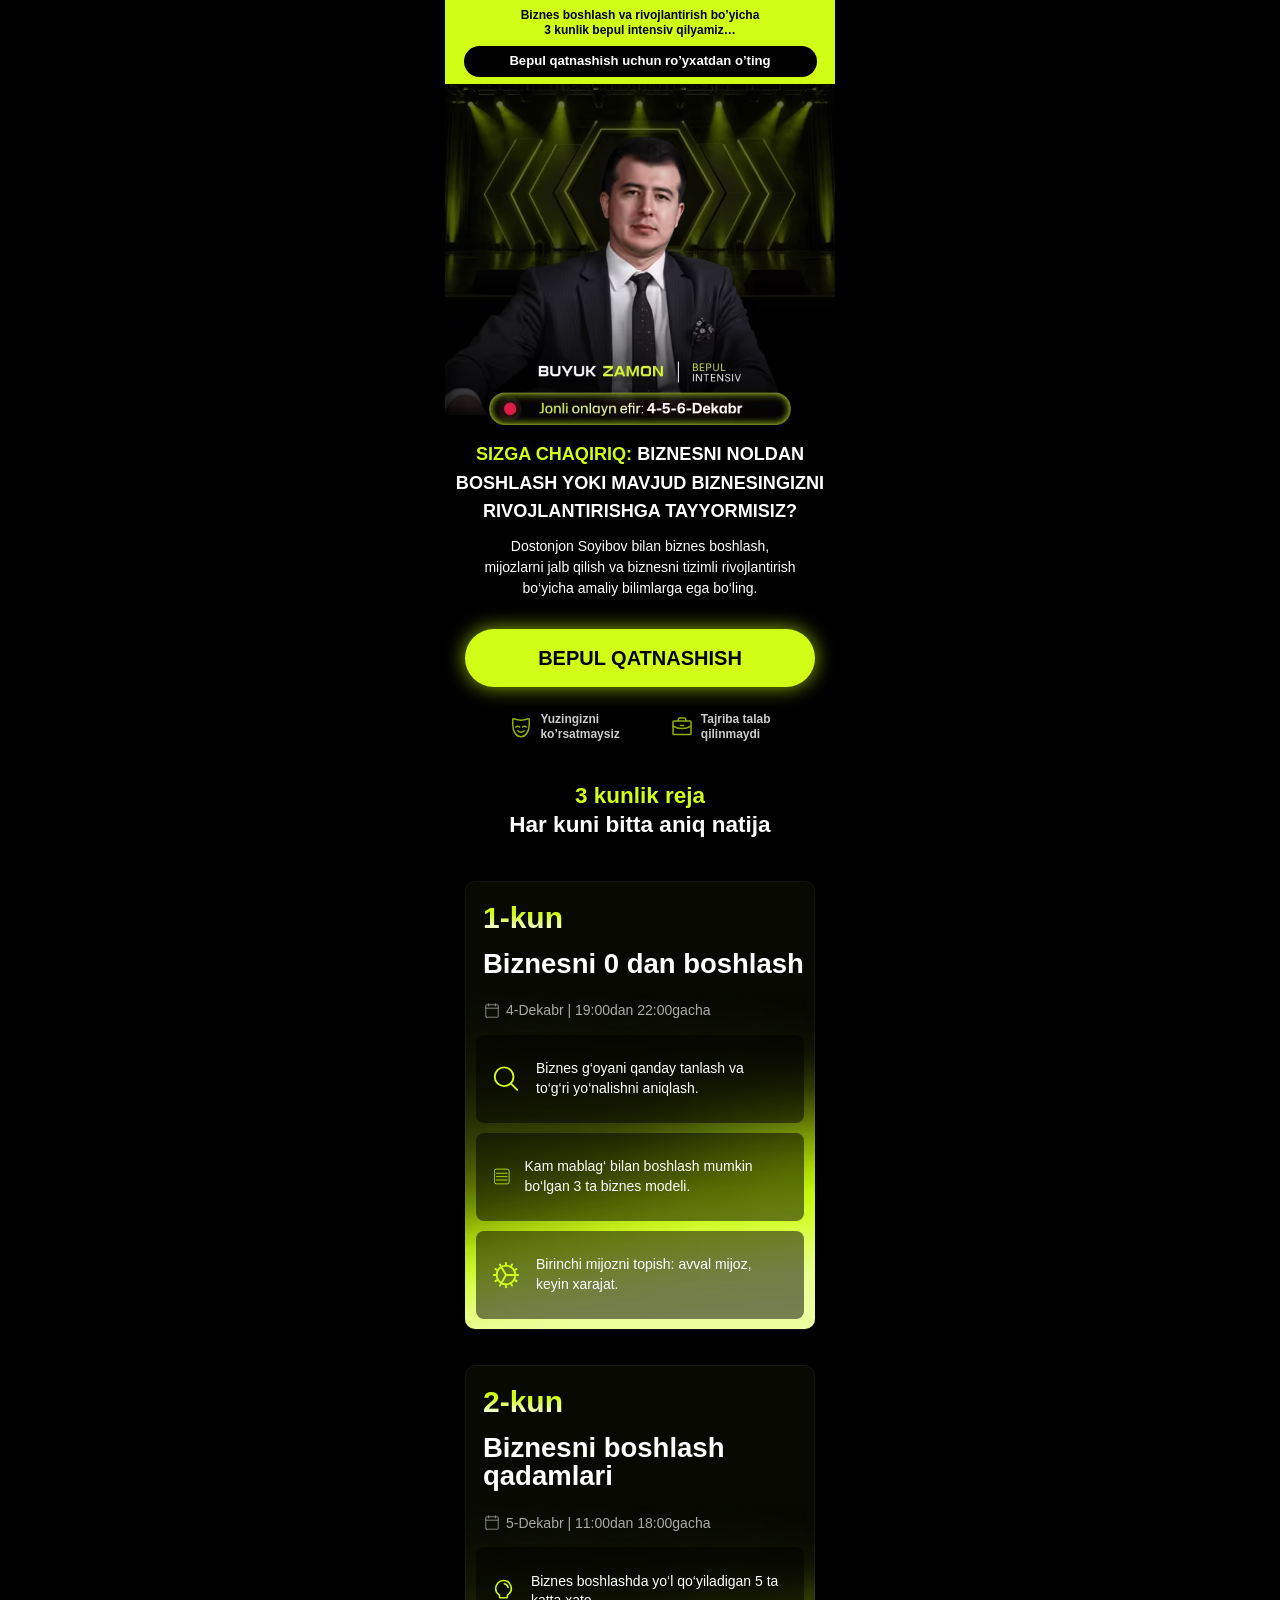
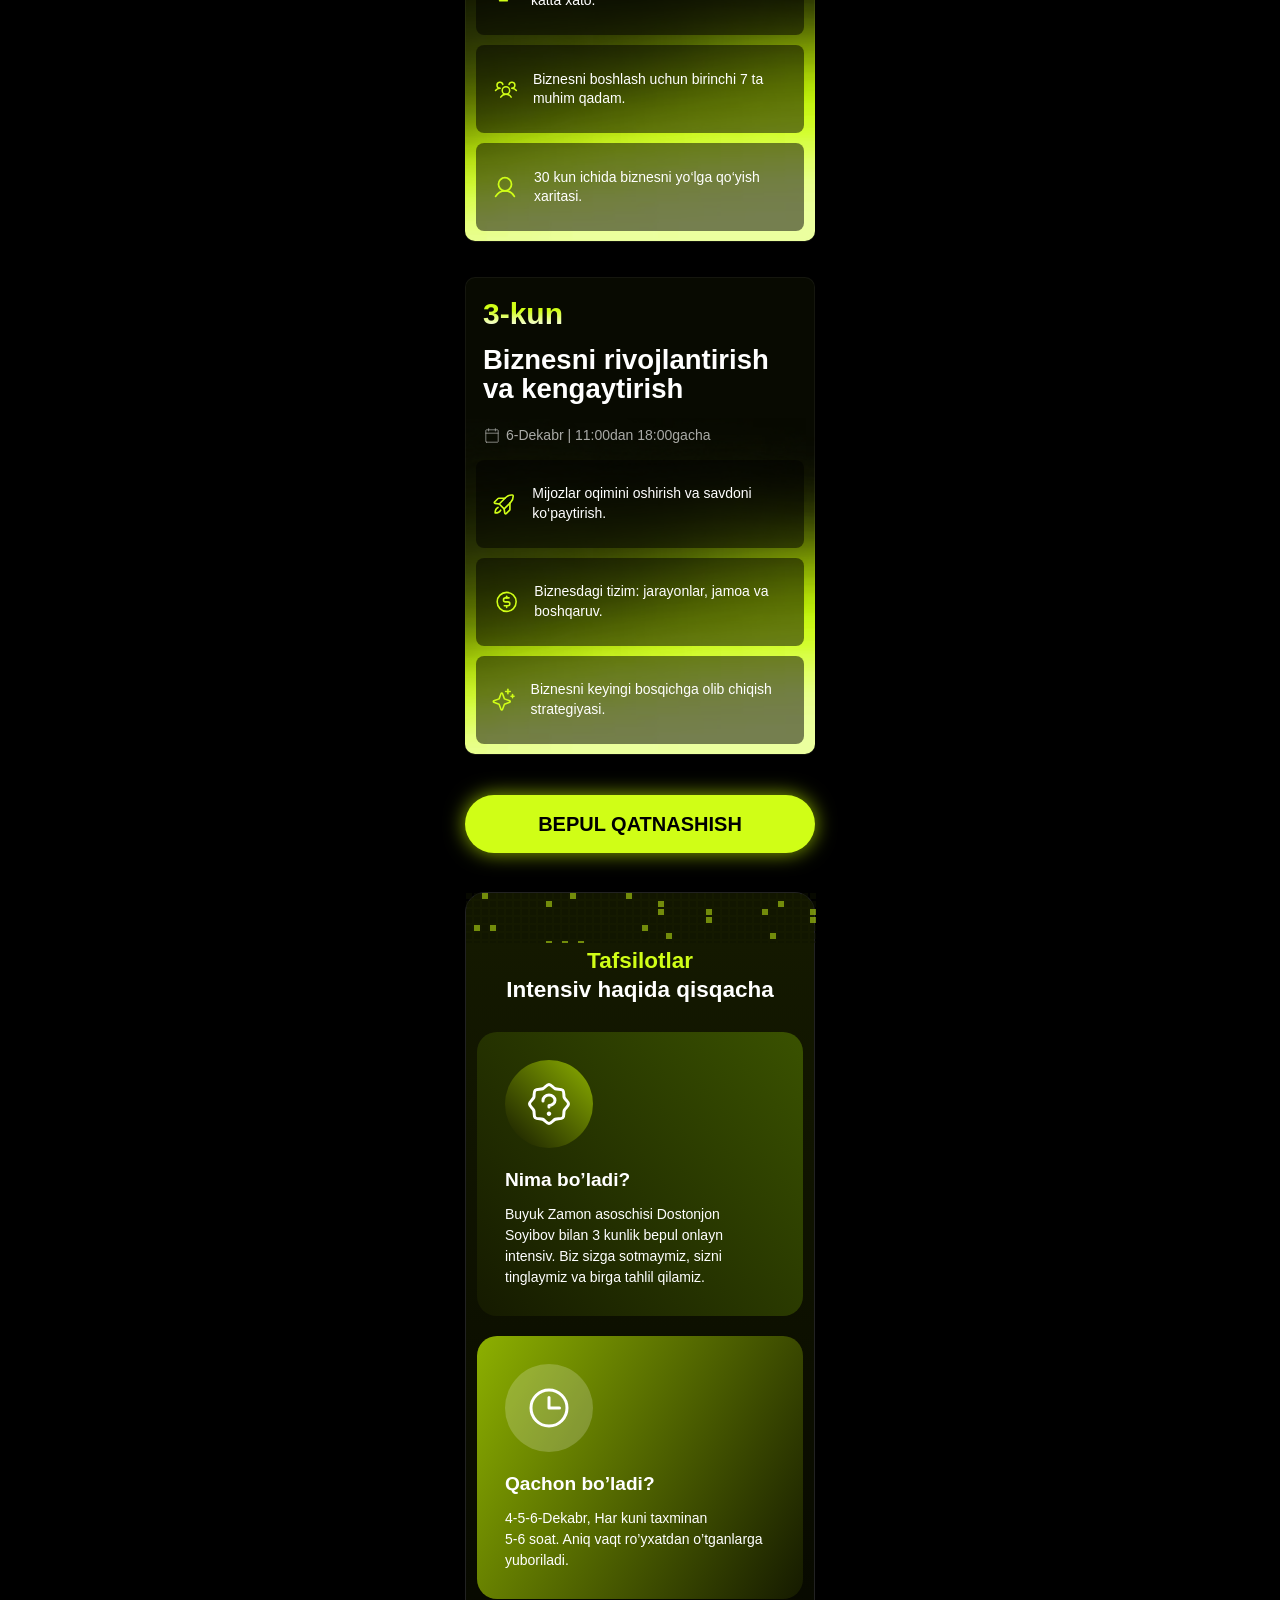
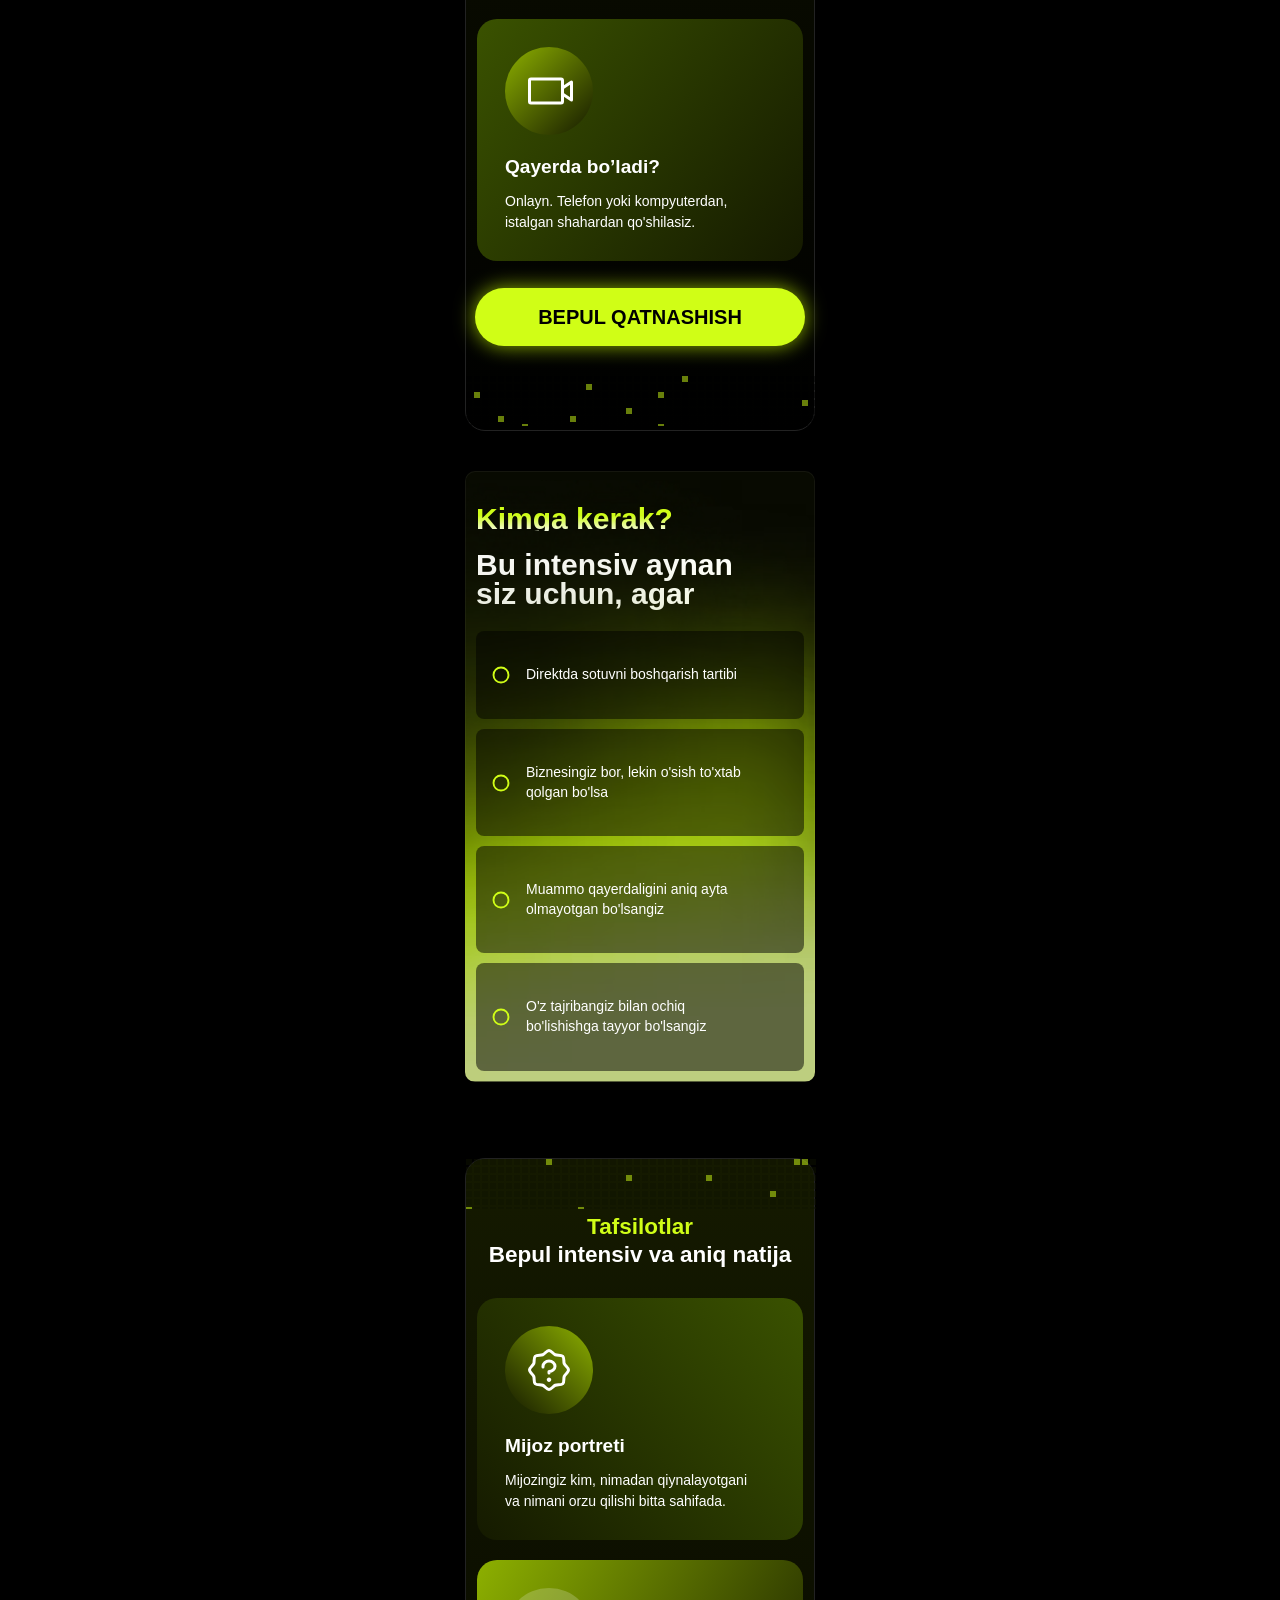
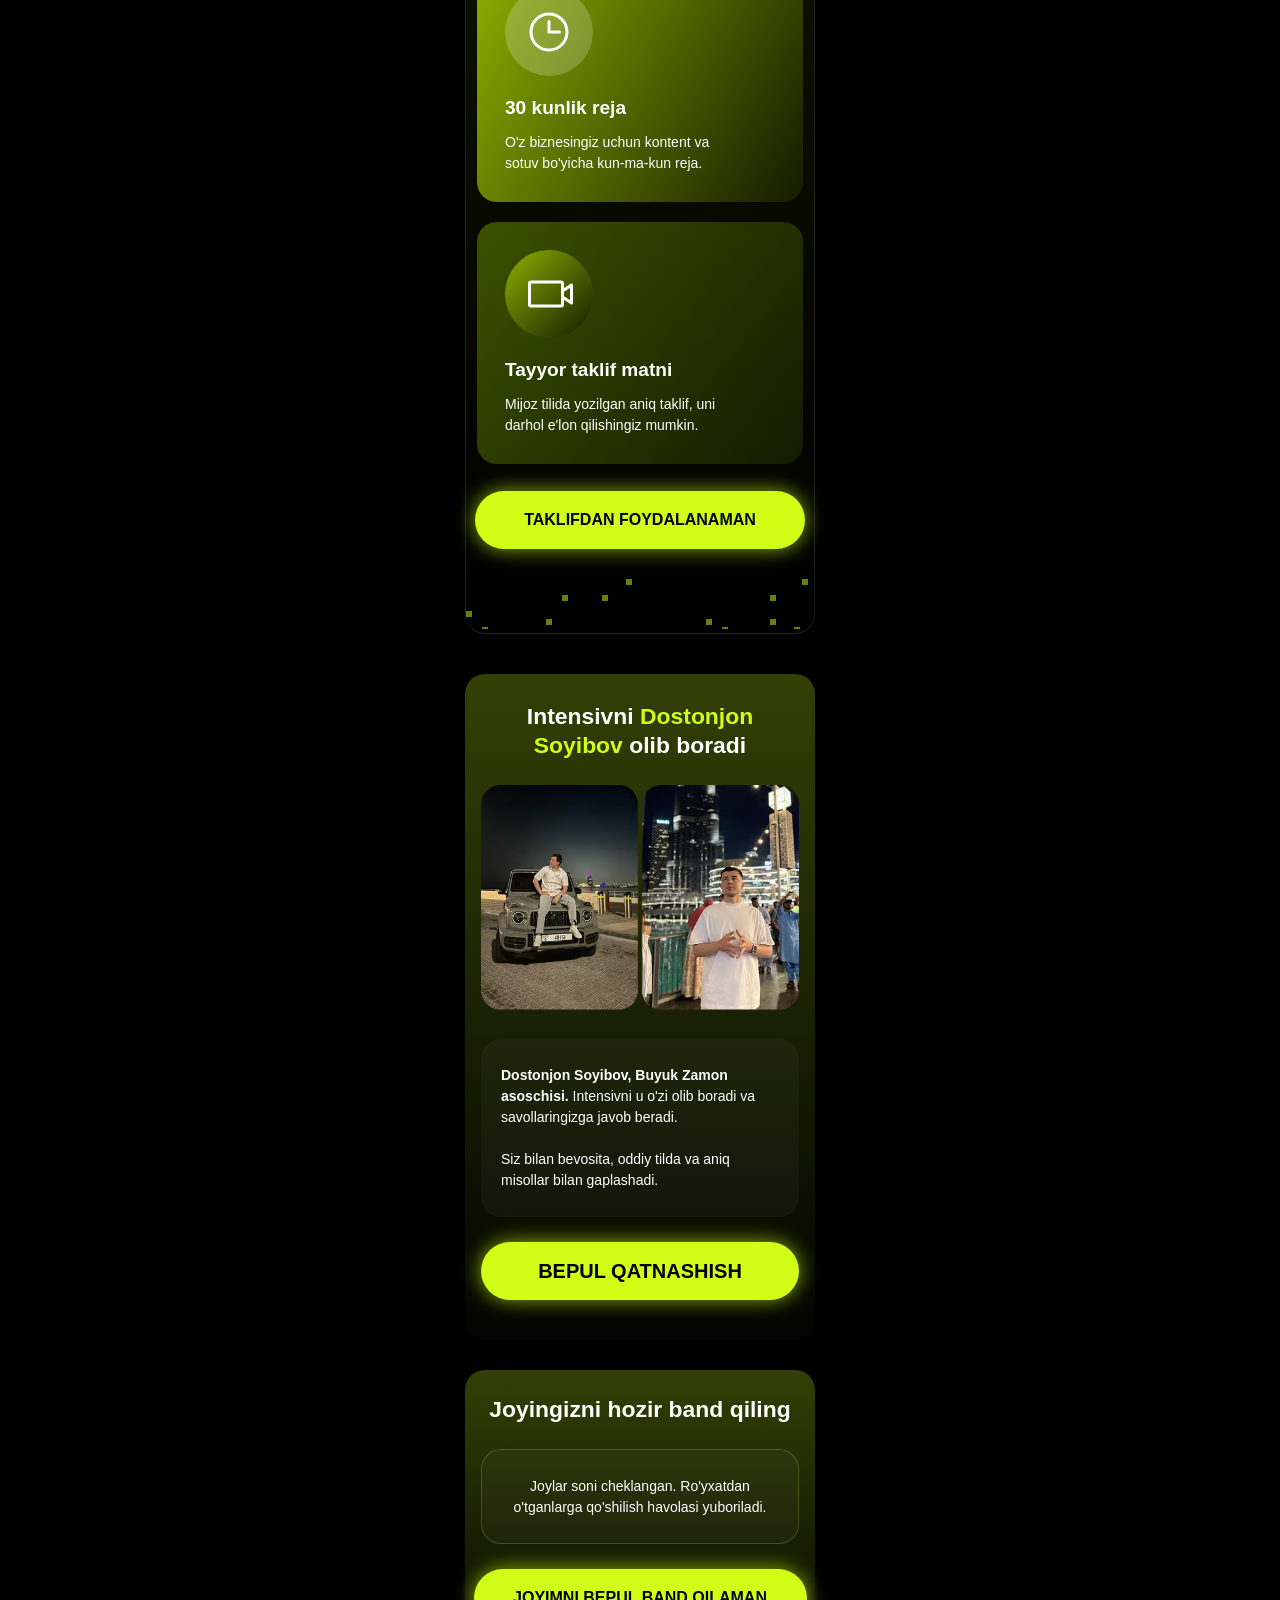
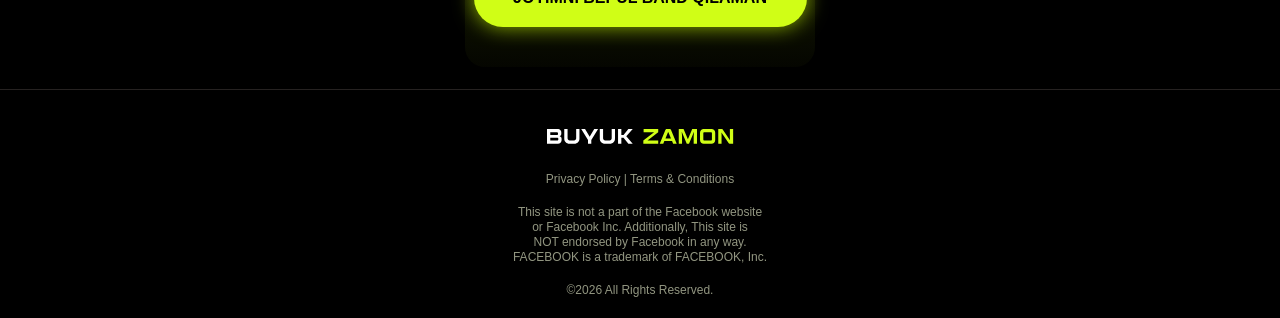
<file: index.html>
<!DOCTYPE html>
<html lang="uz">

<head>
    <meta charset="UTF-8">
    <meta name="viewport" content="width=device-width, initial-scale=1.0">
    <title>Buyuk Zamon</title>

    <style>
    *{margin:0;padding:0;box-sizing:border-box}html,body{overflow-x:clip;background-color:#000}.hero__intro{background-color:#D0FE16;max-width:390px;width:100%;display:flex;padding:0 6px;margin:0 auto;flex-direction:column;align-items:center;justify-content:center;margin-bottom:40px;padding-top:8px;padding-bottom:7px;top:0;z-index:1000}.hero__intro-text{margin-bottom:8px;font-family:"Mona Sans",sans-serif;font-weight:800;font-size:12px;line-height:15px;text-align:center}.hero__intro-button{max-width:353px;width:100%;border-radius:100px;color:white;font-family:Inter,sans-serif;font-weight:800;font-size:13.1px;line-height:15.78px;text-align:center;padding:7px 0 8px 0;background-color:black;border:none;cursor:pointer}.hero__speaker-image{position:relative;z-index:3}.hero__background-image{position:absolute;top:-40px;max-width:390px;width:100%}.hero__title{font-family:Inter,sans-serif;font-weight:700;font-size:clamp(14.1px,4.6vw,18.1px);padding-top:15px;line-height:clamp(24.8px,5vw,28.8px);text-align:center;margin-bottom:10px;color:white}.hero__eyebrow{color:#D0FE17}.hero__description{font-family:"Mona Sans",sans-serif;font-weight:400;font-size:clamp(13px,4.2vw,14px);line-height:21px;text-align:center;color:white;margin-bottom:-10px}.hero__benefits{display:flex;color:white;margin-top:65px;gap:50px}.hero__benefit{display:flex;align-items:center;gap:7px}.hero__benefit-text{font-family:"Mona Sans",sans-serif;font-weight:700;font-size:12px;line-height:15px;opacity:80%}.plan{padding-top:40px;padding-bottom:32px}.plan__title{font-family:Inter,sans-serif;font-weight:700;font-size:22.5px;line-height:28.8px;margin-bottom:41px;text-align:center;color:white}.plan__title span{color:#D0FE17}.plan__days{display:flex;flex-direction:column;gap:35px;color:white;align-items:center;justify-content:center}.plan__day{border-radius:10px;max-width:350px;background-color:#0b0e02c1;width:100%;padding:23px 10px 10px 10px;border:1px solid #FFFFFF0D;position:relative;list-style:none}.plan__day-number{font-family:Inter,sans-serif;font-weight:800;font-size:30px;padding-left:7px;line-height:25px;background:linear-gradient(0deg,#FAFFE8 0%,#D0FE17 62.29%);-webkit-background-clip:text;background-clip:text;-webkit-text-fill-color:transparent;color:transparent;margin-bottom:20px}.plan__day-title{font-family:Inter,sans-serif;font-weight:700;font-size:27.5px;padding-left:7px;margin-bottom:23px;line-height:28.8px}.plan__date{margin-bottom:15px;display:flex;align-items:center;gap:5px;font-family:Inter,sans-serif;padding-left:7px;font-weight:500;font-size:14px;line-height:16.8px;opacity:65%}.plan__tasks{list-style:none;display:flex;flex-direction:column;position:relative;z-index:4;gap:10px}.plan__task{display:flex;gap:15px;padding:20px 11px 20px 15px;align-items:center;height:88px;justify-content:start;border-radius:8px;max-width:330px;width:100%;background-color:#00000080}.plan__task p{font-family:"Mona Sans",sans-serif;font-weight:400;font-size:14px;line-height:19.6px}.plan__bottom{position:absolute;bottom:0;height:392px;transform:translateX(-50%);left:50%;border-radius:0 0 10px 10px;z-index:2}.button{max-width:350px;width:100%;border-radius:50px;background-color:#D0FE16;box-shadow:0px 0px 20px 0px #8DB000;color:#000;font-family:Inter,sans-serif;font-weight:700;font-size:20px;line-height:18.02px;text-align:center;padding:20px 0;border:none;cursor:pointer;margin:0 auto;display:flex;align-items:center;justify-content:center}
    </style>
   <!-- Meta Pixel Code -->
<script>
!function(f,b,e,v,n,t,s)
{if(f.fbq)return;n=f.fbq=function(){n.callMethod?
n.callMethod.apply(n,arguments):n.queue.push(arguments)};
if(!f._fbq)f._fbq=n;n.push=n;n.loaded=!0;n.version='2.0';
n.queue=[];t=b.createElement(e);t.async=!0;
t.src=v;s=b.getElementsByTagName(e)[0];
s.parentNode.insertBefore(t,s)}(window, document,'script',
'https://connect.facebook.net/en_US/fbevents.js');
fbq('init', '1646035107568340');
fbq('track', 'PageView');
</script>
<noscript><img height="1" width="1" style="display:none"
src="https://www.facebook.com/tr?id=1646035107568340&ev=PageView&noscript=1"
/></noscript>
<!-- End Meta Pixel Code -->
    <link rel="preload" as="style" href="./css/main.css" onload="this.onload=null;this.rel='stylesheet'">
    <noscript>
        <link rel="stylesheet" href="./css/main.css">
    </noscript>
</head>

<body>
    <main class="page">
        <div class="hero__intro">
            <p class="hero__intro-text">Biznes boshlash va rivojlantirish bo’yicha <br> 3 kunlik bepul intensiv
                qilyamiz…</p>
            <button class="hero__intro-button registerBtn">Bepul qatnashish uchun ro’yxatdan o’ting</button>
        </div>
        <section class="hero">
            <div class="container">
                <img class="hero__speaker-image" src="./images/speakerMain.avif" loading="lazy" decoding="async"
                    width="390" height="301" alt="speaker">
                <img class="hero__background-image" src="./images/bg.avif" loading="lazy" decoding="async" width="390"
                    height="240" alt="speaker">
                <h1 class="hero__title"><span class="hero__eyebrow">SIZGA CHAQIRIQ:</span> BIZNESNI NOLDAN <br> BOSHLASH
                    YOKI MAVJUD BIZNESINGIZNI <br>
                    RIVOJLANTIRISHGA TAYYORMISIZ?
                </h1>

                <p class="hero__description">Dostonjon Soyibov bilan biznes boshlash, <br> mijozlarni jalb qilish va
                    biznesni tizimli
                    rivojlantirish <br> bo‘yicha amaliy bilimlarga ega bo‘ling.</p>

                <button class="button registerBtn hero__button" style="transform: translateY(40px);">BEPUL
                    QATNASHISH</button>

                <div class="hero__benefits">
                    <div class="hero__benefit">
                        <svg class="hero__benefit-icon" width="24" height="24" viewBox="0 0 24 24" fill="none"
                            xmlns="http://www.w3.org/2000/svg">
                            <g clip-path="url(#clip0_2210_43)">
                                <path
                                    d="M20.25 4.50013C20.25 4.25213 20.128 4.02113 19.924 3.88113C19.72 3.74013 19.46 3.71013 19.229 3.80013C17.813 4.35113 15.083 5.22313 12 5.22313C8.917 5.22313 6.188 4.35113 4.771 3.80213C4.54 3.71213 4.281 3.74213 4.077 3.88213C3.872 4.02113 3.75 4.25313 3.75 4.50013V9.72813C3.75 16.3691 7.444 21.7501 12 21.7501C16.556 21.7501 20.25 16.3691 20.25 9.73013V4.50013Z"
                                    stroke-width="1.5" stroke-linecap="round" stroke-linejoin="round"
                                    stroke="#8DB000" />
                                <path
                                    d="M13.5 12C13.912 11.54 14.708 11.25 15.375 11.25C16.042 11.25 16.838 11.54 17.25 12"
                                    stroke-width="1.5" stroke-linecap="round" stroke-linejoin="round"
                                    stroke="#8DB000" />
                                <path d="M6.75 12C7.162 11.54 7.958 11.25 8.625 11.25C9.292 11.25 10.088 11.54 10.5 12"
                                    stroke-width="1.5" stroke-linecap="round" stroke-linejoin="round"
                                    stroke="#8DB000" />
                                <path
                                    d="M15.2208 15.75C14.4218 16.701 13.2428 17.25 11.9998 17.25C10.7578 17.25 9.57881 16.701 8.77881 15.75"
                                    stroke-width="1.5" stroke-linecap="round" stroke-linejoin="round"
                                    stroke="#8DB000" />
                            </g>
                            <defs>
                                <clipPath id="clip0_2210_43">
                                    <rect width="24" height="24" fill="white" />
                                </clipPath>
                            </defs>
                        </svg>

                        <p class="hero__benefit-text">Yuzingizni <br> ko’rsatmaysiz</p>
                    </div>
                    <div class="hero__benefit">
                        <svg class="hero__benefit-icon" width="24" height="24" viewBox="0 0 24 24" fill="none"
                            xmlns="http://www.w3.org/2000/svg">
                            <g clip-path="url(#clip0_2210_51)">
                                <path d="M10.5 10.5H13.5" stroke-width="1.5" stroke-linecap="round"
                                    stroke-linejoin="round" stroke="#8DB000" />
                                <path
                                    d="M3.75 19.5C3.336 19.5 3 19.164 3 18.75V6.75C3 6.336 3.336 6 3.75 6H20.25C20.664 6 21 6.336 21 6.75V18.75C21 19.164 20.664 19.5 20.25 19.5H3.75Z"
                                    stroke-width="1.5" stroke-linecap="round" stroke-linejoin="round"
                                    stroke="#8DB000" />
                                <path d="M15.75 6V4.5C15.75 3.672 15.078 3 14.25 3H9.75C8.922 3 8.25 3.672 8.25 4.5V6"
                                    stroke-width="1.5" stroke-linecap="round" stroke-linejoin="round"
                                    stroke="#8DB000" />
                                <path
                                    d="M21 11.092C18.265 12.675 15.16 13.505 12 13.5C8.84 13.505 5.735 12.675 3 11.093"
                                    stroke-width="1.5" stroke-linecap="round" stroke-linejoin="round"
                                    stroke="#8DB000" />
                            </g>
                            <defs>
                                <clipPath id="clip0_2210_51">
                                    <rect width="24" height="24" fill="white" />
                                </clipPath>
                            </defs>
                        </svg>

                        <p class="hero__benefit-text">Tajriba talab <br> qilinmaydi</p>
                    </div>
                </div>

            </div>
        </section>
        <section class="plan">
            <div class="container">
                <h1 class="plan__title"><span class="plan__eyebrow">3 kunlik reja</span> <br>
                    Har kuni bitta aniq natija</h1>

                <ul class="plan__days">
                    <li class="plan__day">
                        <h2 class="plan__day-number">1-kun</h2>
                        <h3 class="plan__day-title">Biznesni 0 dan boshlash</h3>

                        <div class="plan__date">
                            <svg class="plan__date-icon" width="18" height="18" viewBox="0 0 18 18" fill="none"
                                xmlns="http://www.w3.org/2000/svg">
                                <g clip-path="url(#clip0_2210_70)">
                                    <path
                                        d="M3.375 15.1875C3.0645 15.1875 2.8125 14.9355 2.8125 14.625V3.375C2.8125 3.0645 3.0645 2.8125 3.375 2.8125H14.625C14.9355 2.8125 15.1875 3.0645 15.1875 3.375V14.625C15.1875 14.9355 14.9355 15.1875 14.625 15.1875H3.375Z"
                                        stroke-width="0.75" stroke-linecap="round" stroke-linejoin="round"
                                        stroke="white" />
                                    <path d="M12.375 1.6875V3.9375" stroke-width="0.75" stroke-linecap="round"
                                        stroke-linejoin="round" stroke="white" />
                                    <path d="M5.625 1.6875V3.9375" stroke-width="0.75" stroke-linecap="round"
                                        stroke-linejoin="round" stroke="white" />
                                    <path d="M2.8125 6.1875H15.1875" stroke-width="0.75" stroke-linecap="round"
                                        stroke-linejoin="round" stroke="white" />
                                </g>
                                <defs>
                                    <clipPath id="clip0_2210_70">
                                        <rect width="18" height="18" fill="white" />
                                    </clipPath>
                                </defs>
                            </svg>
                          4-Dekabr | 19:00dan 22:00gacha
                        </div>

                        <ul class="plan__tasks">
                            <li class="plan__task">
                                <svg class="plan__task-icon" width="30" height="30" viewBox="0 0 30 30" fill="none"
                                    xmlns="http://www.w3.org/2000/svg">
                                    <path
                                        d="M3.75 12.7354C3.75 7.55785 7.9475 3.36035 13.125 3.36035C18.3025 3.36035 22.5 7.55785 22.5 12.7354C22.5 17.9129 18.3025 22.1104 13.125 22.1104C7.9475 22.1104 3.75 17.9129 3.75 12.7354Z"
                                        stroke-width="1.875" stroke-linecap="round" stroke-linejoin="round"
                                        stroke="#D0FE17" />
                                    <path d="M19.7539 19.3641L26.2502 25.8604" stroke-width="1.875"
                                        stroke-linecap="round" stroke-linejoin="round" stroke="#D0FE17" />
                                </svg>
                                <p> Biznes g‘oyani qanday tanlash va <br> to‘g‘ri yo‘nalishni aniqlash.</p>
                            </li>
                            <li class="plan__task" style="padding-left: 18px;">
                                <svg class="plan__task-icon" width="23" height="23" viewBox="0 0 20 20" fill="none"
                                    xmlns="http://www.w3.org/2000/svg">
                                    <rect x="0.5" y="0.5" width="19" height="19" rx="2.5" stroke="#D0FE17" />
                                    <line x1="3.1665" y1="5.83301" x2="16.8332" y2="5.83301" stroke-linecap="round"
                                        stroke="#D0FE17" />
                                    <line x1="3.1665" y1="10.1669" x2="16.8332" y2="10.1669" stroke-linecap="round"
                                        stroke="#D0FE17" />
                                    <line x1="3.1665" y1="14.5" x2="16.8332" y2="14.5" stroke-linecap="round"
                                        stroke="#D0FE17" />
                                </svg>
                                <p> Kam mablag‘ bilan boshlash mumkin bo‘lgan 3 ta biznes modeli.</p>
                            </li>
                            <li class="plan__task">
                                <svg class="plan__task-icon" width="30" height="30" viewBox="0 0 30 30" fill="none"
                                    xmlns="http://www.w3.org/2000/svg">
                                    <g clip-path="url(#clip0_2210_96)">
                                        <path
                                            d="M5.625 15.0508C5.625 9.87328 9.8225 5.67578 15 5.67578C20.1775 5.67578 24.375 9.87328 24.375 15.0508C24.375 20.2283 20.1775 24.4258 15 24.4258C9.8225 24.4258 5.625 20.2283 5.625 15.0508Z"
                                            stroke-width="1.875" stroke-linecap="round" stroke-linejoin="round"
                                            stroke="#D0FE17" />
                                        <path d="M15 15.0508H27.1875" stroke-width="1.875" stroke-linecap="round"
                                            stroke-linejoin="round" stroke="#D0FE17" />
                                        <path d="M15 15.0507L8.90625 4.49573" stroke-width="1.875"
                                            stroke-linecap="round" stroke-linejoin="round" stroke="#D0FE17" />
                                        <path d="M15 15.0508L8.90625 25.6058" stroke-width="1.875"
                                            stroke-linecap="round" stroke-linejoin="round" stroke="#D0FE17" />
                                        <path d="M15 5.67578V2.86328" stroke-width="1.875" stroke-linecap="round"
                                            stroke-linejoin="round" stroke="#D0FE17" />
                                        <path d="M6.88107 10.3633L4.44482 8.95703" stroke-width="1.875"
                                            stroke-linecap="round" stroke-linejoin="round" stroke="#D0FE17" />
                                        <path d="M5.625 15.0508H2.8125" stroke-width="1.875" stroke-linecap="round"
                                            stroke-linejoin="round" stroke="#D0FE17" />
                                        <path d="M6.88107 19.7383L4.44482 21.1445" stroke-width="1.875"
                                            stroke-linecap="round" stroke-linejoin="round" stroke="#D0FE17" />
                                        <path d="M15 24.4258V27.2383" stroke-width="1.875" stroke-linecap="round"
                                            stroke-linejoin="round" stroke="#D0FE17" />
                                        <path d="M19.6875 23.1696L21.0938 25.6058" stroke-width="1.875"
                                            stroke-linecap="round" stroke-linejoin="round" stroke="#D0FE17" />
                                        <path d="M23.1187 19.7383L25.5549 21.1445" stroke-width="1.875"
                                            stroke-linecap="round" stroke-linejoin="round" stroke="#D0FE17" />
                                        <path d="M23.1187 10.3633L25.5549 8.95703" stroke-width="1.875"
                                            stroke-linecap="round" stroke-linejoin="round" stroke="#D0FE17" />
                                        <path d="M19.6875 6.93198L21.0938 4.49573" stroke-width="1.875"
                                            stroke-linecap="round" stroke-linejoin="round" stroke="#D0FE17" />
                                    </g>
                                    <defs>
                                        <clipPath id="clip0_2210_96">
                                            <rect width="30" height="30" fill="white" />
                                        </clipPath>
                                    </defs>
                                </svg>
                                <p> Birinchi mijozni topish: avval mijoz, <br> keyin xarajat.</p>
                            </li>
                        </ul>

                        <img class="plan__bottom" src="./images/bottomGradient.avif" loading="lazy" decoding="async"
                            width="350" height="225" alt="bottomGradient">
                    </li>

                    <!-- Linee 22 -->

                    <li class="plan__day">
                        <h2 class="plan__day-number">2-kun</h2>
                        <h3 class="plan__day-title">Biznesni boshlash qadamlari</h3>

                        <div class="plan__date">
                            <svg class="plan__date-icon" width="18" height="18" viewBox="0 0 18 18" fill="none"
                                xmlns="http://www.w3.org/2000/svg">
                                <g clip-path="url(#clip0_2210_70)">
                                    <path
                                        d="M3.375 15.1875C3.0645 15.1875 2.8125 14.9355 2.8125 14.625V3.375C2.8125 3.0645 3.0645 2.8125 3.375 2.8125H14.625C14.9355 2.8125 15.1875 3.0645 15.1875 3.375V14.625C15.1875 14.9355 14.9355 15.1875 14.625 15.1875H3.375Z"
                                        stroke-width="0.75" stroke-linecap="round" stroke-linejoin="round"
                                        stroke="white" />
                                    <path d="M12.375 1.6875V3.9375" stroke-width="0.75" stroke-linecap="round"
                                        stroke-linejoin="round" stroke="white" />
                                    <path d="M5.625 1.6875V3.9375" stroke-width="0.75" stroke-linecap="round"
                                        stroke-linejoin="round" stroke="white" />
                                    <path d="M2.8125 6.1875H15.1875" stroke-width="0.75" stroke-linecap="round"
                                        stroke-linejoin="round" stroke="white" />
                                </g>
                                <defs>
                                    <clipPath id="clip0_2210_70">
                                        <rect width="18" height="18" fill="white" />
                                    </clipPath>
                                </defs>
                            </svg>
                           5-Dekabr | 11:00dan 18:00gacha 
                        </div>

                        <ul class="plan__tasks">
                            <li class="plan__task">
                                <svg width="30" height="30" viewBox="0 0 30 30" fill="none"
                                    xmlns="http://www.w3.org/2000/svg">
                                    <g clip-path="url(#clip0_2210_130)">
                                        <g clip-path="url(#clip1_2210_130)">
                                            <path d="M10.3125 26.7979H19.6875" stroke-width="1.875"
                                                stroke-linecap="round" stroke-linejoin="round" stroke="#D0FE17" />
                                            <path
                                                d="M9.22264 19.1807C6.96514 17.4169 5.63889 14.7169 5.62514 11.8507C5.59764 6.76941 9.69389 2.54066 14.7739 2.42316C18.8114 2.32566 22.4589 4.82442 23.8239 8.62566C25.1901 12.4269 23.9676 16.6757 20.7901 19.1694C20.0976 19.7069 19.6914 20.5319 19.6876 21.4082V22.1107C19.6876 22.6282 19.2676 23.0482 18.7501 23.0482H11.2501C10.7326 23.0482 10.3126 22.6282 10.3126 22.1107V21.4082C10.3114 20.5369 9.91014 19.7157 9.22264 19.1807Z"
                                                stroke-width="1.875" stroke-linecap="round" stroke-linejoin="round"
                                                stroke="#D0FE17" />
                                            <path d="M15.9375 6.17285C18.2812 6.56785 20.2275 8.5166 20.625 10.8604"
                                                stroke-width="1.875" stroke-linecap="round" stroke-linejoin="round"
                                                stroke="#D0FE17" />
                                        </g>
                                    </g>
                                    <defs>
                                        <clipPath id="clip0_2210_130">
                                            <rect width="30" height="30" fill="white" />
                                        </clipPath>
                                        <clipPath id="clip1_2210_130">
                                            <rect width="30" height="30" fill="white"
                                                transform="translate(0 -0.389648)" />
                                        </clipPath>
                                    </defs>
                                </svg>
                                <p> Biznes boshlashda yo‘l qo‘yiladigan 5 ta katta xato.</p>
                            </li>
                            <li class="plan__task" style="padding-left: 18px;">
                                <svg width="30" height="30" viewBox="0 0 30 30" fill="none"
                                    xmlns="http://www.w3.org/2000/svg">
                                    <g clip-path="url(#clip0_2210_140)">
                                        <path d="M22.5 14.0625C24.7138 14.0613 26.7988 15.1038 28.125 16.875"
                                            stroke-width="1.875" stroke-linecap="round" stroke-linejoin="round"
                                            stroke="#D0FE17" />
                                        <path d="M1.875 16.875C3.20125 15.1038 5.28625 14.0613 7.5 14.0625"
                                            stroke-width="1.875" stroke-linecap="round" stroke-linejoin="round"
                                            stroke="#D0FE17" />
                                        <path
                                            d="M10.3125 16.875C10.3125 14.2862 12.4112 12.1875 15 12.1875C17.5888 12.1875 19.6875 14.2862 19.6875 16.875C19.6875 19.4638 17.5888 21.5625 15 21.5625C12.4112 21.5625 10.3125 19.4638 10.3125 16.875Z"
                                            stroke-width="1.875" stroke-linecap="round" stroke-linejoin="round"
                                            stroke="#D0FE17" />
                                        <path
                                            d="M8.4375 25.3125C9.80625 22.9888 12.3025 21.5625 15 21.5625C17.6975 21.5625 20.1937 22.9888 21.5625 25.3125"
                                            stroke-width="1.875" stroke-linecap="round" stroke-linejoin="round"
                                            stroke="#D0FE17" />
                                        <path
                                            d="M18.8677 9.37504C19.3552 7.48879 21.2052 6.29004 23.1264 6.61629C25.0477 6.94254 26.3989 8.68504 26.2352 10.6275C26.0727 12.5688 24.4489 14.0625 22.5002 14.0625"
                                            stroke-width="1.875" stroke-linecap="round" stroke-linejoin="round"
                                            stroke="#D0FE17" />
                                        <path
                                            d="M7.49989 14.0625C5.55114 14.0625 3.92739 12.5688 3.76489 10.6275C3.60114 8.68504 4.95239 6.94254 6.87364 6.61629C8.79364 6.29004 10.6449 7.48879 11.1324 9.37504"
                                            stroke-width="1.875" stroke-linecap="round" stroke-linejoin="round"
                                            stroke="#D0FE17" />
                                    </g>
                                    <defs>
                                        <clipPath id="clip0_2210_140">
                                            <rect width="30" height="30" fill="white" />
                                        </clipPath>
                                    </defs>
                                </svg>

                                <p> Biznesni boshlash uchun birinchi 7 ta muhim qadam.</p>
                            </li>
                            <li class="plan__task">
                                <svg width="30" height="30" viewBox="0 0 30 30" fill="none"
                                    xmlns="http://www.w3.org/2000/svg">
                                    <path
                                        d="M8 12.0508C8 8.18491 11.1341 5.05078 15 5.05078C18.8659 5.05078 22 8.18491 22 12.0508C22 15.9166 18.8659 19.0508 15 19.0508C11.1341 19.0508 8 15.9166 8 12.0508Z"
                                        stroke-width="1.875" stroke-linecap="round" stroke-linejoin="round"
                                        stroke="#D0FE17" />
                                    <path
                                        d="M5 25.0508C7.08571 21.3328 10.8895 19.0508 15 19.0508C19.1105 19.0508 22.9143 21.3328 25 25.0508"
                                        stroke-width="1.875" stroke-linecap="round" stroke-linejoin="round"
                                        stroke="#D0FE17" />
                                </svg>

                                <p>30 kun ichida biznesni yo‘lga qo‘yish xaritasi.</p>
                            </li>
                        </ul>

                        <img class="plan__bottom" src="./images/bottomGradient.avif" loading="lazy" decoding="async"
                            width="350" height="225" alt="bottomGradient">
                    </li>


                    <!-- Lineee 33 -->

                    <li class="plan__day">
                        <h2 class="plan__day-number">3-kun</h2>
                        <h3 class="plan__day-title">Biznesni rivojlantirish va kengaytirish</h3>

                        <div class="plan__date">
                            <svg class="plan__date-icon" width="18" height="18" viewBox="0 0 18 18" fill="none"
                                xmlns="http://www.w3.org/2000/svg">
                                <g clip-path="url(#clip0_2210_70)">
                                    <path
                                        d="M3.375 15.1875C3.0645 15.1875 2.8125 14.9355 2.8125 14.625V3.375C2.8125 3.0645 3.0645 2.8125 3.375 2.8125H14.625C14.9355 2.8125 15.1875 3.0645 15.1875 3.375V14.625C15.1875 14.9355 14.9355 15.1875 14.625 15.1875H3.375Z"
                                        stroke-width="0.75" stroke-linecap="round" stroke-linejoin="round"
                                        stroke="white" />
                                    <path d="M12.375 1.6875V3.9375" stroke-width="0.75" stroke-linecap="round"
                                        stroke-linejoin="round" stroke="white" />
                                    <path d="M5.625 1.6875V3.9375" stroke-width="0.75" stroke-linecap="round"
                                        stroke-linejoin="round" stroke="white" />
                                    <path d="M2.8125 6.1875H15.1875" stroke-width="0.75" stroke-linecap="round"
                                        stroke-linejoin="round" stroke="white" />
                                </g>
                                <defs>
                                    <clipPath id="clip0_2210_70">
                                        <rect width="18" height="18" fill="white" />
                                    </clipPath>
                                </defs>
                            </svg>
                          6-Dekabr | 11:00dan 18:00gacha 
                        </div>

                        <ul class="plan__tasks">
                            <li class="plan__task">
                                <svg width="30" height="30" viewBox="0 0 30 30" fill="none"
                                    xmlns="http://www.w3.org/2000/svg">
                                    <g clip-path="url(#clip0_2210_175)">
                                        <path
                                            d="M22.3962 13.2287C25.2087 10.4162 25.3838 7.07123 25.2963 5.57873C25.2663 5.10873 24.8912 4.73373 24.4212 4.70373C22.9287 4.61623 19.585 4.78998 16.7712 7.60373L9.375 15L15 20.625L22.3962 13.2287Z"
                                            stroke-width="1.875" stroke-linecap="round" stroke-linejoin="round"
                                            stroke="#D0FE17" />
                                        <path
                                            d="M15.9373 8.4375H8.7123C8.46355 8.4375 8.22604 8.53625 8.04979 8.71125L4.02479 12.7375C3.77479 12.9888 3.68729 13.36 3.79979 13.6962C3.91229 14.0325 4.20479 14.2775 4.55604 14.3275L9.37479 15"
                                            stroke-width="1.875" stroke-linecap="round" stroke-linejoin="round"
                                            stroke="#D0FE17" />
                                        <path
                                            d="M21.5625 14.0625V21.2875C21.5625 21.535 21.4638 21.7738 21.2888 21.9488L17.2625 25.975C17.0112 26.225 16.64 26.3125 16.3037 26.2C15.9675 26.0875 15.7225 25.795 15.6725 25.4437L15 20.625"
                                            stroke-width="1.875" stroke-linecap="round" stroke-linejoin="round"
                                            stroke="#D0FE17" />
                                        <path
                                            d="M11.0812 22.01C10.6275 23.005 9.1 25.3125 4.6875 25.3125C4.6875 20.9 6.995 19.3725 7.99 18.9187"
                                            stroke-width="1.875" stroke-linecap="round" stroke-linejoin="round"
                                            stroke="#D0FE17" />
                                    </g>
                                    <defs>
                                        <clipPath id="clip0_2210_175">
                                            <rect width="30" height="30" fill="white" />
                                        </clipPath>
                                    </defs>
                                </svg>

                                <p> Mijozlar oqimini oshirish va savdoni ko‘paytirish.</p>
                            </li>
                            <li class="plan__task" style="padding-left: 18px;">
                                <svg width="30" height="30" viewBox="0 0 30 30" fill="none"
                                    xmlns="http://www.w3.org/2000/svg">
                                    <g clip-path="url(#clip0_2210_187)">
                                        <g clip-path="url(#clip1_2210_187)">
                                            <path d="M15 8.26758V10.1426" stroke-width="1.875" stroke-linecap="round"
                                                stroke-linejoin="round" stroke="#D0FE17" />
                                            <path d="M15 19.5176V21.3926" stroke-width="1.875" stroke-linecap="round"
                                                stroke-linejoin="round" stroke="#D0FE17" />
                                            <path
                                                d="M3.75 14.8301C3.75 8.61633 8.78625 3.58008 15 3.58008C21.2138 3.58008 26.25 8.61633 26.25 14.8301C26.25 21.0438 21.2138 26.0801 15 26.0801C8.78625 26.0801 3.75 21.0438 3.75 14.8301Z"
                                                stroke-width="1.875" stroke-linecap="round" stroke-linejoin="round"
                                                stroke="#D0FE17" />
                                            <path
                                                d="M12.1875 19.5176H16.4062C17.7013 19.5176 18.75 18.4688 18.75 17.1738C18.75 15.8788 17.7013 14.8301 16.4062 14.8301H13.5938C12.2987 14.8301 11.25 13.7813 11.25 12.4863C11.25 11.1913 12.2987 10.1426 13.5938 10.1426H17.8125"
                                                stroke-width="1.875" stroke-linecap="round" stroke-linejoin="round"
                                                stroke="#D0FE17" />
                                        </g>
                                    </g>
                                    <defs>
                                        <clipPath id="clip0_2210_187">
                                            <rect width="30" height="30" fill="white" />
                                        </clipPath>
                                        <clipPath id="clip1_2210_187">
                                            <rect width="30" height="30" fill="white"
                                                transform="translate(0 -0.169922)" />
                                        </clipPath>
                                    </defs>
                                </svg>


                                <p> Biznesdagi tizim: jarayonlar, jamoa va boshqaruv.</p>
                            </li>
                            <li class="plan__task">
                                <svg width="30" height="30" viewBox="0 0 30 30" fill="none"
                                    xmlns="http://www.w3.org/2000/svg">
                                    <g clip-path="url(#clip0_2210_198)">
                                        <path
                                            d="M9.875 20.1237L3.41875 17.745C3.055 17.6113 2.8125 17.2637 2.8125 16.875C2.8125 16.4863 3.055 16.1387 3.41875 16.0037L9.875 13.625L12.2537 7.16875C12.3887 6.805 12.7363 6.5625 13.125 6.5625C13.5137 6.5625 13.8613 6.805 13.995 7.16875L16.3737 13.625L22.83 16.0037C23.195 16.1387 23.4375 16.4863 23.4375 16.875C23.4375 17.2637 23.195 17.6113 22.83 17.745L16.3737 20.1237L13.995 26.58C13.8613 26.945 13.5137 27.1875 13.125 27.1875C12.7363 27.1875 12.3887 26.945 12.2537 26.58L9.875 20.1237Z"
                                            stroke-width="1.875" stroke-linecap="round" stroke-linejoin="round"
                                            stroke="#D0FE17" />
                                        <path d="M20.625 1.875V7.5" stroke-width="1.875" stroke-linecap="round"
                                            stroke-linejoin="round" stroke="#D0FE17" />
                                        <path d="M26.25 8.4375V12.1875" stroke-width="1.875" stroke-linecap="round"
                                            stroke-linejoin="round" stroke="#D0FE17" />
                                        <path d="M17.8125 4.6875H23.4375" stroke-width="1.875" stroke-linecap="round"
                                            stroke-linejoin="round" stroke="#D0FE17" />
                                        <path d="M24.375 10.3125H28.125" stroke-width="1.875" stroke-linecap="round"
                                            stroke-linejoin="round" stroke="#D0FE17" />
                                    </g>
                                    <defs>
                                        <clipPath id="clip0_2210_198">
                                            <rect width="30" height="30" fill="white" />
                                        </clipPath>
                                    </defs>
                                </svg>

                                <p>Biznesni keyingi bosqichga olib chiqish strategiyasi.</p>
                            </li>
                        </ul>

                        <img class="plan__bottom" src="./images/bottomGradient.avif" loading="lazy" decoding="async"
                            width="350" height="225" alt="bottomGradient">
                    </li>
                </ul>
                <button class="button registerBtn" style="transform: translateY(40px);">BEPUL QATNASHISH</button>
            </div>
        </section>

        <section class="details">
            <div class="container">
                <div class="details__content">
                    <svg class="details__ornament" width="350" height="50" viewBox="0 0 350 50" fill="none"
                        xmlns="http://www.w3.org/2000/svg" xmlns:xlink="http://www.w3.org/1999/xlink">
                        <g opacity="0.5">
                            <rect width="350" height="50" fill="url(#pattern0_2210_250)" />
                        </g>
                        <defs>
                            <pattern id="pattern0_2210_250" patternContentUnits="objectBoundingBox" width="1"
                                height="1">
                                <use xlink:href="#image0_2210_250" transform="scale(0.00285714 0.02)" />
                            </pattern>
                            <image id="image0_2210_250" width="350" height="50" preserveAspectRatio="none"
                                xlink:href="[data-uri]" />
                        </defs>
                    </svg>

                    <h2 class="details__title"><span class="details__eyebrow">Tafsilotlar</span> <br>
                        Intensiv haqida qisqacha</h2>

                    <ul class="details__list">
                        <li class="details__item">
                            <svg class="details__icon" width="88" height="88" viewBox="0 0 88 88" fill="none"
                                xmlns="http://www.w3.org/2000/svg">
                                <rect width="88" height="88" rx="44" fill="url(#paint0_linear_2210_214)" />
                                <g clip-path="url(#clip0_2210_214)">
                                    <path
                                        d="M30.212 57.788C28.486 56.064 29.63 52.44 28.752 50.316C27.842 48.126 24.5 46.344 24.5 44C24.5 41.656 27.842 39.876 28.752 37.684C29.63 35.562 28.486 31.936 30.212 30.212C31.936 28.486 35.562 29.63 37.684 28.752C39.884 27.842 41.656 24.5 44 24.5C46.344 24.5 48.126 27.842 50.316 28.752C52.44 29.63 56.064 28.486 57.788 30.212C59.514 31.936 58.37 35.56 59.248 37.684C60.158 39.884 63.5 41.656 63.5 44C63.5 46.344 60.158 48.126 59.248 50.316C58.37 52.44 59.514 56.064 57.788 57.788C56.064 59.514 52.44 58.37 50.316 59.248C48.126 60.158 46.344 63.5 44 63.5C41.656 63.5 39.876 60.158 37.684 59.248C35.562 58.37 31.936 59.514 30.212 57.788Z"
                                        stroke-width="3" stroke-linecap="round" stroke-linejoin="round"
                                        stroke="white" />
                                    <path
                                        d="M41.75 53.75C41.75 52.508 42.758 51.5 44 51.5C45.242 51.5 46.25 52.508 46.25 53.75C46.25 54.992 45.242 56 44 56C42.758 56 41.75 54.992 41.75 53.75Z"
                                        fill="white" />
                                    <path
                                        d="M44 47V45.5C47.314 45.5 50 43.148 50 40.25C50 37.352 47.314 35 44 35C40.686 35 38 37.352 38 40.25V41"
                                        stroke-width="3" stroke-linecap="round" stroke-linejoin="round"
                                        stroke="white" />
                                </g>
                                <defs>
                                    <linearGradient id="paint0_linear_2210_214" x1="9.27231e-07" y1="88" x2="88"
                                        y2="9.27231e-07" gradientUnits="userSpaceOnUse">
                                        <stop stop-color="#151A00" />
                                        <stop offset="1" stop-color="#8DB000" />
                                    </linearGradient>
                                    <clipPath id="clip0_2210_214">
                                        <rect width="48" height="48" fill="white" transform="translate(20 20)" />
                                    </clipPath>
                                </defs>
                            </svg>

                            <h2 class="details__item-title">Nima bo’ladi?</h2>
                            <p class="details__text">Buyuk Zamon asoschisi Dostonjon <br> Soyibov bilan 3 kunlik bepul
                                onlayn <br> intensiv.
                                Biz sizga sotmaymiz, sizni <br> tinglaymiz va birga tahlil qilamiz.</p>
                        </li>

                        <li class="details__item"
                            style="background: linear-gradient(119.49deg, #8DB000 0%, #151A00 100%);">
                            <svg class="details__icon" width="88" height="88" viewBox="0 0 88 88" fill="none"
                                xmlns="http://www.w3.org/2000/svg">
                                <rect width="88" height="88" rx="44" fill="white" fill-opacity="0.2" />
                                <g clip-path="url(#clip0_2210_227)">
                                    <path
                                        d="M26 44C26 34.058 34.058 26 44 26C53.942 26 62 34.058 62 44C62 53.942 53.942 62 44 62C34.058 62 26 53.942 26 44Z"
                                        stroke-width="3" stroke-linecap="round" stroke-linejoin="round"
                                        stroke="white" />
                                    <path d="M44 33.5V44H54.5" stroke-width="3" stroke-linecap="round"
                                        stroke-linejoin="round" stroke="white" />
                                </g>
                                <defs>
                                    <clipPath id="clip0_2210_227">
                                        <rect width="48" height="48" fill="white" transform="translate(20 20)" />
                                    </clipPath>
                                </defs>
                            </svg>


                            <h2 class="details__item-title">Qachon bo’ladi?</h2>
                            <p class="details__text">4-5-6-Dekabr, Har kuni taxminan <br> 5-6 soat. Aniq vaqt ro’yxatdan o’tganlarga <br> yuboriladi.
                            </p>
                        </li>

                        <li class="details__item"
                            style="background: linear-gradient(308.25deg, #151A00 0%, #3A5200 100%);">
                            <svg class="details__icon" width="88" height="88" viewBox="0 0 88 88" fill="none"
                                xmlns="http://www.w3.org/2000/svg">
                                <rect width="88" height="88" rx="44" fill="url(#paint0_linear_2210_239)" />
                                <g clip-path="url(#clip0_2210_239)">
                                    <path
                                        d="M26 56C25.172 56 24.5 55.328 24.5 54.5V33.5C24.5 32.672 25.172 32 26 32H56C56.828 32 57.5 32.672 57.5 33.5V54.5C57.5 55.328 56.828 56 56 56H26Z"
                                        stroke-width="3" stroke-linecap="round" stroke-linejoin="round"
                                        stroke="white" />
                                    <path d="M57.5 41L66.5 35V53L57.5 47" stroke-width="3" stroke-linecap="round"
                                        stroke-linejoin="round" stroke="white" />
                                </g>
                                <defs>
                                    <linearGradient id="paint0_linear_2210_239" x1="88" y1="88" x2="0" y2="0"
                                        gradientUnits="userSpaceOnUse">
                                        <stop stop-color="#151A00" />
                                        <stop offset="1" stop-color="#8DB000" />
                                    </linearGradient>
                                    <clipPath id="clip0_2210_239">
                                        <rect width="48" height="48" fill="white" transform="translate(20 20)" />
                                    </clipPath>
                                </defs>
                            </svg>


                            <h2 class="details__item-title">Qayerda bo’ladi?</h2>
                            <p class="details__text">Onlayn. Telefon yoki kompyuterdan, istalgan shahardan qo'shilasiz.
                            </p>
                        </li>
                    </ul>
                    <button class="button registerBtn" style="max-width: 330px; margin-bottom: 30px;">BEPUL
                        QATNASHISH</button>

                    <svg class="details__ornament" width="350" height="50" viewBox="0 0 350 50" fill="none"
                        xmlns="http://www.w3.org/2000/svg" xmlns:xlink="http://www.w3.org/1999/xlink">
                        <g opacity="0.5">
                            <rect width="350" height="50" fill="url(#pattern0_2210_249)" />
                        </g>
                        <defs>
                            <pattern id="pattern0_2210_249" patternContentUnits="objectBoundingBox" width="1"
                                height="1">
                                <use xlink:href="#image0_2210_249" transform="scale(0.00285714 0.02)" />
                            </pattern>
                            <image id="image0_2210_249" width="350" height="50" preserveAspectRatio="none"
                                xlink:href="[data-uri]" />
                        </defs>
                    </svg>
                </div>
            </div>
        </section>

        <section class="audience">
            <div class="container">
                <div class="audience__content">
                    <h2 class="audience__title">Kimga kerak?</h2>
                    <p class="audience__subtitle">Bu intensiv aynan <br> siz uchun, agar</p>

                    <ul class="audience__list">
                        <li class="audience__item">
                            <svg class="audience__icon" width="20" height="20" viewBox="0 0 20 20" fill="none"
                                xmlns="http://www.w3.org/2000/svg">
                                <path
                                    d="M2.5 10C2.5 5.8575 5.8575 2.5 10 2.5C14.1425 2.5 17.5 5.8575 17.5 10C17.5 14.1425 14.1425 17.5 10 17.5C5.8575 17.5 2.5 14.1425 2.5 10Z"
                                    stroke-width="1.875" stroke-linecap="round" stroke-linejoin="round"
                                    stroke="#D0FE17" />
                            </svg>

                            <p class="audience__text">Direktda sotuvni boshqarish tartibi</p>
                        </li>
                        <li class="audience__item">
                            <svg class="audience__icon" width="20" height="20" viewBox="0 0 20 20" fill="none"
                                xmlns="http://www.w3.org/2000/svg">
                                <path
                                    d="M2.5 10C2.5 5.8575 5.8575 2.5 10 2.5C14.1425 2.5 17.5 5.8575 17.5 10C17.5 14.1425 14.1425 17.5 10 17.5C5.8575 17.5 2.5 14.1425 2.5 10Z"
                                    stroke-width="1.875" stroke-linecap="round" stroke-linejoin="round"
                                    stroke="#D0FE17" />
                            </svg>

                            <p class="audience__text">Biznesingiz bor, lekin o'sish to'xtab <br> qolgan bo'lsa</p>
                        </li>
                        <li class="audience__item">
                            <svg class="audience__icon" width="20" height="20" viewBox="0 0 20 20" fill="none"
                                xmlns="http://www.w3.org/2000/svg">
                                <path
                                    d="M2.5 10C2.5 5.8575 5.8575 2.5 10 2.5C14.1425 2.5 17.5 5.8575 17.5 10C17.5 14.1425 14.1425 17.5 10 17.5C5.8575 17.5 2.5 14.1425 2.5 10Z"
                                    stroke-width="1.875" stroke-linecap="round" stroke-linejoin="round"
                                    stroke="#D0FE17" />
                            </svg>

                            <p class="audience__text">Muammo qayerdaligini aniq ayta <br> olmayotgan bo'lsangiz</p>
                        </li>
                        <li class="audience__item">
                            <svg class="audience__icon" width="20" height="20" viewBox="0 0 20 20" fill="none"
                                xmlns="http://www.w3.org/2000/svg">
                                <path
                                    d="M2.5 10C2.5 5.8575 5.8575 2.5 10 2.5C14.1425 2.5 17.5 5.8575 17.5 10C17.5 14.1425 14.1425 17.5 10 17.5C5.8575 17.5 2.5 14.1425 2.5 10Z"
                                    stroke-width="1.875" stroke-linecap="round" stroke-linejoin="round"
                                    stroke="#D0FE17" />
                            </svg>

                            <p class="audience__text">O'z tajribangiz bilan ochiq <br> bo'lishishga tayyor bo'lsangiz
                            </p>
                        </li>
                    </ul>

                    <img class="plan__bottoms" src="./images/bottom2.avif" loading="lazy" decoding="async" width="350"
                        height="225" alt="bottomGradient">
                </div>
            </div>
        </section>

        <section class="details">
            <div class="container">
                <div class="details__content">
                    <svg width="350" height="50" viewBox="0 0 350 50" fill="none" xmlns="http://www.w3.org/2000/svg"
                        xmlns:xlink="http://www.w3.org/1999/xlink">
                        <g opacity="0.5">
                            <rect width="350" height="50" fill="url(#pattern0_2210_342)" />
                        </g>
                        <defs>
                            <pattern id="pattern0_2210_342" patternContentUnits="objectBoundingBox" width="1"
                                height="1">
                                <use xlink:href="#image0_2210_342" transform="scale(0.00285714 0.02)" />
                            </pattern>
                            <image id="image0_2210_342" width="350" height="50" preserveAspectRatio="none"
                                xlink:href="[data-uri]" />
                        </defs>
                    </svg>

                    <h2 class="details__title"><span class="details__eyebrow">Tafsilotlar</span> <br>
                        Bepul intensiv va aniq natija</h2>

                    <ul class="details__list">
                        <li class="details__item">
                            <svg class="details__icon" width="88" height="88" viewBox="0 0 88 88" fill="none"
                                xmlns="http://www.w3.org/2000/svg">
                                <rect width="88" height="88" rx="44" fill="url(#paint0_linear_2210_214)" />
                                <g clip-path="url(#clip0_2210_214)">
                                    <path
                                        d="M30.212 57.788C28.486 56.064 29.63 52.44 28.752 50.316C27.842 48.126 24.5 46.344 24.5 44C24.5 41.656 27.842 39.876 28.752 37.684C29.63 35.562 28.486 31.936 30.212 30.212C31.936 28.486 35.562 29.63 37.684 28.752C39.884 27.842 41.656 24.5 44 24.5C46.344 24.5 48.126 27.842 50.316 28.752C52.44 29.63 56.064 28.486 57.788 30.212C59.514 31.936 58.37 35.56 59.248 37.684C60.158 39.884 63.5 41.656 63.5 44C63.5 46.344 60.158 48.126 59.248 50.316C58.37 52.44 59.514 56.064 57.788 57.788C56.064 59.514 52.44 58.37 50.316 59.248C48.126 60.158 46.344 63.5 44 63.5C41.656 63.5 39.876 60.158 37.684 59.248C35.562 58.37 31.936 59.514 30.212 57.788Z"
                                        stroke-width="3" stroke-linecap="round" stroke-linejoin="round"
                                        stroke="white" />
                                    <path
                                        d="M41.75 53.75C41.75 52.508 42.758 51.5 44 51.5C45.242 51.5 46.25 52.508 46.25 53.75C46.25 54.992 45.242 56 44 56C42.758 56 41.75 54.992 41.75 53.75Z"
                                        fill="white" />
                                    <path
                                        d="M44 47V45.5C47.314 45.5 50 43.148 50 40.25C50 37.352 47.314 35 44 35C40.686 35 38 37.352 38 40.25V41"
                                        stroke-width="3" stroke-linecap="round" stroke-linejoin="round"
                                        stroke="white" />
                                </g>
                                <defs>
                                    <linearGradient id="paint0_linear_2210_214" x1="9.27231e-07" y1="88" x2="88"
                                        y2="9.27231e-07" gradientUnits="userSpaceOnUse">
                                        <stop stop-color="#151A00" />
                                        <stop offset="1" stop-color="#8DB000" />
                                    </linearGradient>
                                    <clipPath id="clip0_2210_214">
                                        <rect width="48" height="48" fill="white" transform="translate(20 20)" />
                                    </clipPath>
                                </defs>
                            </svg>

                            <h2 class="details__item-title">Mijoz portreti</h2>
                            <p class="details__text">Mijozingiz kim, nimadan qiynalayotgani <br> va nimani orzu qilishi
                                bitta sahifada.</p>
                        </li>

                        <li class="details__item"
                            style="background: linear-gradient(119.49deg, #8DB000 0%, #151A00 100%);">
                            <svg class="details__icon" width="88" height="88" viewBox="0 0 88 88" fill="none"
                                xmlns="http://www.w3.org/2000/svg">
                                <rect width="88" height="88" rx="44" fill="white" fill-opacity="0.2" />
                                <g clip-path="url(#clip0_2210_227)">
                                    <path
                                        d="M26 44C26 34.058 34.058 26 44 26C53.942 26 62 34.058 62 44C62 53.942 53.942 62 44 62C34.058 62 26 53.942 26 44Z"
                                        stroke-width="3" stroke-linecap="round" stroke-linejoin="round"
                                        stroke="white" />
                                    <path d="M44 33.5V44H54.5" stroke-width="3" stroke-linecap="round"
                                        stroke-linejoin="round" stroke="white" />
                                </g>
                                <defs>
                                    <clipPath id="clip0_2210_227">
                                        <rect width="48" height="48" fill="white" transform="translate(20 20)" />
                                    </clipPath>
                                </defs>
                            </svg>


                            <h2 class="details__item-title">30 kunlik reja</h2>
                            <p class="details__text">O'z biznesingiz uchun kontent va <br> sotuv bo'yicha kun-ma-kun
                                reja.
                            </p>
                        </li>

                        <li class="details__item"
                            style="background: linear-gradient(308.25deg, #151A00 0%, #3A5200 100%);">
                            <svg class="details__icon" width="88" height="88" viewBox="0 0 88 88" fill="none"
                                xmlns="http://www.w3.org/2000/svg">
                                <rect width="88" height="88" rx="44" fill="url(#paint0_linear_2210_239)" />
                                <g clip-path="url(#clip0_2210_239)">
                                    <path
                                        d="M26 56C25.172 56 24.5 55.328 24.5 54.5V33.5C24.5 32.672 25.172 32 26 32H56C56.828 32 57.5 32.672 57.5 33.5V54.5C57.5 55.328 56.828 56 56 56H26Z"
                                        stroke-width="3" stroke-linecap="round" stroke-linejoin="round"
                                        stroke="white" />
                                    <path d="M57.5 41L66.5 35V53L57.5 47" stroke-width="3" stroke-linecap="round"
                                        stroke-linejoin="round" stroke="white" />
                                </g>
                                <defs>
                                    <linearGradient id="paint0_linear_2210_239" x1="88" y1="88" x2="0" y2="0"
                                        gradientUnits="userSpaceOnUse">
                                        <stop stop-color="#151A00" />
                                        <stop offset="1" stop-color="#8DB000" />
                                    </linearGradient>
                                    <clipPath id="clip0_2210_239">
                                        <rect width="48" height="48" fill="white" transform="translate(20 20)" />
                                    </clipPath>
                                </defs>
                            </svg>


                            <h2 class="details__item-title">Tayyor taklif matni</h2>
                            <p class="details__text">Mijoz tilida yozilgan aniq taklif, uni <br> darhol e'lon
                                qilishingiz mumkin.
                            </p>
                        </li>
                    </ul>
                    <button class="button registerBtn"
                        style="max-width: 330px; margin-bottom: 30px; font-size: 16px;">TAKLIFDAN
                        FOYDALANAMAN</button>

                    <svg width="350" height="50" viewBox="0 0 350 50" fill="none" xmlns="http://www.w3.org/2000/svg"
                        xmlns:xlink="http://www.w3.org/1999/xlink">
                        <g opacity="0.5">
                            <rect width="350" height="50" fill="url(#pattern0_2210_341)" />
                        </g>
                        <defs>
                            <pattern id="pattern0_2210_341" patternContentUnits="objectBoundingBox" width="1"
                                height="1">
                                <use xlink:href="#image0_2210_341" transform="scale(0.00285714 0.02)" />
                            </pattern>
                            <image id="image0_2210_341" width="350" height="50" preserveAspectRatio="none"
                                xlink:href="[data-uri]" />
                        </defs>
                    </svg>

                </div>
            </div>
        </section>


        <section class="speaker">
            <div class="container">
                <div class="speaker__box">
                    <h2 class="speaker__title">Intensivni <span class="speaker__name">Dostonjon <br> Soyibov</span> olib
                        boradi</h2>
                    <div class="speaker__photos">
                        <img class="speaker__photo" src="./images/speaker.avif" loading="lazy" decoding="async"
                            width="318" height="225" alt="speaker">
                    </div>

                    <div class="speaker__bio">
                        <p class="speaker__text"><b>Dostonjon Soyibov, Buyuk Zamon <br> asoschisi.</b> Intensivni u o'zi
                            olib boradi va <br>
                            savollaringizga
                            javob beradi. <br> <br>

                            Siz bilan bevosita, oddiy tilda va aniq <br> misollar bilan gaplashadi.</p>
                    </div>
                    <button class="button registerBtn">BEPUL QATNASHISH</button>
                </div>
            </div>
        </section>

        <section class="signup">
            <div class="container">
                <div class="signup__box">
                    <h2 class="signup__title">Joyingizni hozir band qiling</h2>
                    <p class="signup__text">Joylar soni cheklangan. Ro'yxatdan <br> o'tganlarga qo'shilish havolasi
                        yuboriladi.</p>
                    <button style="font-size: 16px; max-width: 333px;" class="button registerBtn">JOYIMNI BEPUL BAND
                        QILAMAN</button>
                </div>

            </div>
        </section>

        <footer class="footer">
            <div class="container">
                <svg style="margin-bottom: 28px;" width="187" height="15" viewBox="0 0 187 15" fill="none"
                    xmlns="http://www.w3.org/2000/svg">
                    <path
                        d="M12.5162 7.35019C13.0342 7.35019 13.5102 7.59519 13.9442 8.08519C14.3782 8.56119 14.5952 9.15619 14.5952 9.8702V11.2772C14.5952 12.2152 14.2382 13.0202 13.5242 13.6922C12.8102 14.3642 11.9562 14.7002 10.9622 14.7002H0.000234365V0.000194311H10.6682C11.1582 0.000194311 11.6272 0.0911944 12.0752 0.273195C12.5232 0.455195 12.9082 0.700195 13.2302 1.0082C13.5522 1.31619 13.8112 1.68019 14.0072 2.10019C14.2032 2.52019 14.3012 2.96119 14.3012 3.4232V4.83019C14.3012 5.48819 14.0982 6.07619 13.6922 6.5942C13.2862 7.0982 12.8942 7.35019 12.5162 7.35019ZM9.93324 3.29719H3.27623L3.29723 6.02719H9.97523C10.1292 6.02719 10.2692 5.9992 10.3952 5.94319C10.5352 5.88719 10.6472 5.81719 10.7312 5.7332C10.8292 5.63519 10.8992 5.52319 10.9412 5.39719C10.9832 5.27119 11.0042 5.1382 11.0042 4.9982V4.32619C11.0042 4.1722 10.9762 4.0392 10.9202 3.9272C10.8782 3.8012 10.8152 3.68919 10.7312 3.59119C10.6472 3.49319 10.5352 3.42319 10.3952 3.38119C10.2552 3.32519 10.1012 3.29719 9.93324 3.29719ZM11.2982 10.3952V9.7232C11.2982 9.4152 11.2002 9.1632 11.0042 8.9672C10.8222 8.7712 10.5702 8.67319 10.2482 8.67319H3.27623L3.29723 11.4242H10.2692C10.5912 11.4102 10.8432 11.3122 11.0252 11.1302C11.2072 10.9342 11.2982 10.6892 11.2982 10.3952ZM29.1726 0.000194311H32.4486V9.7022C32.4486 11.0742 31.9586 12.2502 30.9786 13.2302C30.0126 14.2102 28.8366 14.7002 27.4506 14.7002H22.2636C20.8916 14.7002 19.7156 14.2102 18.7356 13.2302C17.7556 12.2502 17.2656 11.0742 17.2656 9.7022V0.000194311H20.5626V9.34519C20.5626 9.9192 20.7586 10.4092 21.1506 10.8152C21.5566 11.2072 22.0466 11.4032 22.6206 11.4032H27.1146C27.6746 11.4032 28.1576 11.2072 28.5636 10.8152C28.9696 10.4092 29.1726 9.9192 29.1726 9.34519V0.000194311ZM51.0852 0.000194311L44.3022 10.8782V14.7002H41.0052V10.8782L34.2222 0.000194311H38.0442L41.9502 6.48919L42.6432 7.7702L43.3572 6.48919L47.2422 0.000194311H51.0852ZM64.6966 0.000194311H67.9726V9.7022C67.9726 11.0742 67.4826 12.2502 66.5026 13.2302C65.5366 14.2102 64.3606 14.7002 62.9746 14.7002H57.7876C56.4156 14.7002 55.2396 14.2102 54.2596 13.2302C53.2796 12.2502 52.7896 11.0742 52.7896 9.7022V0.000194311H56.0866V9.34519C56.0866 9.9192 56.2826 10.4092 56.6746 10.8152C57.0806 11.2072 57.5706 11.4032 58.1446 11.4032H62.6386C63.1986 11.4032 63.6816 11.2072 64.0876 10.8152C64.4936 10.4092 64.6966 9.9192 64.6966 9.34519V0.000194311ZM85.7272 0.000194311L79.2802 7.35019L85.7272 14.7002H81.3802L76.5502 8.67319H74.3452V14.7002H71.0482V0.000194311H74.3452V6.02719H76.5502L81.3802 0.000194311H85.7272Z"
                        fill="white" />
                    <path
                        d="M96.618 0.000194311H111.213V3.31819L100.461 11.5712L101.91 11.4032H111.213V14.7002H96.324V11.3822L107.076 3.1292L105.627 3.29719H96.618V0.000194311ZM126.138 14.7002L125.067 12.1172H117.339L116.268 14.7002H112.719L118.473 0.840195C118.543 0.672194 118.641 0.525194 118.767 0.399194C118.893 0.273194 119.04 0.175194 119.208 0.105194C119.376 0.0351944 119.544 0.000194311 119.712 0.000194311H122.694C122.974 0.000194311 123.226 0.0771945 123.45 0.231195C123.688 0.385195 123.856 0.588195 123.954 0.840195L129.708 14.7002H126.138ZM118.452 9.4712H123.975L121.413 3.29719H121.014L118.452 9.4712ZM145.011 0.399194C145.123 0.133194 145.326 0.000194311 145.62 0.000194311H149.988V14.7002H146.691V7.2242L146.985 2.68819L142.008 14.7002H139.761L134.742 2.68819L135.036 7.2242V14.7002H131.76V0.000194311H136.17C136.464 0.000194311 136.667 0.133194 136.779 0.399194L140.895 10.2692L145.011 0.399194ZM164.574 0.000194311C165.582 0.000194311 166.436 0.357194 167.136 1.07119C167.85 1.77119 168.207 2.62519 168.207 3.63319V11.0672C168.207 12.0752 167.85 12.9362 167.136 13.6502C166.436 14.3502 165.582 14.7002 164.574 14.7002H156.657C155.663 14.7002 154.809 14.3432 154.095 13.6292C153.381 12.9152 153.024 12.0612 153.024 11.0672V3.63319C153.024 2.63919 153.381 1.78519 154.095 1.07119C154.809 0.357194 155.663 0.000194311 156.657 0.000194311H164.574ZM164.931 10.4582V4.24219C164.931 3.97619 164.833 3.75219 164.637 3.57019C164.455 3.38819 164.238 3.29719 163.986 3.29719H157.266C157 3.29719 156.776 3.38819 156.594 3.57019C156.412 3.75219 156.321 3.97619 156.321 4.24219V10.4582C156.321 10.7242 156.412 10.9482 156.594 11.1302C156.776 11.3122 157 11.4032 157.266 11.4032H163.986C164.238 11.4032 164.455 11.3122 164.637 11.1302C164.833 10.9482 164.931 10.7242 164.931 10.4582ZM182.876 0.000194311H186.152V14.7002H182.645C182.253 14.7002 181.952 14.5392 181.742 14.2172L174.434 3.38119L174.56 5.71219V14.7002H171.263V0.000194311H174.77C175.162 0.000194311 175.47 0.161194 175.694 0.483194L182.981 11.3192L182.876 8.9882V0.000194311Z"
                        fill="#D0FE16" />
                </svg>

                <p class="footer__disclaimer">Privacy Policy | Terms & Conditions</p> <br>
                <p class="footer__disclaimer">This site is not a part of the Facebook website <br>
                    or Facebook Inc. Additionally, This site is <br>
                    NOT endorsed by Facebook in any way. <br>
                    FACEBOOK is a trademark of FACEBOOK, Inc.</p> <br>
                <p class="footer__disclaimer">©2026 All Rights Reserved.</p>
            </div>
        </footer>
    </main>

    <div id="registrationModal" class="homeModal registration-modal" style="display: none">
        <div class="homeModalOverlay registration-modal__overlay"></div>
        <div class="homeFormContainer registration-modal__container">
            <button class="closeButton registration-modal__close" id="closeModalBtn">
                <svg xmlns="http://www.w3.org/2000/svg" width="16" height="16" viewBox="0 0 12 12" fill="none">
                    <path d="M1 11L11 1M1 1.00001L11 11" stroke="currentColor" stroke-width="1.5"
                        stroke-linecap="round" />
                </svg>
            </button>
            <div class="homeFormTop registration-modal__header">
                <h1 class="homeFormTopTitle registration-modal__title">
                    Ro'yxatdan o'tish uchun ma'lumotlaringizni kiriting!
                </h1>
            </div>
            <form id="registrationForm" class="registration-form" name="contact-form">

                <div class="HomeFormRow registration-form__row">
                    <label class="HomeFormRowLabel registration-form__label" for="name">Ismingiz:</label>
                    <input class="HomeFormRowInput registration-form__input" type="text" id="name" name="name"
                        placeholder="Ismingizni kiriting" autocomplete="name" />
                    <p class="homeFormErrorText registration-form__error" id="nameError" style="display: none">
                        ❌ Ismingizni kiriting!
                    </p>
                </div>


                <div class="HomeFormRow registration-form__row">
                    <label class="HomeFormRowLabel registration-form__label" for="phone">Telefon raqamingiz:</label>

                    <div class="phone-input-container registration-form__phone">

                        <button type="button registerBtn"
                            class="selected-country registration-form__country-button registerBtn" id="selectedCountry">
                            <span class="selected-flag registration-form__country-flag"
                                id="selectedCountryFlag">🇺🇿</span>

                            <svg class="registration-form__dropdown-icon" id="dropdownIcon"
                                xmlns="http://www.w3.org/2000/svg" width="16" height="16" viewBox="0 0 24 24"
                                fill="none" stroke="currentColor" stroke-width="2" stroke-linecap="round"
                                stroke-linejoin="round">
                                <polyline points="6 9 12 15 18 9"></polyline>
                            </svg>
                            <span class="selected-code registration-form__country-code"
                                id="selectedCountryCodeText">+998</span>
                        </button>


                        <div class="country-dropdown registration-form__country-dropdown" id="countryDropdown"
                            style="display:none"></div>


                        <div class="phone-field registration-form__phone-field">
                            <input
                                class="HomeFormRowInput phone-input registration-form__input registration-form__input--phone"
                                type="tel" id="phone" name="phone" inputmode="numeric" placeholder="00 0000 00 00"
                                autocomplete="tel"
                                style="border: none; background-color: transparent;padding-left: 5px;" />
                        </div>
                    </div>

                    <p class="homeFormErrorText registration-form__error" id="phoneError" style="display:none">
                        ❌ Telefon raqam mos emas!
                    </p>
                </div>


                <button type="submit" class="HomeFormBtn registration-form__submit" id="submitBtn">
                    DAVOM ETISH
                </button>
            </form>

        </div>
    </div>

 <script defer>
  document.addEventListener("DOMContentLoaded", function () { const registrationModal = document.getElementById("registrationModal"); const registrationForm = document.getElementById("registrationForm"); const registerButtons = document.querySelectorAll(".registerBtn"); const closeModalBtn = document.getElementById("closeModalBtn"); const modalOverlay = document.querySelector(".homeModalOverlay"); registerButtons.forEach(function (button) { button.addEventListener("click", function (e) { if (!button.classList.contains("selected-country")) { if (registrationModal) { registrationModal.style.display = "flex"; } } }); }); if (closeModalBtn) { closeModalBtn.addEventListener("click", function () { registrationModal.style.display = "none"; }); } if (modalOverlay) { modalOverlay.addEventListener("click", function () { registrationModal.style.display = "none"; }); } if (registrationForm) { registrationForm.addEventListener("submit", function (e) { if (typeof fbq === "function") { fbq("track", "CompleteRegistration"); } }); } });
</script> 
    <script defer src="/js/phoneFormatter.js"></script>
    <script defer src="/js/app.js"></script>
</body>

</html>
</file>
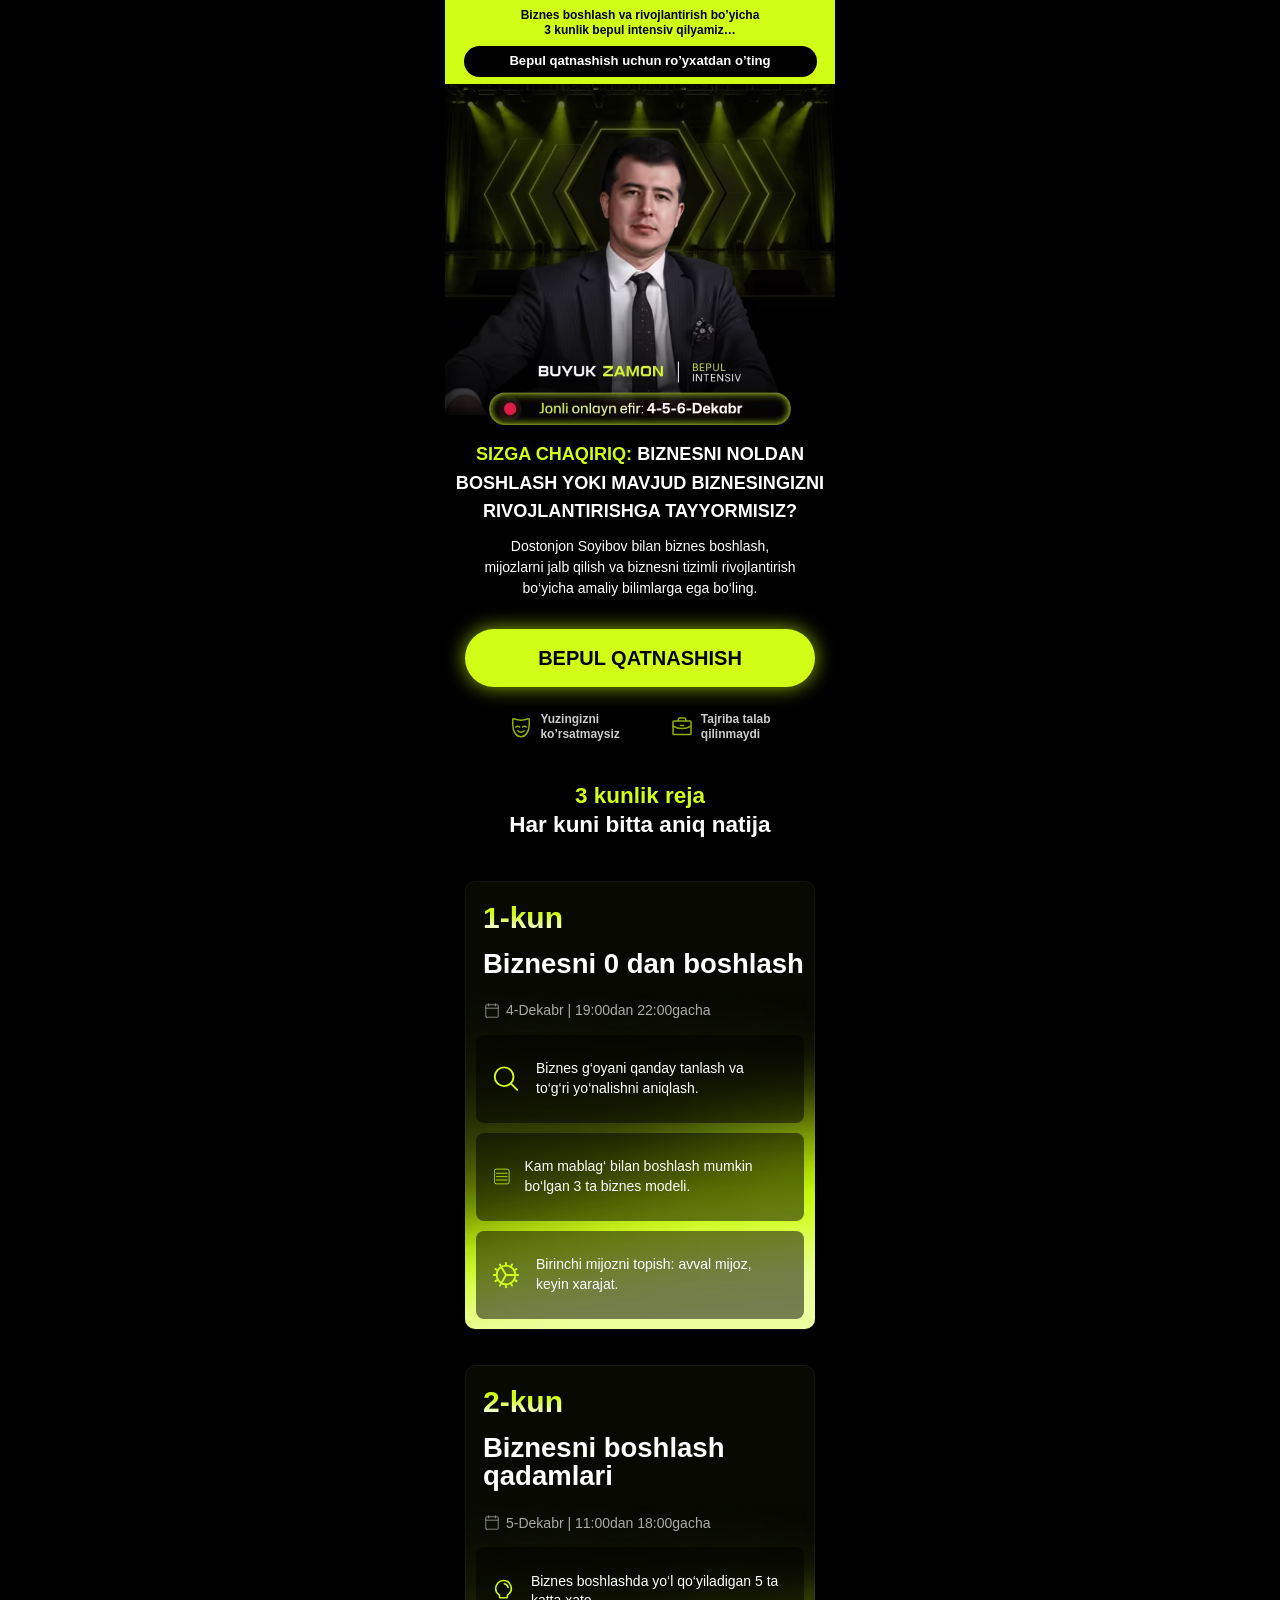
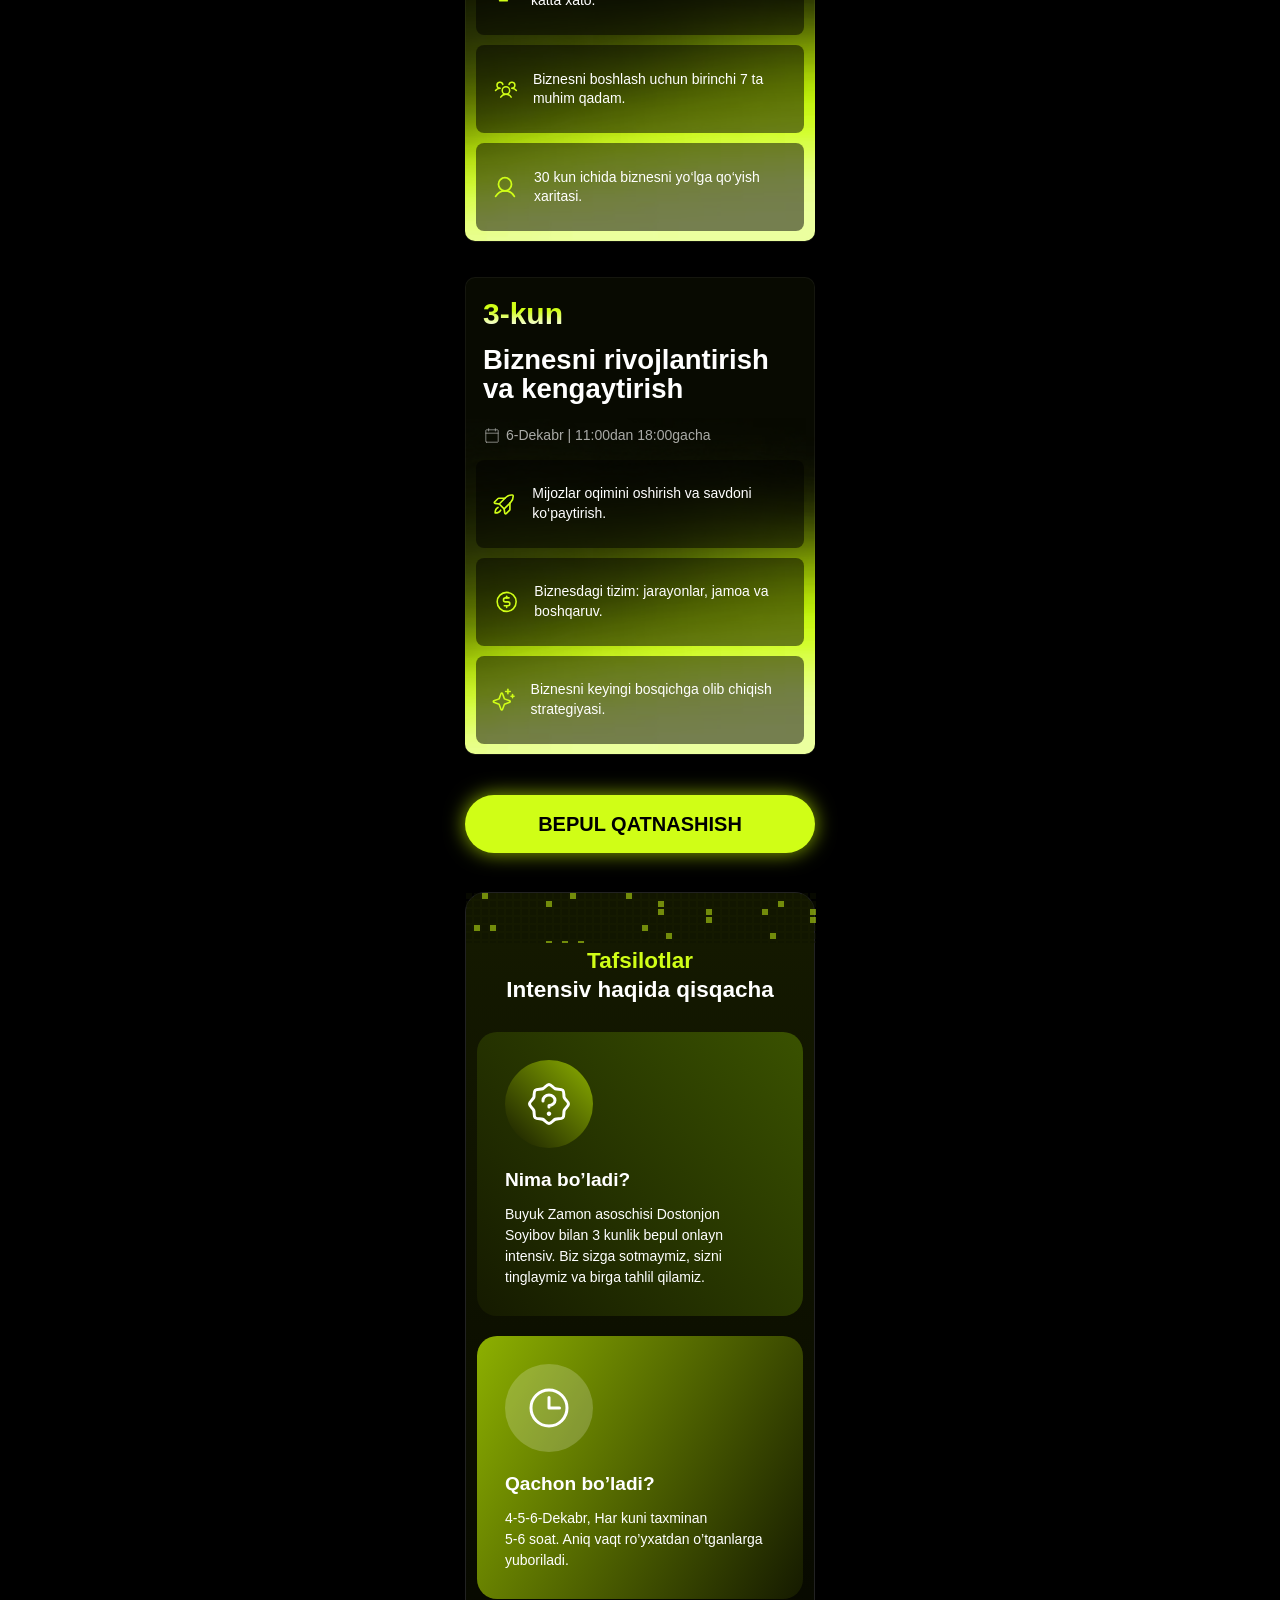
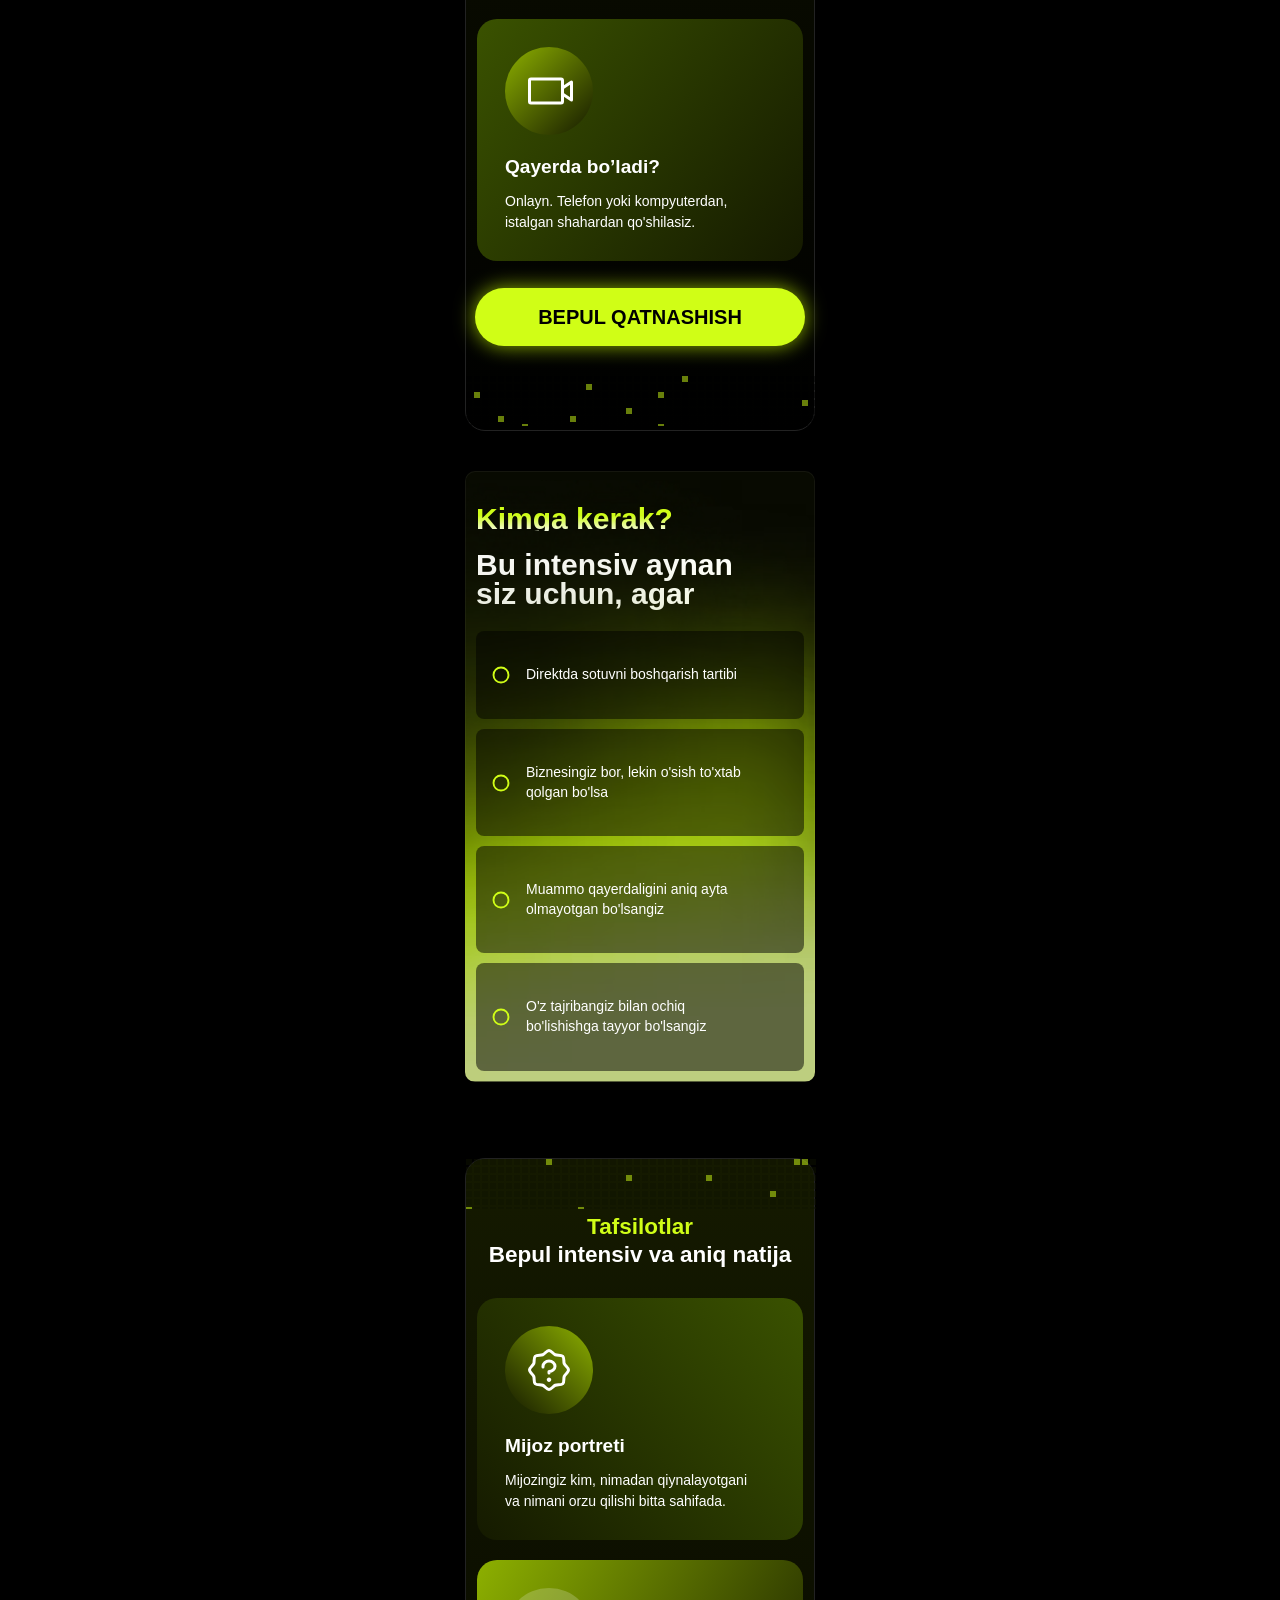
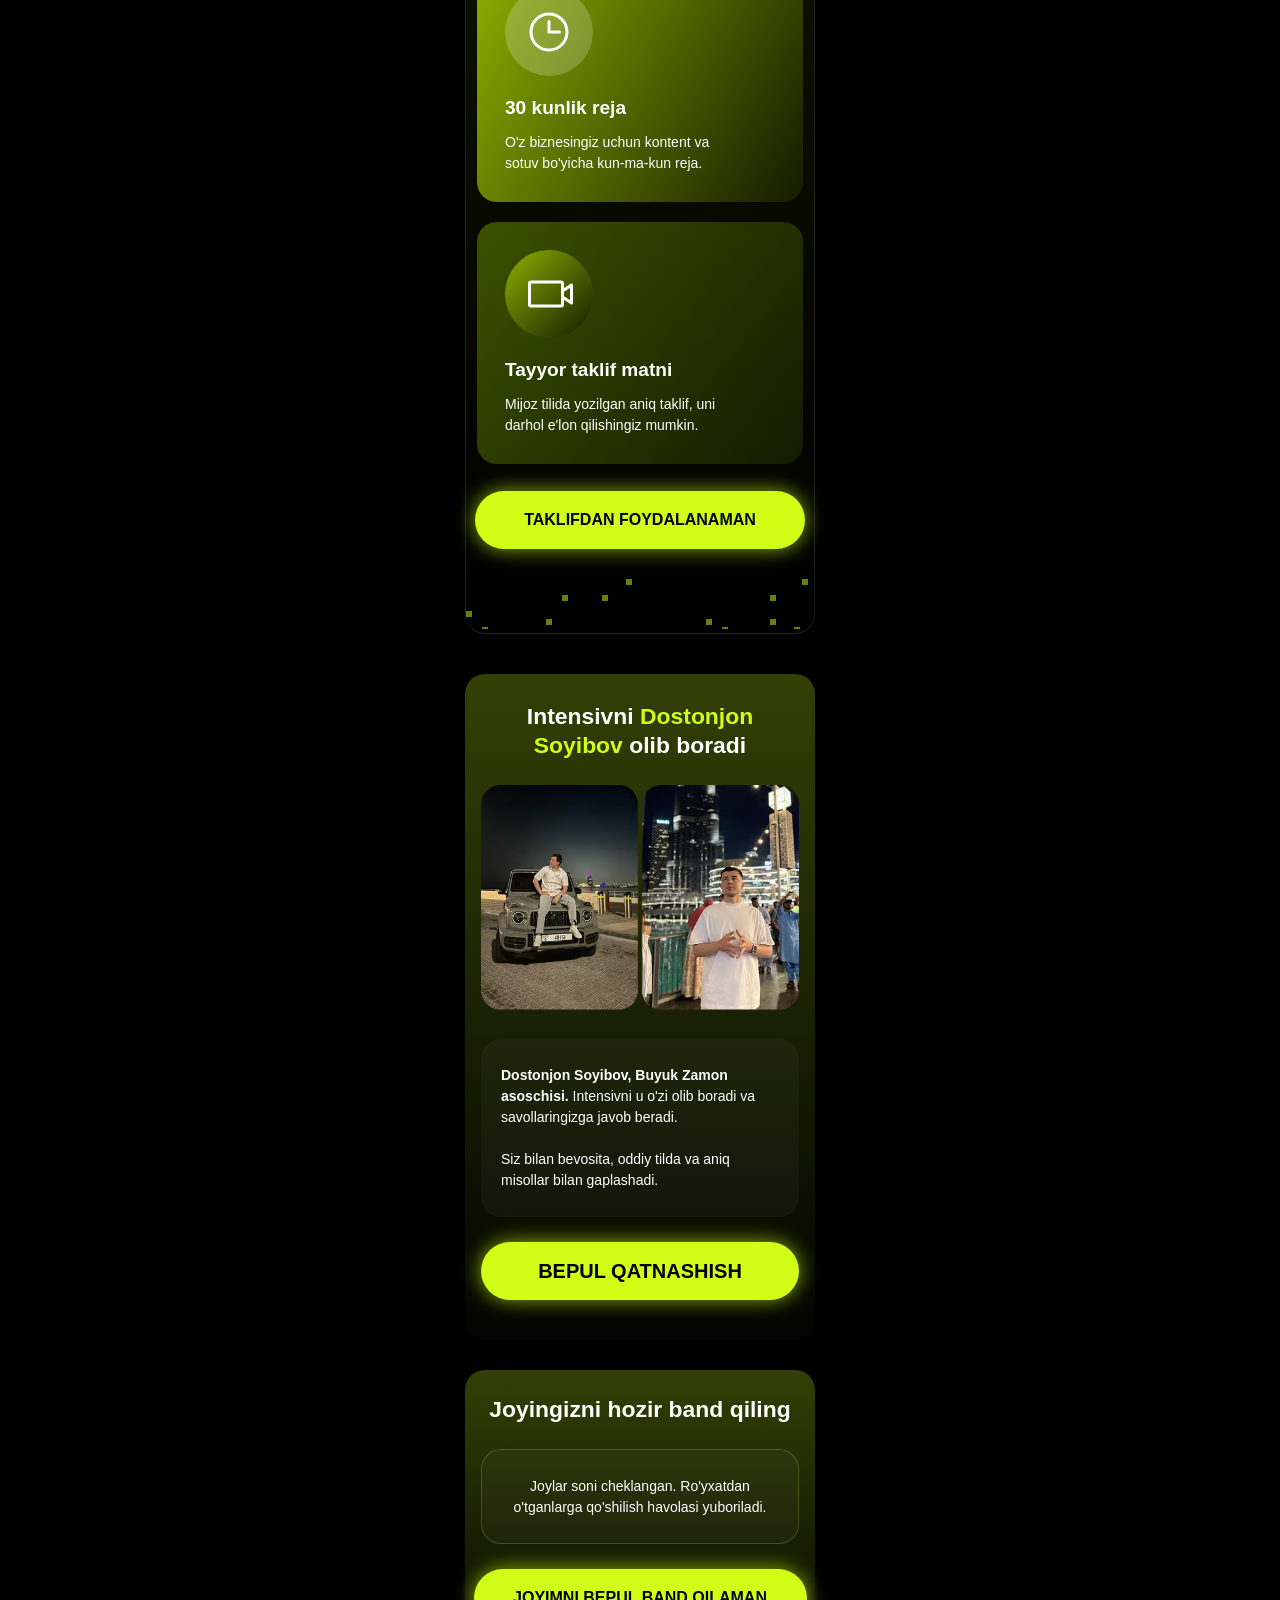
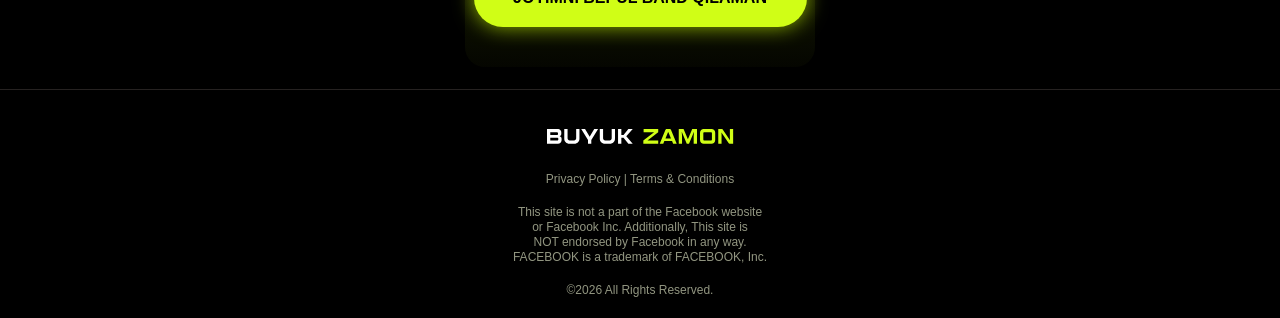
<file: a/index.html>
<!DOCTYPE html>
<html lang="uz">

<head>
    <meta charset="UTF-8">
    <meta name="viewport" content="width=device-width, initial-scale=1.0">
    <title>Buyuk Zamon</title>
    <style>
    *{margin:0;padding:0;box-sizing:border-box}html,body{overflow-x:clip;background-color:#000}.hero__intro{background-color:#D0FE16;max-width:390px;width:100%;display:flex;padding:0 6px;margin:0 auto;flex-direction:column;align-items:center;justify-content:center;margin-bottom:40px;padding-top:8px;padding-bottom:7px;top:0;z-index:1000}.hero__intro-text{margin-bottom:8px;font-family:"Mona Sans",sans-serif;font-weight:800;font-size:12px;line-height:15px;text-align:center}.hero__intro-button{max-width:353px;width:100%;border-radius:100px;color:white;font-family:Inter,sans-serif;font-weight:800;font-size:13.1px;line-height:15.78px;text-align:center;padding:7px 0 8px 0;background-color:black;border:none;cursor:pointer}.hero__speaker-image{position:relative;z-index:3}.hero__background-image{position:absolute;top:-40px;max-width:390px;width:100%}.hero__title{font-family:Inter,sans-serif;font-weight:700;font-size:clamp(14.1px,4.6vw,18.1px);padding-top:15px;line-height:clamp(24.8px,5vw,28.8px);text-align:center;margin-bottom:10px;color:white}.hero__eyebrow{color:#D0FE17}.hero__description{font-family:"Mona Sans",sans-serif;font-weight:400;font-size:clamp(13px,4.2vw,14px);line-height:21px;text-align:center;color:white;margin-bottom:-10px}.hero__benefits{display:flex;color:white;margin-top:65px;gap:50px}.hero__benefit{display:flex;align-items:center;gap:7px}.hero__benefit-text{font-family:"Mona Sans",sans-serif;font-weight:700;font-size:12px;line-height:15px;opacity:80%}.plan{padding-top:40px;padding-bottom:32px}.plan__title{font-family:Inter,sans-serif;font-weight:700;font-size:22.5px;line-height:28.8px;margin-bottom:41px;text-align:center;color:white}.plan__title span{color:#D0FE17}.plan__days{display:flex;flex-direction:column;gap:35px;color:white;align-items:center;justify-content:center}.plan__day{border-radius:10px;max-width:350px;background-color:#0b0e02c1;width:100%;padding:23px 10px 10px 10px;border:1px solid #FFFFFF0D;position:relative;list-style:none}.plan__day-number{font-family:Inter,sans-serif;font-weight:800;font-size:30px;padding-left:7px;line-height:25px;background:linear-gradient(0deg,#FAFFE8 0%,#D0FE17 62.29%);-webkit-background-clip:text;background-clip:text;-webkit-text-fill-color:transparent;color:transparent;margin-bottom:20px}.plan__day-title{font-family:Inter,sans-serif;font-weight:700;font-size:27.5px;padding-left:7px;margin-bottom:23px;line-height:28.8px}.plan__date{margin-bottom:15px;display:flex;align-items:center;gap:5px;font-family:Inter,sans-serif;padding-left:7px;font-weight:500;font-size:14px;line-height:16.8px;opacity:65%}.plan__tasks{list-style:none;display:flex;flex-direction:column;position:relative;z-index:4;gap:10px}.plan__task{display:flex;gap:15px;padding:20px 11px 20px 15px;align-items:center;height:88px;justify-content:start;border-radius:8px;max-width:330px;width:100%;background-color:#00000080}.plan__task p{font-family:"Mona Sans",sans-serif;font-weight:400;font-size:14px;line-height:19.6px}.plan__bottom{position:absolute;bottom:0;height:392px;transform:translateX(-50%);left:50%;border-radius:0 0 10px 10px;z-index:2}.button{max-width:350px;width:100%;border-radius:50px;background-color:#D0FE16;box-shadow:0px 0px 20px 0px #8DB000;color:#000;font-family:Inter,sans-serif;font-weight:700;font-size:20px;line-height:18.02px;text-align:center;padding:20px 0;border:none;cursor:pointer;margin:0 auto;display:flex;align-items:center;justify-content:center}
    </style>
   <!-- Meta Pixel Code -->
<script>
!function(f,b,e,v,n,t,s)
{if(f.fbq)return;n=f.fbq=function(){n.callMethod?
n.callMethod.apply(n,arguments):n.queue.push(arguments)};
if(!f._fbq)f._fbq=n;n.push=n;n.loaded=!0;n.version='2.0';
n.queue=[];t=b.createElement(e);t.async=!0;
t.src=v;s=b.getElementsByTagName(e)[0];
s.parentNode.insertBefore(t,s)}(window, document,'script',
'https://connect.facebook.net/en_US/fbevents.js');
fbq('init', '1646035107568340');
fbq('track', 'PageView');
</script>
<noscript><img height="1" width="1" style="display:none"
src="https://www.facebook.com/tr?id=1646035107568340&ev=PageView&noscript=1"
/></noscript>
<!-- End Meta Pixel Code -->
    <link rel="preload" as="style" href="./css/main.css" onload="this.onload=null;this.rel='stylesheet'">
    <noscript>
        <link rel="stylesheet" href="./css/main.css">
    </noscript>
</head>

<body>
    <main class="page">
        <div class="hero__intro">
            <p class="hero__intro-text">Biznes boshlash va rivojlantirish bo’yicha <br> 3 kunlik bepul intensiv
                qilyamiz…</p>
            <button class="hero__intro-button registerBtn">Bepul qatnashish uchun ro’yxatdan o’ting</button>
        </div>
        <section class="hero">
            <div class="container">
                <img class="hero__speaker-image" src="/images/speakerMain.avif" loading="lazy" decoding="async"
                    width="390" height="301" alt="speaker">
                <img class="hero__background-image" src="/images/bg.avif" loading="lazy" decoding="async" width="390"
                    height="240" alt="speaker">
                <h1 class="hero__title"><span class="hero__eyebrow">SIZGA CHAQIRIQ:</span> BIZNESNI NOLDAN <br> BOSHLASH
                    YOKI MAVJUD BIZNESINGIZNI <br>
                    RIVOJLANTIRISHGA TAYYORMISIZ?
                </h1>

                <p class="hero__description">Dostonjon Soyibov bilan biznes boshlash, <br> mijozlarni jalb qilish va
                    biznesni tizimli
                    rivojlantirish <br> bo‘yicha amaliy bilimlarga ega bo‘ling.</p>

                <button class="button registerBtn hero__button" style="transform: translateY(40px);">BEPUL
                    QATNASHISH</button>

                <div class="hero__benefits">
                    <div class="hero__benefit">
                        <svg class="hero__benefit-icon" width="24" height="24" viewBox="0 0 24 24" fill="none"
                            xmlns="http://www.w3.org/2000/svg">
                            <g clip-path="url(#clip0_2210_43)">
                                <path
                                    d="M20.25 4.50013C20.25 4.25213 20.128 4.02113 19.924 3.88113C19.72 3.74013 19.46 3.71013 19.229 3.80013C17.813 4.35113 15.083 5.22313 12 5.22313C8.917 5.22313 6.188 4.35113 4.771 3.80213C4.54 3.71213 4.281 3.74213 4.077 3.88213C3.872 4.02113 3.75 4.25313 3.75 4.50013V9.72813C3.75 16.3691 7.444 21.7501 12 21.7501C16.556 21.7501 20.25 16.3691 20.25 9.73013V4.50013Z"
                                    stroke-width="1.5" stroke-linecap="round" stroke-linejoin="round"
                                    stroke="#8DB000" />
                                <path
                                    d="M13.5 12C13.912 11.54 14.708 11.25 15.375 11.25C16.042 11.25 16.838 11.54 17.25 12"
                                    stroke-width="1.5" stroke-linecap="round" stroke-linejoin="round"
                                    stroke="#8DB000" />
                                <path d="M6.75 12C7.162 11.54 7.958 11.25 8.625 11.25C9.292 11.25 10.088 11.54 10.5 12"
                                    stroke-width="1.5" stroke-linecap="round" stroke-linejoin="round"
                                    stroke="#8DB000" />
                                <path
                                    d="M15.2208 15.75C14.4218 16.701 13.2428 17.25 11.9998 17.25C10.7578 17.25 9.57881 16.701 8.77881 15.75"
                                    stroke-width="1.5" stroke-linecap="round" stroke-linejoin="round"
                                    stroke="#8DB000" />
                            </g>
                            <defs>
                                <clipPath id="clip0_2210_43">
                                    <rect width="24" height="24" fill="white" />
                                </clipPath>
                            </defs>
                        </svg>

                        <p class="hero__benefit-text">Yuzingizni <br> ko’rsatmaysiz</p>
                    </div>
                    <div class="hero__benefit">
                        <svg class="hero__benefit-icon" width="24" height="24" viewBox="0 0 24 24" fill="none"
                            xmlns="http://www.w3.org/2000/svg">
                            <g clip-path="url(#clip0_2210_51)">
                                <path d="M10.5 10.5H13.5" stroke-width="1.5" stroke-linecap="round"
                                    stroke-linejoin="round" stroke="#8DB000" />
                                <path
                                    d="M3.75 19.5C3.336 19.5 3 19.164 3 18.75V6.75C3 6.336 3.336 6 3.75 6H20.25C20.664 6 21 6.336 21 6.75V18.75C21 19.164 20.664 19.5 20.25 19.5H3.75Z"
                                    stroke-width="1.5" stroke-linecap="round" stroke-linejoin="round"
                                    stroke="#8DB000" />
                                <path d="M15.75 6V4.5C15.75 3.672 15.078 3 14.25 3H9.75C8.922 3 8.25 3.672 8.25 4.5V6"
                                    stroke-width="1.5" stroke-linecap="round" stroke-linejoin="round"
                                    stroke="#8DB000" />
                                <path
                                    d="M21 11.092C18.265 12.675 15.16 13.505 12 13.5C8.84 13.505 5.735 12.675 3 11.093"
                                    stroke-width="1.5" stroke-linecap="round" stroke-linejoin="round"
                                    stroke="#8DB000" />
                            </g>
                            <defs>
                                <clipPath id="clip0_2210_51">
                                    <rect width="24" height="24" fill="white" />
                                </clipPath>
                            </defs>
                        </svg>

                        <p class="hero__benefit-text">Tajriba talab <br> qilinmaydi</p>
                    </div>
                </div>

            </div>
        </section>
        <section class="plan">
            <div class="container">
                <h1 class="plan__title"><span class="plan__eyebrow">3 kunlik reja</span> <br>
                    Har kuni bitta aniq natija</h1>

                <ul class="plan__days">
                    <li class="plan__day">
                        <h2 class="plan__day-number">1-kun</h2>
                        <h3 class="plan__day-title">Biznesni 0 dan boshlash</h3>

                        <div class="plan__date">
                            <svg class="plan__date-icon" width="18" height="18" viewBox="0 0 18 18" fill="none"
                                xmlns="http://www.w3.org/2000/svg">
                                <g clip-path="url(#clip0_2210_70)">
                                    <path
                                        d="M3.375 15.1875C3.0645 15.1875 2.8125 14.9355 2.8125 14.625V3.375C2.8125 3.0645 3.0645 2.8125 3.375 2.8125H14.625C14.9355 2.8125 15.1875 3.0645 15.1875 3.375V14.625C15.1875 14.9355 14.9355 15.1875 14.625 15.1875H3.375Z"
                                        stroke-width="0.75" stroke-linecap="round" stroke-linejoin="round"
                                        stroke="white" />
                                    <path d="M12.375 1.6875V3.9375" stroke-width="0.75" stroke-linecap="round"
                                        stroke-linejoin="round" stroke="white" />
                                    <path d="M5.625 1.6875V3.9375" stroke-width="0.75" stroke-linecap="round"
                                        stroke-linejoin="round" stroke="white" />
                                    <path d="M2.8125 6.1875H15.1875" stroke-width="0.75" stroke-linecap="round"
                                        stroke-linejoin="round" stroke="white" />
                                </g>
                                <defs>
                                    <clipPath id="clip0_2210_70">
                                        <rect width="18" height="18" fill="white" />
                                    </clipPath>
                                </defs>
                            </svg>
                          4-Dekabr | 19:00dan 22:00gacha
                        </div>

                        <ul class="plan__tasks">
                            <li class="plan__task">
                                <svg class="plan__task-icon" width="30" height="30" viewBox="0 0 30 30" fill="none"
                                    xmlns="http://www.w3.org/2000/svg">
                                    <path
                                        d="M3.75 12.7354C3.75 7.55785 7.9475 3.36035 13.125 3.36035C18.3025 3.36035 22.5 7.55785 22.5 12.7354C22.5 17.9129 18.3025 22.1104 13.125 22.1104C7.9475 22.1104 3.75 17.9129 3.75 12.7354Z"
                                        stroke-width="1.875" stroke-linecap="round" stroke-linejoin="round"
                                        stroke="#D0FE17" />
                                    <path d="M19.7539 19.3641L26.2502 25.8604" stroke-width="1.875"
                                        stroke-linecap="round" stroke-linejoin="round" stroke="#D0FE17" />
                                </svg>
                                <p> Biznes g‘oyani qanday tanlash va <br> to‘g‘ri yo‘nalishni aniqlash.</p>
                            </li>
                            <li class="plan__task" style="padding-left: 18px;">
                                <svg class="plan__task-icon" width="23" height="23" viewBox="0 0 20 20" fill="none"
                                    xmlns="http://www.w3.org/2000/svg">
                                    <rect x="0.5" y="0.5" width="19" height="19" rx="2.5" stroke="#D0FE17" />
                                    <line x1="3.1665" y1="5.83301" x2="16.8332" y2="5.83301" stroke-linecap="round"
                                        stroke="#D0FE17" />
                                    <line x1="3.1665" y1="10.1669" x2="16.8332" y2="10.1669" stroke-linecap="round"
                                        stroke="#D0FE17" />
                                    <line x1="3.1665" y1="14.5" x2="16.8332" y2="14.5" stroke-linecap="round"
                                        stroke="#D0FE17" />
                                </svg>
                                <p> Kam mablag‘ bilan boshlash mumkin bo‘lgan 3 ta biznes modeli.</p>
                            </li>
                            <li class="plan__task">
                                <svg class="plan__task-icon" width="30" height="30" viewBox="0 0 30 30" fill="none"
                                    xmlns="http://www.w3.org/2000/svg">
                                    <g clip-path="url(#clip0_2210_96)">
                                        <path
                                            d="M5.625 15.0508C5.625 9.87328 9.8225 5.67578 15 5.67578C20.1775 5.67578 24.375 9.87328 24.375 15.0508C24.375 20.2283 20.1775 24.4258 15 24.4258C9.8225 24.4258 5.625 20.2283 5.625 15.0508Z"
                                            stroke-width="1.875" stroke-linecap="round" stroke-linejoin="round"
                                            stroke="#D0FE17" />
                                        <path d="M15 15.0508H27.1875" stroke-width="1.875" stroke-linecap="round"
                                            stroke-linejoin="round" stroke="#D0FE17" />
                                        <path d="M15 15.0507L8.90625 4.49573" stroke-width="1.875"
                                            stroke-linecap="round" stroke-linejoin="round" stroke="#D0FE17" />
                                        <path d="M15 15.0508L8.90625 25.6058" stroke-width="1.875"
                                            stroke-linecap="round" stroke-linejoin="round" stroke="#D0FE17" />
                                        <path d="M15 5.67578V2.86328" stroke-width="1.875" stroke-linecap="round"
                                            stroke-linejoin="round" stroke="#D0FE17" />
                                        <path d="M6.88107 10.3633L4.44482 8.95703" stroke-width="1.875"
                                            stroke-linecap="round" stroke-linejoin="round" stroke="#D0FE17" />
                                        <path d="M5.625 15.0508H2.8125" stroke-width="1.875" stroke-linecap="round"
                                            stroke-linejoin="round" stroke="#D0FE17" />
                                        <path d="M6.88107 19.7383L4.44482 21.1445" stroke-width="1.875"
                                            stroke-linecap="round" stroke-linejoin="round" stroke="#D0FE17" />
                                        <path d="M15 24.4258V27.2383" stroke-width="1.875" stroke-linecap="round"
                                            stroke-linejoin="round" stroke="#D0FE17" />
                                        <path d="M19.6875 23.1696L21.0938 25.6058" stroke-width="1.875"
                                            stroke-linecap="round" stroke-linejoin="round" stroke="#D0FE17" />
                                        <path d="M23.1187 19.7383L25.5549 21.1445" stroke-width="1.875"
                                            stroke-linecap="round" stroke-linejoin="round" stroke="#D0FE17" />
                                        <path d="M23.1187 10.3633L25.5549 8.95703" stroke-width="1.875"
                                            stroke-linecap="round" stroke-linejoin="round" stroke="#D0FE17" />
                                        <path d="M19.6875 6.93198L21.0938 4.49573" stroke-width="1.875"
                                            stroke-linecap="round" stroke-linejoin="round" stroke="#D0FE17" />
                                    </g>
                                    <defs>
                                        <clipPath id="clip0_2210_96">
                                            <rect width="30" height="30" fill="white" />
                                        </clipPath>
                                    </defs>
                                </svg>
                                <p> Birinchi mijozni topish: avval mijoz, <br> keyin xarajat.</p>
                            </li>
                        </ul>

                        <img class="plan__bottom" src="/images/bottomGradient.avif" loading="lazy" decoding="async"
                            width="350" height="225" alt="bottomGradient">
                    </li>

                    <!-- Linee 22 -->

                    <li class="plan__day">
                        <h2 class="plan__day-number">2-kun</h2>
                        <h3 class="plan__day-title">Biznesni boshlash qadamlari</h3>

                        <div class="plan__date">
                            <svg class="plan__date-icon" width="18" height="18" viewBox="0 0 18 18" fill="none"
                                xmlns="http://www.w3.org/2000/svg">
                                <g clip-path="url(#clip0_2210_70)">
                                    <path
                                        d="M3.375 15.1875C3.0645 15.1875 2.8125 14.9355 2.8125 14.625V3.375C2.8125 3.0645 3.0645 2.8125 3.375 2.8125H14.625C14.9355 2.8125 15.1875 3.0645 15.1875 3.375V14.625C15.1875 14.9355 14.9355 15.1875 14.625 15.1875H3.375Z"
                                        stroke-width="0.75" stroke-linecap="round" stroke-linejoin="round"
                                        stroke="white" />
                                    <path d="M12.375 1.6875V3.9375" stroke-width="0.75" stroke-linecap="round"
                                        stroke-linejoin="round" stroke="white" />
                                    <path d="M5.625 1.6875V3.9375" stroke-width="0.75" stroke-linecap="round"
                                        stroke-linejoin="round" stroke="white" />
                                    <path d="M2.8125 6.1875H15.1875" stroke-width="0.75" stroke-linecap="round"
                                        stroke-linejoin="round" stroke="white" />
                                </g>
                                <defs>
                                    <clipPath id="clip0_2210_70">
                                        <rect width="18" height="18" fill="white" />
                                    </clipPath>
                                </defs>
                            </svg>
                           5-Dekabr | 11:00dan 18:00gacha 
                        </div>

                        <ul class="plan__tasks">
                            <li class="plan__task">
                                <svg width="30" height="30" viewBox="0 0 30 30" fill="none"
                                    xmlns="http://www.w3.org/2000/svg">
                                    <g clip-path="url(#clip0_2210_130)">
                                        <g clip-path="url(#clip1_2210_130)">
                                            <path d="M10.3125 26.7979H19.6875" stroke-width="1.875"
                                                stroke-linecap="round" stroke-linejoin="round" stroke="#D0FE17" />
                                            <path
                                                d="M9.22264 19.1807C6.96514 17.4169 5.63889 14.7169 5.62514 11.8507C5.59764 6.76941 9.69389 2.54066 14.7739 2.42316C18.8114 2.32566 22.4589 4.82442 23.8239 8.62566C25.1901 12.4269 23.9676 16.6757 20.7901 19.1694C20.0976 19.7069 19.6914 20.5319 19.6876 21.4082V22.1107C19.6876 22.6282 19.2676 23.0482 18.7501 23.0482H11.2501C10.7326 23.0482 10.3126 22.6282 10.3126 22.1107V21.4082C10.3114 20.5369 9.91014 19.7157 9.22264 19.1807Z"
                                                stroke-width="1.875" stroke-linecap="round" stroke-linejoin="round"
                                                stroke="#D0FE17" />
                                            <path d="M15.9375 6.17285C18.2812 6.56785 20.2275 8.5166 20.625 10.8604"
                                                stroke-width="1.875" stroke-linecap="round" stroke-linejoin="round"
                                                stroke="#D0FE17" />
                                        </g>
                                    </g>
                                    <defs>
                                        <clipPath id="clip0_2210_130">
                                            <rect width="30" height="30" fill="white" />
                                        </clipPath>
                                        <clipPath id="clip1_2210_130">
                                            <rect width="30" height="30" fill="white"
                                                transform="translate(0 -0.389648)" />
                                        </clipPath>
                                    </defs>
                                </svg>
                                <p> Biznes boshlashda yo‘l qo‘yiladigan 5 ta katta xato.</p>
                            </li>
                            <li class="plan__task" style="padding-left: 18px;">
                                <svg width="30" height="30" viewBox="0 0 30 30" fill="none"
                                    xmlns="http://www.w3.org/2000/svg">
                                    <g clip-path="url(#clip0_2210_140)">
                                        <path d="M22.5 14.0625C24.7138 14.0613 26.7988 15.1038 28.125 16.875"
                                            stroke-width="1.875" stroke-linecap="round" stroke-linejoin="round"
                                            stroke="#D0FE17" />
                                        <path d="M1.875 16.875C3.20125 15.1038 5.28625 14.0613 7.5 14.0625"
                                            stroke-width="1.875" stroke-linecap="round" stroke-linejoin="round"
                                            stroke="#D0FE17" />
                                        <path
                                            d="M10.3125 16.875C10.3125 14.2862 12.4112 12.1875 15 12.1875C17.5888 12.1875 19.6875 14.2862 19.6875 16.875C19.6875 19.4638 17.5888 21.5625 15 21.5625C12.4112 21.5625 10.3125 19.4638 10.3125 16.875Z"
                                            stroke-width="1.875" stroke-linecap="round" stroke-linejoin="round"
                                            stroke="#D0FE17" />
                                        <path
                                            d="M8.4375 25.3125C9.80625 22.9888 12.3025 21.5625 15 21.5625C17.6975 21.5625 20.1937 22.9888 21.5625 25.3125"
                                            stroke-width="1.875" stroke-linecap="round" stroke-linejoin="round"
                                            stroke="#D0FE17" />
                                        <path
                                            d="M18.8677 9.37504C19.3552 7.48879 21.2052 6.29004 23.1264 6.61629C25.0477 6.94254 26.3989 8.68504 26.2352 10.6275C26.0727 12.5688 24.4489 14.0625 22.5002 14.0625"
                                            stroke-width="1.875" stroke-linecap="round" stroke-linejoin="round"
                                            stroke="#D0FE17" />
                                        <path
                                            d="M7.49989 14.0625C5.55114 14.0625 3.92739 12.5688 3.76489 10.6275C3.60114 8.68504 4.95239 6.94254 6.87364 6.61629C8.79364 6.29004 10.6449 7.48879 11.1324 9.37504"
                                            stroke-width="1.875" stroke-linecap="round" stroke-linejoin="round"
                                            stroke="#D0FE17" />
                                    </g>
                                    <defs>
                                        <clipPath id="clip0_2210_140">
                                            <rect width="30" height="30" fill="white" />
                                        </clipPath>
                                    </defs>
                                </svg>

                                <p> Biznesni boshlash uchun birinchi 7 ta muhim qadam.</p>
                            </li>
                            <li class="plan__task">
                                <svg width="30" height="30" viewBox="0 0 30 30" fill="none"
                                    xmlns="http://www.w3.org/2000/svg">
                                    <path
                                        d="M8 12.0508C8 8.18491 11.1341 5.05078 15 5.05078C18.8659 5.05078 22 8.18491 22 12.0508C22 15.9166 18.8659 19.0508 15 19.0508C11.1341 19.0508 8 15.9166 8 12.0508Z"
                                        stroke-width="1.875" stroke-linecap="round" stroke-linejoin="round"
                                        stroke="#D0FE17" />
                                    <path
                                        d="M5 25.0508C7.08571 21.3328 10.8895 19.0508 15 19.0508C19.1105 19.0508 22.9143 21.3328 25 25.0508"
                                        stroke-width="1.875" stroke-linecap="round" stroke-linejoin="round"
                                        stroke="#D0FE17" />
                                </svg>

                                <p>30 kun ichida biznesni yo‘lga qo‘yish xaritasi.</p>
                            </li>
                        </ul>

                        <img class="plan__bottom" src="/images/bottomGradient.avif" loading="lazy" decoding="async"
                            width="350" height="225" alt="bottomGradient">
                    </li>


                    <!-- Lineee 33 -->

                    <li class="plan__day">
                        <h2 class="plan__day-number">3-kun</h2>
                        <h3 class="plan__day-title">Biznesni rivojlantirish va kengaytirish</h3>

                        <div class="plan__date">
                            <svg class="plan__date-icon" width="18" height="18" viewBox="0 0 18 18" fill="none"
                                xmlns="http://www.w3.org/2000/svg">
                                <g clip-path="url(#clip0_2210_70)">
                                    <path
                                        d="M3.375 15.1875C3.0645 15.1875 2.8125 14.9355 2.8125 14.625V3.375C2.8125 3.0645 3.0645 2.8125 3.375 2.8125H14.625C14.9355 2.8125 15.1875 3.0645 15.1875 3.375V14.625C15.1875 14.9355 14.9355 15.1875 14.625 15.1875H3.375Z"
                                        stroke-width="0.75" stroke-linecap="round" stroke-linejoin="round"
                                        stroke="white" />
                                    <path d="M12.375 1.6875V3.9375" stroke-width="0.75" stroke-linecap="round"
                                        stroke-linejoin="round" stroke="white" />
                                    <path d="M5.625 1.6875V3.9375" stroke-width="0.75" stroke-linecap="round"
                                        stroke-linejoin="round" stroke="white" />
                                    <path d="M2.8125 6.1875H15.1875" stroke-width="0.75" stroke-linecap="round"
                                        stroke-linejoin="round" stroke="white" />
                                </g>
                                <defs>
                                    <clipPath id="clip0_2210_70">
                                        <rect width="18" height="18" fill="white" />
                                    </clipPath>
                                </defs>
                            </svg>
                          6-Dekabr | 11:00dan 18:00gacha 
                        </div>

                        <ul class="plan__tasks">
                            <li class="plan__task">
                                <svg width="30" height="30" viewBox="0 0 30 30" fill="none"
                                    xmlns="http://www.w3.org/2000/svg">
                                    <g clip-path="url(#clip0_2210_175)">
                                        <path
                                            d="M22.3962 13.2287C25.2087 10.4162 25.3838 7.07123 25.2963 5.57873C25.2663 5.10873 24.8912 4.73373 24.4212 4.70373C22.9287 4.61623 19.585 4.78998 16.7712 7.60373L9.375 15L15 20.625L22.3962 13.2287Z"
                                            stroke-width="1.875" stroke-linecap="round" stroke-linejoin="round"
                                            stroke="#D0FE17" />
                                        <path
                                            d="M15.9373 8.4375H8.7123C8.46355 8.4375 8.22604 8.53625 8.04979 8.71125L4.02479 12.7375C3.77479 12.9888 3.68729 13.36 3.79979 13.6962C3.91229 14.0325 4.20479 14.2775 4.55604 14.3275L9.37479 15"
                                            stroke-width="1.875" stroke-linecap="round" stroke-linejoin="round"
                                            stroke="#D0FE17" />
                                        <path
                                            d="M21.5625 14.0625V21.2875C21.5625 21.535 21.4638 21.7738 21.2888 21.9488L17.2625 25.975C17.0112 26.225 16.64 26.3125 16.3037 26.2C15.9675 26.0875 15.7225 25.795 15.6725 25.4437L15 20.625"
                                            stroke-width="1.875" stroke-linecap="round" stroke-linejoin="round"
                                            stroke="#D0FE17" />
                                        <path
                                            d="M11.0812 22.01C10.6275 23.005 9.1 25.3125 4.6875 25.3125C4.6875 20.9 6.995 19.3725 7.99 18.9187"
                                            stroke-width="1.875" stroke-linecap="round" stroke-linejoin="round"
                                            stroke="#D0FE17" />
                                    </g>
                                    <defs>
                                        <clipPath id="clip0_2210_175">
                                            <rect width="30" height="30" fill="white" />
                                        </clipPath>
                                    </defs>
                                </svg>

                                <p> Mijozlar oqimini oshirish va savdoni ko‘paytirish.</p>
                            </li>
                            <li class="plan__task" style="padding-left: 18px;">
                                <svg width="30" height="30" viewBox="0 0 30 30" fill="none"
                                    xmlns="http://www.w3.org/2000/svg">
                                    <g clip-path="url(#clip0_2210_187)">
                                        <g clip-path="url(#clip1_2210_187)">
                                            <path d="M15 8.26758V10.1426" stroke-width="1.875" stroke-linecap="round"
                                                stroke-linejoin="round" stroke="#D0FE17" />
                                            <path d="M15 19.5176V21.3926" stroke-width="1.875" stroke-linecap="round"
                                                stroke-linejoin="round" stroke="#D0FE17" />
                                            <path
                                                d="M3.75 14.8301C3.75 8.61633 8.78625 3.58008 15 3.58008C21.2138 3.58008 26.25 8.61633 26.25 14.8301C26.25 21.0438 21.2138 26.0801 15 26.0801C8.78625 26.0801 3.75 21.0438 3.75 14.8301Z"
                                                stroke-width="1.875" stroke-linecap="round" stroke-linejoin="round"
                                                stroke="#D0FE17" />
                                            <path
                                                d="M12.1875 19.5176H16.4062C17.7013 19.5176 18.75 18.4688 18.75 17.1738C18.75 15.8788 17.7013 14.8301 16.4062 14.8301H13.5938C12.2987 14.8301 11.25 13.7813 11.25 12.4863C11.25 11.1913 12.2987 10.1426 13.5938 10.1426H17.8125"
                                                stroke-width="1.875" stroke-linecap="round" stroke-linejoin="round"
                                                stroke="#D0FE17" />
                                        </g>
                                    </g>
                                    <defs>
                                        <clipPath id="clip0_2210_187">
                                            <rect width="30" height="30" fill="white" />
                                        </clipPath>
                                        <clipPath id="clip1_2210_187">
                                            <rect width="30" height="30" fill="white"
                                                transform="translate(0 -0.169922)" />
                                        </clipPath>
                                    </defs>
                                </svg>


                                <p> Biznesdagi tizim: jarayonlar, jamoa va boshqaruv.</p>
                            </li>
                            <li class="plan__task">
                                <svg width="30" height="30" viewBox="0 0 30 30" fill="none"
                                    xmlns="http://www.w3.org/2000/svg">
                                    <g clip-path="url(#clip0_2210_198)">
                                        <path
                                            d="M9.875 20.1237L3.41875 17.745C3.055 17.6113 2.8125 17.2637 2.8125 16.875C2.8125 16.4863 3.055 16.1387 3.41875 16.0037L9.875 13.625L12.2537 7.16875C12.3887 6.805 12.7363 6.5625 13.125 6.5625C13.5137 6.5625 13.8613 6.805 13.995 7.16875L16.3737 13.625L22.83 16.0037C23.195 16.1387 23.4375 16.4863 23.4375 16.875C23.4375 17.2637 23.195 17.6113 22.83 17.745L16.3737 20.1237L13.995 26.58C13.8613 26.945 13.5137 27.1875 13.125 27.1875C12.7363 27.1875 12.3887 26.945 12.2537 26.58L9.875 20.1237Z"
                                            stroke-width="1.875" stroke-linecap="round" stroke-linejoin="round"
                                            stroke="#D0FE17" />
                                        <path d="M20.625 1.875V7.5" stroke-width="1.875" stroke-linecap="round"
                                            stroke-linejoin="round" stroke="#D0FE17" />
                                        <path d="M26.25 8.4375V12.1875" stroke-width="1.875" stroke-linecap="round"
                                            stroke-linejoin="round" stroke="#D0FE17" />
                                        <path d="M17.8125 4.6875H23.4375" stroke-width="1.875" stroke-linecap="round"
                                            stroke-linejoin="round" stroke="#D0FE17" />
                                        <path d="M24.375 10.3125H28.125" stroke-width="1.875" stroke-linecap="round"
                                            stroke-linejoin="round" stroke="#D0FE17" />
                                    </g>
                                    <defs>
                                        <clipPath id="clip0_2210_198">
                                            <rect width="30" height="30" fill="white" />
                                        </clipPath>
                                    </defs>
                                </svg>

                                <p>Biznesni keyingi bosqichga olib chiqish strategiyasi.</p>
                            </li>
                        </ul>

                        <img class="plan__bottom" src="/images/bottomGradient.avif" loading="lazy" decoding="async"
                            width="350" height="225" alt="bottomGradient">
                    </li>
                </ul>
                <button class="button registerBtn" style="transform: translateY(40px);">BEPUL QATNASHISH</button>
            </div>
        </section>

        <section class="details">
            <div class="container">
                <div class="details__content">
                    <svg class="details__ornament" width="350" height="50" viewBox="0 0 350 50" fill="none"
                        xmlns="http://www.w3.org/2000/svg" xmlns:xlink="http://www.w3.org/1999/xlink">
                        <g opacity="0.5">
                            <rect width="350" height="50" fill="url(#pattern0_2210_250)" />
                        </g>
                        <defs>
                            <pattern id="pattern0_2210_250" patternContentUnits="objectBoundingBox" width="1"
                                height="1">
                                <use xlink:href="#image0_2210_250" transform="scale(0.00285714 0.02)" />
                            </pattern>
                            <image id="image0_2210_250" width="350" height="50" preserveAspectRatio="none"
                                xlink:href="[data-uri]" />
                        </defs>
                    </svg>

                    <h2 class="details__title"><span class="details__eyebrow">Tafsilotlar</span> <br>
                        Intensiv haqida qisqacha</h2>

                    <ul class="details__list">
                        <li class="details__item">
                            <svg class="details__icon" width="88" height="88" viewBox="0 0 88 88" fill="none"
                                xmlns="http://www.w3.org/2000/svg">
                                <rect width="88" height="88" rx="44" fill="url(#paint0_linear_2210_214)" />
                                <g clip-path="url(#clip0_2210_214)">
                                    <path
                                        d="M30.212 57.788C28.486 56.064 29.63 52.44 28.752 50.316C27.842 48.126 24.5 46.344 24.5 44C24.5 41.656 27.842 39.876 28.752 37.684C29.63 35.562 28.486 31.936 30.212 30.212C31.936 28.486 35.562 29.63 37.684 28.752C39.884 27.842 41.656 24.5 44 24.5C46.344 24.5 48.126 27.842 50.316 28.752C52.44 29.63 56.064 28.486 57.788 30.212C59.514 31.936 58.37 35.56 59.248 37.684C60.158 39.884 63.5 41.656 63.5 44C63.5 46.344 60.158 48.126 59.248 50.316C58.37 52.44 59.514 56.064 57.788 57.788C56.064 59.514 52.44 58.37 50.316 59.248C48.126 60.158 46.344 63.5 44 63.5C41.656 63.5 39.876 60.158 37.684 59.248C35.562 58.37 31.936 59.514 30.212 57.788Z"
                                        stroke-width="3" stroke-linecap="round" stroke-linejoin="round"
                                        stroke="white" />
                                    <path
                                        d="M41.75 53.75C41.75 52.508 42.758 51.5 44 51.5C45.242 51.5 46.25 52.508 46.25 53.75C46.25 54.992 45.242 56 44 56C42.758 56 41.75 54.992 41.75 53.75Z"
                                        fill="white" />
                                    <path
                                        d="M44 47V45.5C47.314 45.5 50 43.148 50 40.25C50 37.352 47.314 35 44 35C40.686 35 38 37.352 38 40.25V41"
                                        stroke-width="3" stroke-linecap="round" stroke-linejoin="round"
                                        stroke="white" />
                                </g>
                                <defs>
                                    <linearGradient id="paint0_linear_2210_214" x1="9.27231e-07" y1="88" x2="88"
                                        y2="9.27231e-07" gradientUnits="userSpaceOnUse">
                                        <stop stop-color="#151A00" />
                                        <stop offset="1" stop-color="#8DB000" />
                                    </linearGradient>
                                    <clipPath id="clip0_2210_214">
                                        <rect width="48" height="48" fill="white" transform="translate(20 20)" />
                                    </clipPath>
                                </defs>
                            </svg>

                            <h2 class="details__item-title">Nima bo’ladi?</h2>
                            <p class="details__text">Buyuk Zamon asoschisi Dostonjon <br> Soyibov bilan 3 kunlik bepul
                                onlayn <br> intensiv.
                                Biz sizga sotmaymiz, sizni <br> tinglaymiz va birga tahlil qilamiz.</p>
                        </li>

                        <li class="details__item"
                            style="background: linear-gradient(119.49deg, #8DB000 0%, #151A00 100%);">
                            <svg class="details__icon" width="88" height="88" viewBox="0 0 88 88" fill="none"
                                xmlns="http://www.w3.org/2000/svg">
                                <rect width="88" height="88" rx="44" fill="white" fill-opacity="0.2" />
                                <g clip-path="url(#clip0_2210_227)">
                                    <path
                                        d="M26 44C26 34.058 34.058 26 44 26C53.942 26 62 34.058 62 44C62 53.942 53.942 62 44 62C34.058 62 26 53.942 26 44Z"
                                        stroke-width="3" stroke-linecap="round" stroke-linejoin="round"
                                        stroke="white" />
                                    <path d="M44 33.5V44H54.5" stroke-width="3" stroke-linecap="round"
                                        stroke-linejoin="round" stroke="white" />
                                </g>
                                <defs>
                                    <clipPath id="clip0_2210_227">
                                        <rect width="48" height="48" fill="white" transform="translate(20 20)" />
                                    </clipPath>
                                </defs>
                            </svg>


                            <h2 class="details__item-title">Qachon bo’ladi?</h2>
                            <p class="details__text">4-5-6-Dekabr, Har kuni taxminan <br> 5-6 soat. Aniq vaqt ro’yxatdan o’tganlarga <br> yuboriladi.
                            </p>
                        </li>

                        <li class="details__item"
                            style="background: linear-gradient(308.25deg, #151A00 0%, #3A5200 100%);">
                            <svg class="details__icon" width="88" height="88" viewBox="0 0 88 88" fill="none"
                                xmlns="http://www.w3.org/2000/svg">
                                <rect width="88" height="88" rx="44" fill="url(#paint0_linear_2210_239)" />
                                <g clip-path="url(#clip0_2210_239)">
                                    <path
                                        d="M26 56C25.172 56 24.5 55.328 24.5 54.5V33.5C24.5 32.672 25.172 32 26 32H56C56.828 32 57.5 32.672 57.5 33.5V54.5C57.5 55.328 56.828 56 56 56H26Z"
                                        stroke-width="3" stroke-linecap="round" stroke-linejoin="round"
                                        stroke="white" />
                                    <path d="M57.5 41L66.5 35V53L57.5 47" stroke-width="3" stroke-linecap="round"
                                        stroke-linejoin="round" stroke="white" />
                                </g>
                                <defs>
                                    <linearGradient id="paint0_linear_2210_239" x1="88" y1="88" x2="0" y2="0"
                                        gradientUnits="userSpaceOnUse">
                                        <stop stop-color="#151A00" />
                                        <stop offset="1" stop-color="#8DB000" />
                                    </linearGradient>
                                    <clipPath id="clip0_2210_239">
                                        <rect width="48" height="48" fill="white" transform="translate(20 20)" />
                                    </clipPath>
                                </defs>
                            </svg>


                            <h2 class="details__item-title">Qayerda bo’ladi?</h2>
                            <p class="details__text">Onlayn. Telefon yoki kompyuterdan, istalgan shahardan qo'shilasiz.
                            </p>
                        </li>
                    </ul>
                    <button class="button registerBtn" style="max-width: 330px; margin-bottom: 30px;">BEPUL
                        QATNASHISH</button>

                    <svg class="details__ornament" width="350" height="50" viewBox="0 0 350 50" fill="none"
                        xmlns="http://www.w3.org/2000/svg" xmlns:xlink="http://www.w3.org/1999/xlink">
                        <g opacity="0.5">
                            <rect width="350" height="50" fill="url(#pattern0_2210_249)" />
                        </g>
                        <defs>
                            <pattern id="pattern0_2210_249" patternContentUnits="objectBoundingBox" width="1"
                                height="1">
                                <use xlink:href="#image0_2210_249" transform="scale(0.00285714 0.02)" />
                            </pattern>
                            <image id="image0_2210_249" width="350" height="50" preserveAspectRatio="none"
                                xlink:href="[data-uri]" />
                        </defs>
                    </svg>
                </div>
            </div>
        </section>

        <section class="audience">
            <div class="container">
                <div class="audience__content">
                    <h2 class="audience__title">Kimga kerak?</h2>
                    <p class="audience__subtitle">Bu intensiv aynan <br> siz uchun, agar</p>

                    <ul class="audience__list">
                        <li class="audience__item">
                            <svg class="audience__icon" width="20" height="20" viewBox="0 0 20 20" fill="none"
                                xmlns="http://www.w3.org/2000/svg">
                                <path
                                    d="M2.5 10C2.5 5.8575 5.8575 2.5 10 2.5C14.1425 2.5 17.5 5.8575 17.5 10C17.5 14.1425 14.1425 17.5 10 17.5C5.8575 17.5 2.5 14.1425 2.5 10Z"
                                    stroke-width="1.875" stroke-linecap="round" stroke-linejoin="round"
                                    stroke="#D0FE17" />
                            </svg>

                            <p class="audience__text">Direktda sotuvni boshqarish tartibi</p>
                        </li>
                        <li class="audience__item">
                            <svg class="audience__icon" width="20" height="20" viewBox="0 0 20 20" fill="none"
                                xmlns="http://www.w3.org/2000/svg">
                                <path
                                    d="M2.5 10C2.5 5.8575 5.8575 2.5 10 2.5C14.1425 2.5 17.5 5.8575 17.5 10C17.5 14.1425 14.1425 17.5 10 17.5C5.8575 17.5 2.5 14.1425 2.5 10Z"
                                    stroke-width="1.875" stroke-linecap="round" stroke-linejoin="round"
                                    stroke="#D0FE17" />
                            </svg>

                            <p class="audience__text">Biznesingiz bor, lekin o'sish to'xtab <br> qolgan bo'lsa</p>
                        </li>
                        <li class="audience__item">
                            <svg class="audience__icon" width="20" height="20" viewBox="0 0 20 20" fill="none"
                                xmlns="http://www.w3.org/2000/svg">
                                <path
                                    d="M2.5 10C2.5 5.8575 5.8575 2.5 10 2.5C14.1425 2.5 17.5 5.8575 17.5 10C17.5 14.1425 14.1425 17.5 10 17.5C5.8575 17.5 2.5 14.1425 2.5 10Z"
                                    stroke-width="1.875" stroke-linecap="round" stroke-linejoin="round"
                                    stroke="#D0FE17" />
                            </svg>

                            <p class="audience__text">Muammo qayerdaligini aniq ayta <br> olmayotgan bo'lsangiz</p>
                        </li>
                        <li class="audience__item">
                            <svg class="audience__icon" width="20" height="20" viewBox="0 0 20 20" fill="none"
                                xmlns="http://www.w3.org/2000/svg">
                                <path
                                    d="M2.5 10C2.5 5.8575 5.8575 2.5 10 2.5C14.1425 2.5 17.5 5.8575 17.5 10C17.5 14.1425 14.1425 17.5 10 17.5C5.8575 17.5 2.5 14.1425 2.5 10Z"
                                    stroke-width="1.875" stroke-linecap="round" stroke-linejoin="round"
                                    stroke="#D0FE17" />
                            </svg>

                            <p class="audience__text">O'z tajribangiz bilan ochiq <br> bo'lishishga tayyor bo'lsangiz
                            </p>
                        </li>
                    </ul>

                    <img class="plan__bottoms" src="/images/bottom2.avif" loading="lazy" decoding="async" width="350"
                        height="225" alt="bottomGradient">
                </div>
            </div>
        </section>

        <section class="details">
            <div class="container">
                <div class="details__content">
                    <svg width="350" height="50" viewBox="0 0 350 50" fill="none" xmlns="http://www.w3.org/2000/svg"
                        xmlns:xlink="http://www.w3.org/1999/xlink">
                        <g opacity="0.5">
                            <rect width="350" height="50" fill="url(#pattern0_2210_342)" />
                        </g>
                        <defs>
                            <pattern id="pattern0_2210_342" patternContentUnits="objectBoundingBox" width="1"
                                height="1">
                                <use xlink:href="#image0_2210_342" transform="scale(0.00285714 0.02)" />
                            </pattern>
                            <image id="image0_2210_342" width="350" height="50" preserveAspectRatio="none"
                                xlink:href="[data-uri]" />
                        </defs>
                    </svg>

                    <h2 class="details__title"><span class="details__eyebrow">Tafsilotlar</span> <br>
                        Bepul intensiv va aniq natija</h2>

                    <ul class="details__list">
                        <li class="details__item">
                            <svg class="details__icon" width="88" height="88" viewBox="0 0 88 88" fill="none"
                                xmlns="http://www.w3.org/2000/svg">
                                <rect width="88" height="88" rx="44" fill="url(#paint0_linear_2210_214)" />
                                <g clip-path="url(#clip0_2210_214)">
                                    <path
                                        d="M30.212 57.788C28.486 56.064 29.63 52.44 28.752 50.316C27.842 48.126 24.5 46.344 24.5 44C24.5 41.656 27.842 39.876 28.752 37.684C29.63 35.562 28.486 31.936 30.212 30.212C31.936 28.486 35.562 29.63 37.684 28.752C39.884 27.842 41.656 24.5 44 24.5C46.344 24.5 48.126 27.842 50.316 28.752C52.44 29.63 56.064 28.486 57.788 30.212C59.514 31.936 58.37 35.56 59.248 37.684C60.158 39.884 63.5 41.656 63.5 44C63.5 46.344 60.158 48.126 59.248 50.316C58.37 52.44 59.514 56.064 57.788 57.788C56.064 59.514 52.44 58.37 50.316 59.248C48.126 60.158 46.344 63.5 44 63.5C41.656 63.5 39.876 60.158 37.684 59.248C35.562 58.37 31.936 59.514 30.212 57.788Z"
                                        stroke-width="3" stroke-linecap="round" stroke-linejoin="round"
                                        stroke="white" />
                                    <path
                                        d="M41.75 53.75C41.75 52.508 42.758 51.5 44 51.5C45.242 51.5 46.25 52.508 46.25 53.75C46.25 54.992 45.242 56 44 56C42.758 56 41.75 54.992 41.75 53.75Z"
                                        fill="white" />
                                    <path
                                        d="M44 47V45.5C47.314 45.5 50 43.148 50 40.25C50 37.352 47.314 35 44 35C40.686 35 38 37.352 38 40.25V41"
                                        stroke-width="3" stroke-linecap="round" stroke-linejoin="round"
                                        stroke="white" />
                                </g>
                                <defs>
                                    <linearGradient id="paint0_linear_2210_214" x1="9.27231e-07" y1="88" x2="88"
                                        y2="9.27231e-07" gradientUnits="userSpaceOnUse">
                                        <stop stop-color="#151A00" />
                                        <stop offset="1" stop-color="#8DB000" />
                                    </linearGradient>
                                    <clipPath id="clip0_2210_214">
                                        <rect width="48" height="48" fill="white" transform="translate(20 20)" />
                                    </clipPath>
                                </defs>
                            </svg>

                            <h2 class="details__item-title">Mijoz portreti</h2>
                            <p class="details__text">Mijozingiz kim, nimadan qiynalayotgani <br> va nimani orzu qilishi
                                bitta sahifada.</p>
                        </li>

                        <li class="details__item"
                            style="background: linear-gradient(119.49deg, #8DB000 0%, #151A00 100%);">
                            <svg class="details__icon" width="88" height="88" viewBox="0 0 88 88" fill="none"
                                xmlns="http://www.w3.org/2000/svg">
                                <rect width="88" height="88" rx="44" fill="white" fill-opacity="0.2" />
                                <g clip-path="url(#clip0_2210_227)">
                                    <path
                                        d="M26 44C26 34.058 34.058 26 44 26C53.942 26 62 34.058 62 44C62 53.942 53.942 62 44 62C34.058 62 26 53.942 26 44Z"
                                        stroke-width="3" stroke-linecap="round" stroke-linejoin="round"
                                        stroke="white" />
                                    <path d="M44 33.5V44H54.5" stroke-width="3" stroke-linecap="round"
                                        stroke-linejoin="round" stroke="white" />
                                </g>
                                <defs>
                                    <clipPath id="clip0_2210_227">
                                        <rect width="48" height="48" fill="white" transform="translate(20 20)" />
                                    </clipPath>
                                </defs>
                            </svg>


                            <h2 class="details__item-title">30 kunlik reja</h2>
                            <p class="details__text">O'z biznesingiz uchun kontent va <br> sotuv bo'yicha kun-ma-kun
                                reja.
                            </p>
                        </li>

                        <li class="details__item"
                            style="background: linear-gradient(308.25deg, #151A00 0%, #3A5200 100%);">
                            <svg class="details__icon" width="88" height="88" viewBox="0 0 88 88" fill="none"
                                xmlns="http://www.w3.org/2000/svg">
                                <rect width="88" height="88" rx="44" fill="url(#paint0_linear_2210_239)" />
                                <g clip-path="url(#clip0_2210_239)">
                                    <path
                                        d="M26 56C25.172 56 24.5 55.328 24.5 54.5V33.5C24.5 32.672 25.172 32 26 32H56C56.828 32 57.5 32.672 57.5 33.5V54.5C57.5 55.328 56.828 56 56 56H26Z"
                                        stroke-width="3" stroke-linecap="round" stroke-linejoin="round"
                                        stroke="white" />
                                    <path d="M57.5 41L66.5 35V53L57.5 47" stroke-width="3" stroke-linecap="round"
                                        stroke-linejoin="round" stroke="white" />
                                </g>
                                <defs>
                                    <linearGradient id="paint0_linear_2210_239" x1="88" y1="88" x2="0" y2="0"
                                        gradientUnits="userSpaceOnUse">
                                        <stop stop-color="#151A00" />
                                        <stop offset="1" stop-color="#8DB000" />
                                    </linearGradient>
                                    <clipPath id="clip0_2210_239">
                                        <rect width="48" height="48" fill="white" transform="translate(20 20)" />
                                    </clipPath>
                                </defs>
                            </svg>


                            <h2 class="details__item-title">Tayyor taklif matni</h2>
                            <p class="details__text">Mijoz tilida yozilgan aniq taklif, uni <br> darhol e'lon
                                qilishingiz mumkin.
                            </p>
                        </li>
                    </ul>
                    <button class="button registerBtn"
                        style="max-width: 330px; margin-bottom: 30px; font-size: 16px;">TAKLIFDAN
                        FOYDALANAMAN</button>

                    <svg width="350" height="50" viewBox="0 0 350 50" fill="none" xmlns="http://www.w3.org/2000/svg"
                        xmlns:xlink="http://www.w3.org/1999/xlink">
                        <g opacity="0.5">
                            <rect width="350" height="50" fill="url(#pattern0_2210_341)" />
                        </g>
                        <defs>
                            <pattern id="pattern0_2210_341" patternContentUnits="objectBoundingBox" width="1"
                                height="1">
                                <use xlink:href="#image0_2210_341" transform="scale(0.00285714 0.02)" />
                            </pattern>
                            <image id="image0_2210_341" width="350" height="50" preserveAspectRatio="none"
                                xlink:href="[data-uri]" />
                        </defs>
                    </svg>

                </div>
            </div>
        </section>


        <section class="speaker">
            <div class="container">
                <div class="speaker__box">
                    <h2 class="speaker__title">Intensivni <span class="speaker__name">Dostonjon <br> Soyibov</span> olib
                        boradi</h2>
                    <div class="speaker__photos">
                        <img class="speaker__photo" src="/images/speaker.avif" loading="lazy" decoding="async"
                            width="318" height="225" alt="speaker">
                    </div>

                    <div class="speaker__bio">
                        <p class="speaker__text"><b>Dostonjon Soyibov, Buyuk Zamon <br> asoschisi.</b> Intensivni u o'zi
                            olib boradi va <br>
                            savollaringizga
                            javob beradi. <br> <br>

                            Siz bilan bevosita, oddiy tilda va aniq <br> misollar bilan gaplashadi.</p>
                    </div>
                    <button class="button registerBtn">BEPUL QATNASHISH</button>
                </div>
            </div>
        </section>

        <section class="signup">
            <div class="container">
                <div class="signup__box">
                    <h2 class="signup__title">Joyingizni hozir band qiling</h2>
                    <p class="signup__text">Joylar soni cheklangan. Ro'yxatdan <br> o'tganlarga qo'shilish havolasi
                        yuboriladi.</p>
                    <button style="font-size: 16px; max-width: 333px;" class="button registerBtn">JOYIMNI BEPUL BAND
                        QILAMAN</button>
                </div>

            </div>
        </section>

        <footer class="footer">
            <div class="container">
                <svg style="margin-bottom: 28px;" width="187" height="15" viewBox="0 0 187 15" fill="none"
                    xmlns="http://www.w3.org/2000/svg">
                    <path
                        d="M12.5162 7.35019C13.0342 7.35019 13.5102 7.59519 13.9442 8.08519C14.3782 8.56119 14.5952 9.15619 14.5952 9.8702V11.2772C14.5952 12.2152 14.2382 13.0202 13.5242 13.6922C12.8102 14.3642 11.9562 14.7002 10.9622 14.7002H0.000234365V0.000194311H10.6682C11.1582 0.000194311 11.6272 0.0911944 12.0752 0.273195C12.5232 0.455195 12.9082 0.700195 13.2302 1.0082C13.5522 1.31619 13.8112 1.68019 14.0072 2.10019C14.2032 2.52019 14.3012 2.96119 14.3012 3.4232V4.83019C14.3012 5.48819 14.0982 6.07619 13.6922 6.5942C13.2862 7.0982 12.8942 7.35019 12.5162 7.35019ZM9.93324 3.29719H3.27623L3.29723 6.02719H9.97523C10.1292 6.02719 10.2692 5.9992 10.3952 5.94319C10.5352 5.88719 10.6472 5.81719 10.7312 5.7332C10.8292 5.63519 10.8992 5.52319 10.9412 5.39719C10.9832 5.27119 11.0042 5.1382 11.0042 4.9982V4.32619C11.0042 4.1722 10.9762 4.0392 10.9202 3.9272C10.8782 3.8012 10.8152 3.68919 10.7312 3.59119C10.6472 3.49319 10.5352 3.42319 10.3952 3.38119C10.2552 3.32519 10.1012 3.29719 9.93324 3.29719ZM11.2982 10.3952V9.7232C11.2982 9.4152 11.2002 9.1632 11.0042 8.9672C10.8222 8.7712 10.5702 8.67319 10.2482 8.67319H3.27623L3.29723 11.4242H10.2692C10.5912 11.4102 10.8432 11.3122 11.0252 11.1302C11.2072 10.9342 11.2982 10.6892 11.2982 10.3952ZM29.1726 0.000194311H32.4486V9.7022C32.4486 11.0742 31.9586 12.2502 30.9786 13.2302C30.0126 14.2102 28.8366 14.7002 27.4506 14.7002H22.2636C20.8916 14.7002 19.7156 14.2102 18.7356 13.2302C17.7556 12.2502 17.2656 11.0742 17.2656 9.7022V0.000194311H20.5626V9.34519C20.5626 9.9192 20.7586 10.4092 21.1506 10.8152C21.5566 11.2072 22.0466 11.4032 22.6206 11.4032H27.1146C27.6746 11.4032 28.1576 11.2072 28.5636 10.8152C28.9696 10.4092 29.1726 9.9192 29.1726 9.34519V0.000194311ZM51.0852 0.000194311L44.3022 10.8782V14.7002H41.0052V10.8782L34.2222 0.000194311H38.0442L41.9502 6.48919L42.6432 7.7702L43.3572 6.48919L47.2422 0.000194311H51.0852ZM64.6966 0.000194311H67.9726V9.7022C67.9726 11.0742 67.4826 12.2502 66.5026 13.2302C65.5366 14.2102 64.3606 14.7002 62.9746 14.7002H57.7876C56.4156 14.7002 55.2396 14.2102 54.2596 13.2302C53.2796 12.2502 52.7896 11.0742 52.7896 9.7022V0.000194311H56.0866V9.34519C56.0866 9.9192 56.2826 10.4092 56.6746 10.8152C57.0806 11.2072 57.5706 11.4032 58.1446 11.4032H62.6386C63.1986 11.4032 63.6816 11.2072 64.0876 10.8152C64.4936 10.4092 64.6966 9.9192 64.6966 9.34519V0.000194311ZM85.7272 0.000194311L79.2802 7.35019L85.7272 14.7002H81.3802L76.5502 8.67319H74.3452V14.7002H71.0482V0.000194311H74.3452V6.02719H76.5502L81.3802 0.000194311H85.7272Z"
                        fill="white" />
                    <path
                        d="M96.618 0.000194311H111.213V3.31819L100.461 11.5712L101.91 11.4032H111.213V14.7002H96.324V11.3822L107.076 3.1292L105.627 3.29719H96.618V0.000194311ZM126.138 14.7002L125.067 12.1172H117.339L116.268 14.7002H112.719L118.473 0.840195C118.543 0.672194 118.641 0.525194 118.767 0.399194C118.893 0.273194 119.04 0.175194 119.208 0.105194C119.376 0.0351944 119.544 0.000194311 119.712 0.000194311H122.694C122.974 0.000194311 123.226 0.0771945 123.45 0.231195C123.688 0.385195 123.856 0.588195 123.954 0.840195L129.708 14.7002H126.138ZM118.452 9.4712H123.975L121.413 3.29719H121.014L118.452 9.4712ZM145.011 0.399194C145.123 0.133194 145.326 0.000194311 145.62 0.000194311H149.988V14.7002H146.691V7.2242L146.985 2.68819L142.008 14.7002H139.761L134.742 2.68819L135.036 7.2242V14.7002H131.76V0.000194311H136.17C136.464 0.000194311 136.667 0.133194 136.779 0.399194L140.895 10.2692L145.011 0.399194ZM164.574 0.000194311C165.582 0.000194311 166.436 0.357194 167.136 1.07119C167.85 1.77119 168.207 2.62519 168.207 3.63319V11.0672C168.207 12.0752 167.85 12.9362 167.136 13.6502C166.436 14.3502 165.582 14.7002 164.574 14.7002H156.657C155.663 14.7002 154.809 14.3432 154.095 13.6292C153.381 12.9152 153.024 12.0612 153.024 11.0672V3.63319C153.024 2.63919 153.381 1.78519 154.095 1.07119C154.809 0.357194 155.663 0.000194311 156.657 0.000194311H164.574ZM164.931 10.4582V4.24219C164.931 3.97619 164.833 3.75219 164.637 3.57019C164.455 3.38819 164.238 3.29719 163.986 3.29719H157.266C157 3.29719 156.776 3.38819 156.594 3.57019C156.412 3.75219 156.321 3.97619 156.321 4.24219V10.4582C156.321 10.7242 156.412 10.9482 156.594 11.1302C156.776 11.3122 157 11.4032 157.266 11.4032H163.986C164.238 11.4032 164.455 11.3122 164.637 11.1302C164.833 10.9482 164.931 10.7242 164.931 10.4582ZM182.876 0.000194311H186.152V14.7002H182.645C182.253 14.7002 181.952 14.5392 181.742 14.2172L174.434 3.38119L174.56 5.71219V14.7002H171.263V0.000194311H174.77C175.162 0.000194311 175.47 0.161194 175.694 0.483194L182.981 11.3192L182.876 8.9882V0.000194311Z"
                        fill="#D0FE16" />
                </svg>

                <p class="footer__disclaimer">Privacy Policy | Terms & Conditions</p> <br>
                <p class="footer__disclaimer">This site is not a part of the Facebook website <br>
                    or Facebook Inc. Additionally, This site is <br>
                    NOT endorsed by Facebook in any way. <br>
                    FACEBOOK is a trademark of FACEBOOK, Inc.</p> <br>
                <p class="footer__disclaimer">©2026 All Rights Reserved.</p>
            </div>
        </footer>
    </main>

    <div id="registrationModal" class="homeModal registration-modal" style="display: none">
        <div class="homeModalOverlay registration-modal__overlay"></div>
        <div class="homeFormContainer registration-modal__container">
            <button class="closeButton registration-modal__close" id="closeModalBtn">
                <svg xmlns="http://www.w3.org/2000/svg" width="16" height="16" viewBox="0 0 12 12" fill="none">
                    <path d="M1 11L11 1M1 1.00001L11 11" stroke="currentColor" stroke-width="1.5"
                        stroke-linecap="round" />
                </svg>
            </button>
            <div class="homeFormTop registration-modal__header">
                <h1 class="homeFormTopTitle registration-modal__title">
                    Ro'yxatdan o'tish uchun ma'lumotlaringizni kiriting!
                </h1>
            </div>
            <form id="registrationForm" class="registration-form" name="contact-form">

                <div class="HomeFormRow registration-form__row">
                    <label class="HomeFormRowLabel registration-form__label" for="name">Ismingiz:</label>
                    <input class="HomeFormRowInput registration-form__input" type="text" id="name" name="name"
                        placeholder="Ismingizni kiriting" autocomplete="name" />
                    <p class="homeFormErrorText registration-form__error" id="nameError" style="display: none">
                        ❌ Ismingizni kiriting!
                    </p>
                </div>


                <div class="HomeFormRow registration-form__row">
                    <label class="HomeFormRowLabel registration-form__label" for="phone">Telefon raqamingiz:</label>

                    <div class="phone-input-container registration-form__phone">

                        <button type="button registerBtn"
                            class="selected-country registration-form__country-button registerBtn" id="selectedCountry">
                            <span class="selected-flag registration-form__country-flag"
                                id="selectedCountryFlag">🇺🇿</span>

                            <svg class="registration-form__dropdown-icon" id="dropdownIcon"
                                xmlns="http://www.w3.org/2000/svg" width="16" height="16" viewBox="0 0 24 24"
                                fill="none" stroke="currentColor" stroke-width="2" stroke-linecap="round"
                                stroke-linejoin="round">
                                <polyline points="6 9 12 15 18 9"></polyline>
                            </svg>
                            <span class="selected-code registration-form__country-code"
                                id="selectedCountryCodeText">+998</span>
                        </button>


                        <div class="country-dropdown registration-form__country-dropdown" id="countryDropdown"
                            style="display:none"></div>


                        <div class="phone-field registration-form__phone-field">
                            <input
                                class="HomeFormRowInput phone-input registration-form__input registration-form__input--phone"
                                type="tel" id="phone" name="phone" inputmode="numeric" placeholder="00 0000 00 00"
                                autocomplete="tel"
                                style="border: none; background-color: transparent;padding-left: 5px;" />
                        </div>
                    </div>

                    <p class="homeFormErrorText registration-form__error" id="phoneError" style="display:none">
                        ❌ Telefon raqam mos emas!
                    </p>
                </div>


                <button type="submit" class="HomeFormBtn registration-form__submit" id="submitBtn">
                    DAVOM ETISH
                </button>
            </form>

        </div>
    </div>

 <script defer>
  document.addEventListener("DOMContentLoaded", function () { const registrationModal = document.getElementById("registrationModal"); const registrationForm = document.getElementById("registrationForm"); const registerButtons = document.querySelectorAll(".registerBtn"); const closeModalBtn = document.getElementById("closeModalBtn"); const modalOverlay = document.querySelector(".homeModalOverlay"); registerButtons.forEach(function (button) { button.addEventListener("click", function (e) { if (!button.classList.contains("selected-country")) { if (registrationModal) { registrationModal.style.display = "flex"; } } }); }); if (closeModalBtn) { closeModalBtn.addEventListener("click", function () { registrationModal.style.display = "none"; }); } if (modalOverlay) { modalOverlay.addEventListener("click", function () { registrationModal.style.display = "none"; }); } if (registrationForm) { registrationForm.addEventListener("submit", function (e) { if (typeof fbq === "function") { fbq("track", "CompleteRegistration"); } }); } });
</script> 
    <script defer src="./js/phoneFormatter.js"></script>
    <script defer src="./js/app.js"></script>
</body>

</html>
</file>
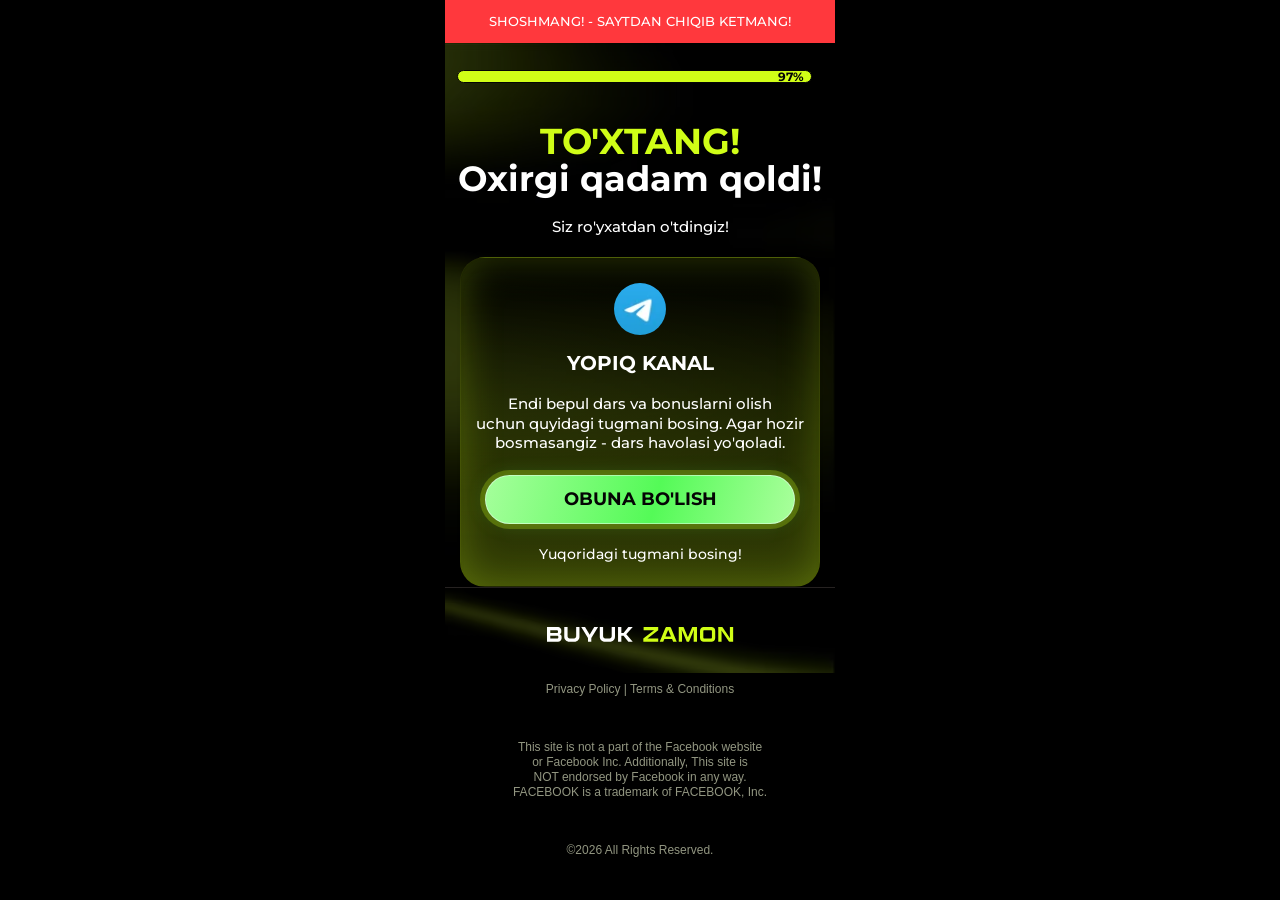
<file: thankYou.html>
<!DOCTYPE html>
<html lang="uz">

<head>
    <meta charset="UTF-8" />
    <meta name="viewport" content="width=device-width, initial-scale=1.0" />
    <title>Obuna Bo'lish</title>

  <!-- Meta Pixel Code -->
<script>
!function(f,b,e,v,n,t,s)
{if(f.fbq)return;n=f.fbq=function(){n.callMethod?
n.callMethod.apply(n,arguments):n.queue.push(arguments)};
if(!f._fbq)f._fbq=n;n.push=n;n.loaded=!0;n.version='2.0';
n.queue=[];t=b.createElement(e);t.async=!0;
t.src=v;s=b.getElementsByTagName(e)[0];
s.parentNode.insertBefore(t,s)}(window, document,'script',
'https://connect.facebook.net/en_US/fbevents.js');
fbq('init', '1646035107568340');
fbq('track', 'PageView');
</script>
<noscript><img height="1" width="1" style="display:none"
src="https://www.facebook.com/tr?id=1646035107568340&ev=PageView&noscript=1"
/></noscript>
<!-- End Meta Pixel Code -->
    <link href="https://fonts.googleapis.com/css2?family=Montserrat:wght@500;600;700&display=swap" rel="stylesheet" />
    <link rel="stylesheet" href="./css/thank-you.css" />
</head>

<body>
    <div class="thank-you__notice">SHOSHMANG! - SAYTDAN CHIQIB KETMANG!</div>
    <main class="thank-you">

        <section class="thank-you__content" aria-labelledby="thank-you-title">
            <div class="container">

                <div class="thank-you__progress" role="progressbar" aria-label="Ro'yxatdan o'tish jarayoni"
                    aria-valuemin="0" aria-valuemax="100" aria-valuenow="97">
                    <div class="thank-you__progress-value"><span>97%</span></div>
                </div>

                <h1 class="thank-you__headline" id="thank-you-title">
                    <span class="thank-you__headline-accent">TO'XTANG!</span>
                    <span class="thank-you__headline-main">Oxirgi qadam qoldi!</span>
                </h1>
                <p class="thank-you__confirmation">Siz ro'yxatdan o'tdingiz!</p>

                <section class="thank-you__channel" aria-labelledby="channel-title">
                    <img class="thank-you__telegram-icon" src="./images/telegram-icon.webp" width="50" height="50" alt="Telegram">

                    <h2 class="thank-you__channel-title" id="channel-title">YOPIQ KANAL</h2>
                    <p class="thank-you__channel-text">
                        Endi bepul dars va bonuslarni olish <br> uchun quyidagi tugmani bosing. Agar hozir <br>
                        bosmasangiz
                        - dars havolasi yo'qoladi.
                    </p>
                    <a class="thank-you__subscribe" href="https://t.me/+GnYqxydEvw4zOGUy">
                        OBUNA BO'LISH
                    </a>
                    <p class="thank-you__hint">Yuqoridagi tugmani bosing!</p>
                </section>

                <img style="position: absolute; top: -25px; transform: translateX(-50%); z-index: -1; left: 50%;"
                    src="./images/thankYou.avif" loading="lazy" decoding="async" width="390" height="630" alt="bg">
            </div>
        </section>

        <footer class="footer">
            <div class="container">
                <svg style="margin-bottom: 28px;" width="187" height="15" viewBox="0 0 187 15" fill="none"
                    xmlns="http://www.w3.org/2000/svg">
                    <path
                        d="M12.5162 7.35019C13.0342 7.35019 13.5102 7.59519 13.9442 8.08519C14.3782 8.56119 14.5952 9.15619 14.5952 9.8702V11.2772C14.5952 12.2152 14.2382 13.0202 13.5242 13.6922C12.8102 14.3642 11.9562 14.7002 10.9622 14.7002H0.000234365V0.000194311H10.6682C11.1582 0.000194311 11.6272 0.0911944 12.0752 0.273195C12.5232 0.455195 12.9082 0.700195 13.2302 1.0082C13.5522 1.31619 13.8112 1.68019 14.0072 2.10019C14.2032 2.52019 14.3012 2.96119 14.3012 3.4232V4.83019C14.3012 5.48819 14.0982 6.07619 13.6922 6.5942C13.2862 7.0982 12.8942 7.35019 12.5162 7.35019ZM9.93324 3.29719H3.27623L3.29723 6.02719H9.97523C10.1292 6.02719 10.2692 5.9992 10.3952 5.94319C10.5352 5.88719 10.6472 5.81719 10.7312 5.7332C10.8292 5.63519 10.8992 5.52319 10.9412 5.39719C10.9832 5.27119 11.0042 5.1382 11.0042 4.9982V4.32619C11.0042 4.1722 10.9762 4.0392 10.9202 3.9272C10.8782 3.8012 10.8152 3.68919 10.7312 3.59119C10.6472 3.49319 10.5352 3.42319 10.3952 3.38119C10.2552 3.32519 10.1012 3.29719 9.93324 3.29719ZM11.2982 10.3952V9.7232C11.2982 9.4152 11.2002 9.1632 11.0042 8.9672C10.8222 8.7712 10.5702 8.67319 10.2482 8.67319H3.27623L3.29723 11.4242H10.2692C10.5912 11.4102 10.8432 11.3122 11.0252 11.1302C11.2072 10.9342 11.2982 10.6892 11.2982 10.3952ZM29.1726 0.000194311H32.4486V9.7022C32.4486 11.0742 31.9586 12.2502 30.9786 13.2302C30.0126 14.2102 28.8366 14.7002 27.4506 14.7002H22.2636C20.8916 14.7002 19.7156 14.2102 18.7356 13.2302C17.7556 12.2502 17.2656 11.0742 17.2656 9.7022V0.000194311H20.5626V9.34519C20.5626 9.9192 20.7586 10.4092 21.1506 10.8152C21.5566 11.2072 22.0466 11.4032 22.6206 11.4032H27.1146C27.6746 11.4032 28.1576 11.2072 28.5636 10.8152C28.9696 10.4092 29.1726 9.9192 29.1726 9.34519V0.000194311ZM51.0852 0.000194311L44.3022 10.8782V14.7002H41.0052V10.8782L34.2222 0.000194311H38.0442L41.9502 6.48919L42.6432 7.7702L43.3572 6.48919L47.2422 0.000194311H51.0852ZM64.6966 0.000194311H67.9726V9.7022C67.9726 11.0742 67.4826 12.2502 66.5026 13.2302C65.5366 14.2102 64.3606 14.7002 62.9746 14.7002H57.7876C56.4156 14.7002 55.2396 14.2102 54.2596 13.2302C53.2796 12.2502 52.7896 11.0742 52.7896 9.7022V0.000194311H56.0866V9.34519C56.0866 9.9192 56.2826 10.4092 56.6746 10.8152C57.0806 11.2072 57.5706 11.4032 58.1446 11.4032H62.6386C63.1986 11.4032 63.6816 11.2072 64.0876 10.8152C64.4936 10.4092 64.6966 9.9192 64.6966 9.34519V0.000194311ZM85.7272 0.000194311L79.2802 7.35019L85.7272 14.7002H81.3802L76.5502 8.67319H74.3452V14.7002H71.0482V0.000194311H74.3452V6.02719H76.5502L81.3802 0.000194311H85.7272Z"
                        fill="white" />
                    <path
                        d="M96.618 0.000194311H111.213V3.31819L100.461 11.5712L101.91 11.4032H111.213V14.7002H96.324V11.3822L107.076 3.1292L105.627 3.29719H96.618V0.000194311ZM126.138 14.7002L125.067 12.1172H117.339L116.268 14.7002H112.719L118.473 0.840195C118.543 0.672194 118.641 0.525194 118.767 0.399194C118.893 0.273194 119.04 0.175194 119.208 0.105194C119.376 0.0351944 119.544 0.000194311 119.712 0.000194311H122.694C122.974 0.000194311 123.226 0.0771945 123.45 0.231195C123.688 0.385195 123.856 0.588195 123.954 0.840195L129.708 14.7002H126.138ZM118.452 9.4712H123.975L121.413 3.29719H121.014L118.452 9.4712ZM145.011 0.399194C145.123 0.133194 145.326 0.000194311 145.62 0.000194311H149.988V14.7002H146.691V7.2242L146.985 2.68819L142.008 14.7002H139.761L134.742 2.68819L135.036 7.2242V14.7002H131.76V0.000194311H136.17C136.464 0.000194311 136.667 0.133194 136.779 0.399194L140.895 10.2692L145.011 0.399194ZM164.574 0.000194311C165.582 0.000194311 166.436 0.357194 167.136 1.07119C167.85 1.77119 168.207 2.62519 168.207 3.63319V11.0672C168.207 12.0752 167.85 12.9362 167.136 13.6502C166.436 14.3502 165.582 14.7002 164.574 14.7002H156.657C155.663 14.7002 154.809 14.3432 154.095 13.6292C153.381 12.9152 153.024 12.0612 153.024 11.0672V3.63319C153.024 2.63919 153.381 1.78519 154.095 1.07119C154.809 0.357194 155.663 0.000194311 156.657 0.000194311H164.574ZM164.931 10.4582V4.24219C164.931 3.97619 164.833 3.75219 164.637 3.57019C164.455 3.38819 164.238 3.29719 163.986 3.29719H157.266C157 3.29719 156.776 3.38819 156.594 3.57019C156.412 3.75219 156.321 3.97619 156.321 4.24219V10.4582C156.321 10.7242 156.412 10.9482 156.594 11.1302C156.776 11.3122 157 11.4032 157.266 11.4032H163.986C164.238 11.4032 164.455 11.3122 164.637 11.1302C164.833 10.9482 164.931 10.7242 164.931 10.4582ZM182.876 0.000194311H186.152V14.7002H182.645C182.253 14.7002 181.952 14.5392 181.742 14.2172L174.434 3.38119L174.56 5.71219V14.7002H171.263V0.000194311H174.77C175.162 0.000194311 175.47 0.161194 175.694 0.483194L182.981 11.3192L182.876 8.9882V0.000194311Z"
                        fill="#D0FE16" />
                </svg>

                <p class="footer__disclaimer">Privacy Policy | Terms & Conditions</p> <br>
                <p class="footer__disclaimer">This site is not a part of the Facebook website <br>
                    or Facebook Inc. Additionally, This site is <br>
                    NOT endorsed by Facebook in any way. <br>
                    FACEBOOK is a trademark of FACEBOOK, Inc.</p> <br>
                <p class="footer__disclaimer">©2026 All Rights Reserved.</p>
            </div>
        </footer>
    </main>

    <script defer src="./js/thankYou.js"></script>
</body>

</html>
</file>
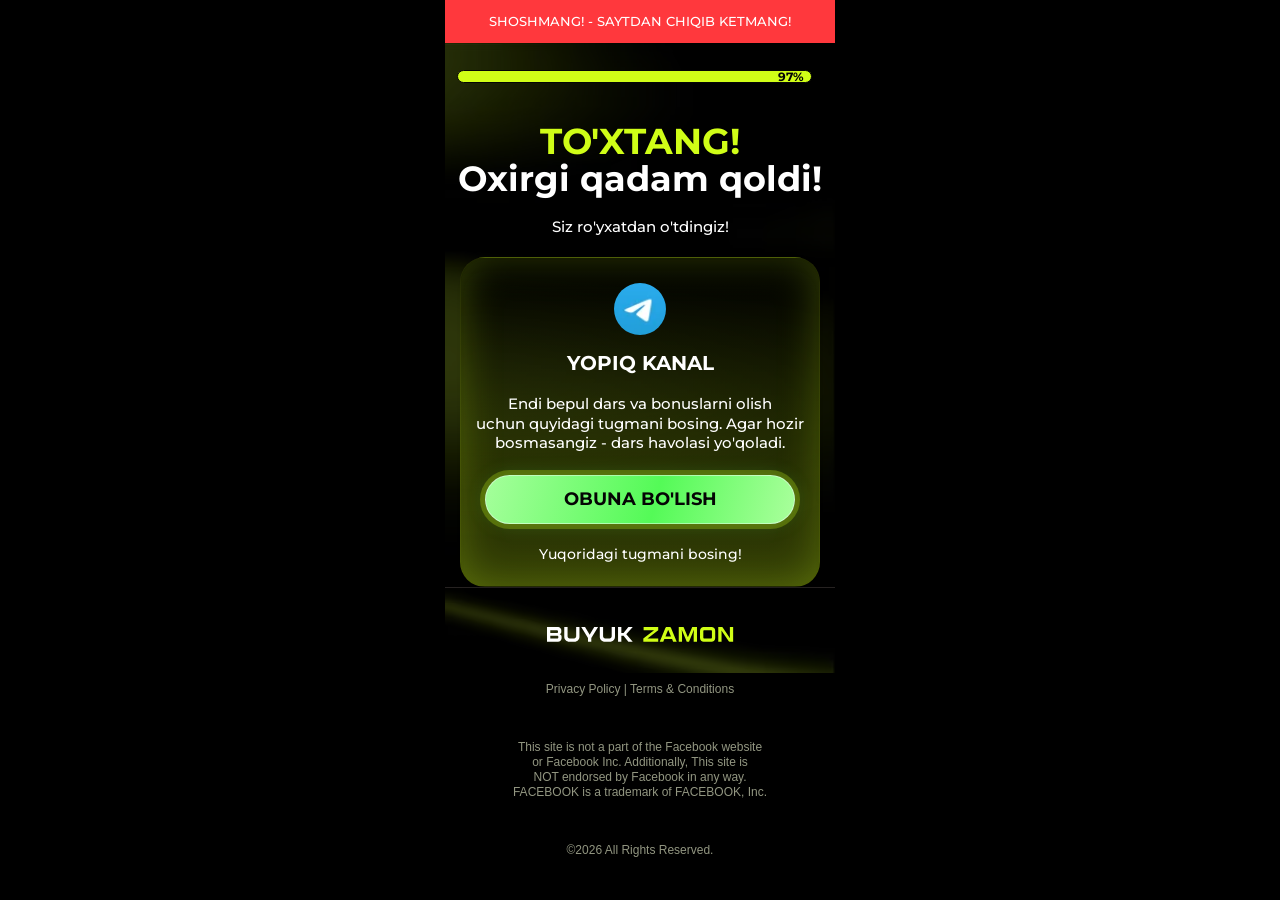
<file: a/thankYou.html>
<!DOCTYPE html>
<html lang="uz">

<head>
    <meta charset="UTF-8" />
    <meta name="viewport" content="width=device-width, initial-scale=1.0" />
    <title>Obuna Bo'lish</title>

  <!-- Meta Pixel Code -->
<script>
!function(f,b,e,v,n,t,s)
{if(f.fbq)return;n=f.fbq=function(){n.callMethod?
n.callMethod.apply(n,arguments):n.queue.push(arguments)};
if(!f._fbq)f._fbq=n;n.push=n;n.loaded=!0;n.version='2.0';
n.queue=[];t=b.createElement(e);t.async=!0;
t.src=v;s=b.getElementsByTagName(e)[0];
s.parentNode.insertBefore(t,s)}(window, document,'script',
'https://connect.facebook.net/en_US/fbevents.js');
fbq('init', '1646035107568340');
fbq('track', 'PageView');
</script>
<noscript><img height="1" width="1" style="display:none"
src="https://www.facebook.com/tr?id=1646035107568340&ev=PageView&noscript=1"
/></noscript>
<!-- End Meta Pixel Code -->
    <link href="https://fonts.googleapis.com/css2?family=Montserrat:wght@500;600;700&display=swap" rel="stylesheet" />
    <link rel="stylesheet" href="./css/thank-you.css" />
</head>

<body>
    <div class="thank-you__notice">SHOSHMANG! - SAYTDAN CHIQIB KETMANG!</div>
    <main class="thank-you">

        <section class="thank-you__content" aria-labelledby="thank-you-title">
            <div class="container">

                <div class="thank-you__progress" role="progressbar" aria-label="Ro'yxatdan o'tish jarayoni"
                    aria-valuemin="0" aria-valuemax="100" aria-valuenow="97">
                    <div class="thank-you__progress-value"><span>97%</span></div>
                </div>

                <h1 class="thank-you__headline" id="thank-you-title">
                    <span class="thank-you__headline-accent">TO'XTANG!</span>
                    <span class="thank-you__headline-main">Oxirgi qadam qoldi!</span>
                </h1>
                <p class="thank-you__confirmation">Siz ro'yxatdan o'tdingiz!</p>

                <section class="thank-you__channel" aria-labelledby="channel-title">
                    <img class="thank-you__telegram-icon" src="/images/telegram-icon.webp" width="50" height="50" alt="Telegram">

                    <h2 class="thank-you__channel-title" id="channel-title">YOPIQ KANAL</h2>
                    <p class="thank-you__channel-text">
                        Endi bepul dars va bonuslarni olish <br> uchun quyidagi tugmani bosing. Agar hozir <br>
                        bosmasangiz
                        - dars havolasi yo'qoladi.
                    </p>
                    <a class="thank-you__subscribe" href="https://t.me/+297Ry8Ics0Q1ZDJi">
                        OBUNA BO'LISH
                    </a>
                    <p class="thank-you__hint">Yuqoridagi tugmani bosing!</p>
                </section>

                <img style="position: absolute; top: -25px; transform: translateX(-50%); z-index: -1; left: 50%;"
                    src="/images/thankYou.avif" loading="lazy" decoding="async" width="390" height="630" alt="bg">
            </div>
        </section>

        <footer class="footer">
            <div class="container">
                <svg style="margin-bottom: 28px;" width="187" height="15" viewBox="0 0 187 15" fill="none"
                    xmlns="http://www.w3.org/2000/svg">
                    <path
                        d="M12.5162 7.35019C13.0342 7.35019 13.5102 7.59519 13.9442 8.08519C14.3782 8.56119 14.5952 9.15619 14.5952 9.8702V11.2772C14.5952 12.2152 14.2382 13.0202 13.5242 13.6922C12.8102 14.3642 11.9562 14.7002 10.9622 14.7002H0.000234365V0.000194311H10.6682C11.1582 0.000194311 11.6272 0.0911944 12.0752 0.273195C12.5232 0.455195 12.9082 0.700195 13.2302 1.0082C13.5522 1.31619 13.8112 1.68019 14.0072 2.10019C14.2032 2.52019 14.3012 2.96119 14.3012 3.4232V4.83019C14.3012 5.48819 14.0982 6.07619 13.6922 6.5942C13.2862 7.0982 12.8942 7.35019 12.5162 7.35019ZM9.93324 3.29719H3.27623L3.29723 6.02719H9.97523C10.1292 6.02719 10.2692 5.9992 10.3952 5.94319C10.5352 5.88719 10.6472 5.81719 10.7312 5.7332C10.8292 5.63519 10.8992 5.52319 10.9412 5.39719C10.9832 5.27119 11.0042 5.1382 11.0042 4.9982V4.32619C11.0042 4.1722 10.9762 4.0392 10.9202 3.9272C10.8782 3.8012 10.8152 3.68919 10.7312 3.59119C10.6472 3.49319 10.5352 3.42319 10.3952 3.38119C10.2552 3.32519 10.1012 3.29719 9.93324 3.29719ZM11.2982 10.3952V9.7232C11.2982 9.4152 11.2002 9.1632 11.0042 8.9672C10.8222 8.7712 10.5702 8.67319 10.2482 8.67319H3.27623L3.29723 11.4242H10.2692C10.5912 11.4102 10.8432 11.3122 11.0252 11.1302C11.2072 10.9342 11.2982 10.6892 11.2982 10.3952ZM29.1726 0.000194311H32.4486V9.7022C32.4486 11.0742 31.9586 12.2502 30.9786 13.2302C30.0126 14.2102 28.8366 14.7002 27.4506 14.7002H22.2636C20.8916 14.7002 19.7156 14.2102 18.7356 13.2302C17.7556 12.2502 17.2656 11.0742 17.2656 9.7022V0.000194311H20.5626V9.34519C20.5626 9.9192 20.7586 10.4092 21.1506 10.8152C21.5566 11.2072 22.0466 11.4032 22.6206 11.4032H27.1146C27.6746 11.4032 28.1576 11.2072 28.5636 10.8152C28.9696 10.4092 29.1726 9.9192 29.1726 9.34519V0.000194311ZM51.0852 0.000194311L44.3022 10.8782V14.7002H41.0052V10.8782L34.2222 0.000194311H38.0442L41.9502 6.48919L42.6432 7.7702L43.3572 6.48919L47.2422 0.000194311H51.0852ZM64.6966 0.000194311H67.9726V9.7022C67.9726 11.0742 67.4826 12.2502 66.5026 13.2302C65.5366 14.2102 64.3606 14.7002 62.9746 14.7002H57.7876C56.4156 14.7002 55.2396 14.2102 54.2596 13.2302C53.2796 12.2502 52.7896 11.0742 52.7896 9.7022V0.000194311H56.0866V9.34519C56.0866 9.9192 56.2826 10.4092 56.6746 10.8152C57.0806 11.2072 57.5706 11.4032 58.1446 11.4032H62.6386C63.1986 11.4032 63.6816 11.2072 64.0876 10.8152C64.4936 10.4092 64.6966 9.9192 64.6966 9.34519V0.000194311ZM85.7272 0.000194311L79.2802 7.35019L85.7272 14.7002H81.3802L76.5502 8.67319H74.3452V14.7002H71.0482V0.000194311H74.3452V6.02719H76.5502L81.3802 0.000194311H85.7272Z"
                        fill="white" />
                    <path
                        d="M96.618 0.000194311H111.213V3.31819L100.461 11.5712L101.91 11.4032H111.213V14.7002H96.324V11.3822L107.076 3.1292L105.627 3.29719H96.618V0.000194311ZM126.138 14.7002L125.067 12.1172H117.339L116.268 14.7002H112.719L118.473 0.840195C118.543 0.672194 118.641 0.525194 118.767 0.399194C118.893 0.273194 119.04 0.175194 119.208 0.105194C119.376 0.0351944 119.544 0.000194311 119.712 0.000194311H122.694C122.974 0.000194311 123.226 0.0771945 123.45 0.231195C123.688 0.385195 123.856 0.588195 123.954 0.840195L129.708 14.7002H126.138ZM118.452 9.4712H123.975L121.413 3.29719H121.014L118.452 9.4712ZM145.011 0.399194C145.123 0.133194 145.326 0.000194311 145.62 0.000194311H149.988V14.7002H146.691V7.2242L146.985 2.68819L142.008 14.7002H139.761L134.742 2.68819L135.036 7.2242V14.7002H131.76V0.000194311H136.17C136.464 0.000194311 136.667 0.133194 136.779 0.399194L140.895 10.2692L145.011 0.399194ZM164.574 0.000194311C165.582 0.000194311 166.436 0.357194 167.136 1.07119C167.85 1.77119 168.207 2.62519 168.207 3.63319V11.0672C168.207 12.0752 167.85 12.9362 167.136 13.6502C166.436 14.3502 165.582 14.7002 164.574 14.7002H156.657C155.663 14.7002 154.809 14.3432 154.095 13.6292C153.381 12.9152 153.024 12.0612 153.024 11.0672V3.63319C153.024 2.63919 153.381 1.78519 154.095 1.07119C154.809 0.357194 155.663 0.000194311 156.657 0.000194311H164.574ZM164.931 10.4582V4.24219C164.931 3.97619 164.833 3.75219 164.637 3.57019C164.455 3.38819 164.238 3.29719 163.986 3.29719H157.266C157 3.29719 156.776 3.38819 156.594 3.57019C156.412 3.75219 156.321 3.97619 156.321 4.24219V10.4582C156.321 10.7242 156.412 10.9482 156.594 11.1302C156.776 11.3122 157 11.4032 157.266 11.4032H163.986C164.238 11.4032 164.455 11.3122 164.637 11.1302C164.833 10.9482 164.931 10.7242 164.931 10.4582ZM182.876 0.000194311H186.152V14.7002H182.645C182.253 14.7002 181.952 14.5392 181.742 14.2172L174.434 3.38119L174.56 5.71219V14.7002H171.263V0.000194311H174.77C175.162 0.000194311 175.47 0.161194 175.694 0.483194L182.981 11.3192L182.876 8.9882V0.000194311Z"
                        fill="#D0FE16" />
                </svg>

                <p class="footer__disclaimer">Privacy Policy | Terms & Conditions</p> <br>
                <p class="footer__disclaimer">This site is not a part of the Facebook website <br>
                    or Facebook Inc. Additionally, This site is <br>
                    NOT endorsed by Facebook in any way. <br>
                    FACEBOOK is a trademark of FACEBOOK, Inc.</p> <br>
                <p class="footer__disclaimer">©2026 All Rights Reserved.</p>
            </div>
        </footer>
    </main>

    <script defer src="./js/thankYou.js"></script>
</body>

</html>
</file>
<file: css/main.css>
.details{padding-top:47px;padding-bottom:40px}.container{max-width:390px;margin:0 auto;padding:0 10px;display:flex;flex-direction:column;align-items:center;justify-content:center;position:relative}.details__content{border-radius:20px;max-width:350px;border:1px solid #222222;background:linear-gradient(180deg,#151A00 0%,#000000 100%);width:100%}.details__title{font-family:Inter,sans-serif;font-weight:700;font-size:22.5px;line-height:28.8px;color:white;text-align:center;margin-bottom:28px}.details__eyebrow{color:#D0FE17}.details__list{display:flex;flex-direction:column;align-items:center;justify-content:center;margin-bottom:27px;gap:20px}.details__item{max-width:326px;width:100%;border-radius:20px;background:linear-gradient(49.54deg,#151A00 0%,#3A5200 100%);color:white;list-style:none;padding:28px}.details__icon{margin-bottom:16px}.details__item-title{font-family:Inter,sans-serif;font-weight:700;margin-bottom:12px;font-size:19.1px;line-height:24px}.details__text{font-family:"Mona Sans",sans-serif;font-weight:400;font-size:14px;line-height:21px}.audience{padding-bottom:29px}.audience__content{background-color:#0b0e02c1;border:1px solid #FFFFFF0D;border-radius:10px;max-width:350px;width:100%;padding:34px 10px 10px 10px}.audience__title{font-family:Inter,sans-serif;font-weight:800;font-size:30px;line-height:25px;margin-bottom:20px;background:linear-gradient(0deg,#FAFFE8 0%,#D0FE17 62.29%);-webkit-background-clip:text;background-clip:text;-webkit-text-fill-color:transparent;color:transparent}.audience__subtitle{color:white;font-family:Inter,sans-serif;font-weight:700;font-size:30px;line-height:28.8px;margin-bottom:22px}.audience__list{display:flex;flex-direction:column;gap:10px;position:relative;z-index:3}.audience__item{border-radius:8px;max-width:330px;width:100%;background-color:#00000080;padding:34px 0 34px 15px;display:flex;align-items:center;color:white;gap:15px}.audience__text{font-family:"Mona Sans",sans-serif;font-weight:400;font-size:14px;line-height:19.6px}.plan__bottoms{position:absolute;bottom:0;height:602px;transform:translateX(-50%);left:50%;border-radius:0 0 10px 10px;z-index:2}.speaker{padding-bottom:30px}.speaker__box{max-width:350px;border-radius:20px;background:linear-gradient(180deg,rgba(208,254,22,0.25) 0%,#000000 105%);width:100%;padding:28px 16px 40px 16px}.speaker__title{color:white;font-family:Inter,sans-serif;font-weight:700;font-size:22.9px;line-height:28.8px;text-align:center;margin-bottom:25px}.speaker__title span{color:#D0FE16}.speaker__photos{margin-bottom:25px}.speaker__bio{max-width:318px;width:100%;border-radius:20px;background-color:#FFFFFF08;padding:26px 0 26px 20px;margin-bottom:25px}.speaker__text{font-family:"Mona Sans",sans-serif;font-weight:500;font-size:14px;line-height:21px;color:white}.signup{padding-bottom:11px}.signup__box{max-width:350px;width:100%;border-radius:20px;padding:25px 0 40px 0;display:flex;flex-direction:column;align-items:center;justify-content:center;background:linear-gradient(180deg,rgba(208,254,22,0.25) 0%,#000000 110%);margin-bottom:11px}.signup__title{font-family:Inter,sans-serif;font-weight:700;font-size:22.9px;line-height:28.8px;text-align:center;color:white;margin-bottom:25px}.signup__text{background-color:#FFFFFF08;border-radius:20px;max-width:318px;width:100%;margin-bottom:25px;padding:26px 0 25px 0;color:white;text-align:center;font-family:"Mona Sans",sans-serif;font-weight:400;font-size:14px;line-height:21px;border:1px solid #F4FF622E}.footer{border-top:1px solid #262221;padding-top:39px;padding-bottom:20px}.footer__disclaimer{font-family:"Mona Sans",sans-serif;font-weight:400;font-size:12px;line-height:15px;text-align:center;color:#929681}@font-face{font-family:'Instrument Sans';src:url("/font/InstrumentSans-Bold.subset.woff2") format('woff2');font-display:swap}@font-face{font-family:'Italianno';src:url("/font/Italianno-Regular-subset-apos.woff2") format('woff2');font-display:swap}.homeModal,.homeModalOverlay{position:fixed;top:0;height:100vh;width:100%;left:0}.homeModal{z-index:30;justify-content:center;align-items:center;display:flex}.homeModalOverlay{background-color:rgba(0,0,0,0.3);backdrop-filter:blur(5px)}.homeFormContainer{position:relative;z-index:30;background-color:#fff;color:#000;border-radius:8px;padding:20px 40px 40px;width:100%;max-width:520px;box-shadow:0 4px 12px rgba(0,0,0,0.1);margin:0 20px;position:fixed;top:50%;left:50%;transform:translate(-50%,-50%)}.homeFormTop{display:flex;justify-content:space-between}.homeFormTopTitle{font-family:Inter,sans-serif;font-size:clamp(21px,6.6vw,24px);margin:0 0 20px;color:#000;font-weight:600;text-align:center;margin-left:auto;margin-right:auto}.closeButton{background:0 0;border:none;cursor:pointer;padding:4px;justify-content:center;align-items:center;display:flex;position:absolute;top:20px;right:20px;color:#000}.homeFormErrorText{color:#e53e3e;margin-bottom:12px;font-size:14px;font-family:system-ui,-apple-system,BlinkMacSystemFont,"Segoe UI",sans-serif;padding-top:5px;padding-bottom:5px}.HomeFormRowInput,.HomeFormRowLabel{font-family:system-ui,-apple-system,BlinkMacSystemFont,"Segoe UI",sans-serif;font-size:18px}.HomeFormRow{margin-bottom:20px}.HomeFormRowLabel{display:block;margin-bottom:6px;color:#000}.HomeFormRowInput{width:100%;padding:10px 16px;border:1px solid #c9c9c9;min-height:48px;background-color:#f3f7f8;border-radius:6px;font-weight:400;outline:0;height:50px;transition:border-color 0.2s}.HomeFormRowInput:focus{border-color:#D0FE16}.HomeFormRowInput::placeholder{color:#aaa}.HomeFormBtn{font-family:sans-serif;height:60px;width:100%;cursor:pointer;border-radius:18px;transition:0.3s;font-weight:700;font-size:28px;color:#000000;box-shadow:0 6px 0px #8DB000,0 10px 25px rgba(0,0,0,0.3);background-color:#D0FE16;text-transform:uppercase;border:none;position:relative;display:flex;align-items:center;justify-content:center}.phone-input-container{display:flex;align-items:center;position:relative;border:1px solid #c9c9c9;background-color:transparent;border-radius:6px}.phone-input-container:focus{border-color:#e71f1f}.selected-code{display:flex;margin-left:10px}.country-selector{position:relative;margin-right:10px}.selected-country{color:#000;display:flex;align-items:center;padding:10px;padding-right:0;border-radius:6px;cursor:pointer;min-height:50px;font-family:sans-serif!important;font-size:18px;font-weight:400!important;min-width:max-content;border:none;background-color:transparent}.country-dropdown{position:absolute;top:110%;left:0;width:100%;background-color:#fff;border:1px solid #c9c9c9;border-radius:6px;box-shadow:0 4px 12px rgba(0,0,0,0.1);z-index:40;max-height:200px;overflow-y:auto;font-family:sans-serif!important;font-weight:400!important}.country-option{display:flex;justify-content:space-between;align-items:center;padding:10px;cursor:pointer;font-family:sans-serif;font-weight:400!important}.country-option:hover{background-color:#f3f7f8}.country-option.selected{background-color:#e6f0fa}@media screen and (max-width:768px){.homeFormContainer{max-width:100%;padding:80px 20px 20px;margin:0;border-radius:6px;height:100vh}.homeFormTopTitle{text-align:center;max-width:408px;margin-left:auto;margin-right:auto;font-weight:700;margin-bottom:15px}.homeFormTop{flex-direction:column;align-items:flex-start}.closeButton{width:100%;height:50px;background-color:#000;color:#fff;padding-right:20px;top:0;left:0;justify-content:end}.homeFormErrorText{font-size:12px;margin-bottom:8px}.HomeFormRowLabel{margin-bottom:6px}.HomeFormRowInput{padding:0 12px;min-height:40px;background-color:transparent}.HomeFormRowInput::placeholder{color:#a3a3a3}.HomeFormBtn{font-size:18px;font-weight:700;margin-top:24px}}@media screen and (max-width:480px){.homeFormContainer{max-width:100%;padding:80px 20px 20px;margin:0;border-radius:6px;height:100vh}.homeFormTopTitle{text-align:center;margin:0 auto 15px}.homeFormErrorText{font-size:12px;margin-bottom:8px}.HomeFormRowLabel{margin-bottom:6px}.HomeFormRowInput{padding:0 12px;min-height:40px;background-color:transparent;border-radius:10px}.HomeFormRowInput::placeholder{color:#a3a3a3}.HomeFormBtn{font-size:16px;padding:10px 0;margin-top:24px;height:50px}}
</file>
<file: a/css/main.css>
.details{padding-top:47px;padding-bottom:40px}.container{max-width:390px;margin:0 auto;padding:0 10px;display:flex;flex-direction:column;align-items:center;justify-content:center;position:relative}.details__content{border-radius:20px;max-width:350px;border:1px solid #222222;background:linear-gradient(180deg,#151A00 0%,#000000 100%);width:100%}.details__title{font-family:Inter,sans-serif;font-weight:700;font-size:22.5px;line-height:28.8px;color:white;text-align:center;margin-bottom:28px}.details__eyebrow{color:#D0FE17}.details__list{display:flex;flex-direction:column;align-items:center;justify-content:center;margin-bottom:27px;gap:20px}.details__item{max-width:326px;width:100%;border-radius:20px;background:linear-gradient(49.54deg,#151A00 0%,#3A5200 100%);color:white;list-style:none;padding:28px}.details__icon{margin-bottom:16px}.details__item-title{font-family:Inter,sans-serif;font-weight:700;margin-bottom:12px;font-size:19.1px;line-height:24px}.details__text{font-family:"Mona Sans",sans-serif;font-weight:400;font-size:14px;line-height:21px}.audience{padding-bottom:29px}.audience__content{background-color:#0b0e02c1;border:1px solid #FFFFFF0D;border-radius:10px;max-width:350px;width:100%;padding:34px 10px 10px 10px}.audience__title{font-family:Inter,sans-serif;font-weight:800;font-size:30px;line-height:25px;margin-bottom:20px;background:linear-gradient(0deg,#FAFFE8 0%,#D0FE17 62.29%);-webkit-background-clip:text;background-clip:text;-webkit-text-fill-color:transparent;color:transparent}.audience__subtitle{color:white;font-family:Inter,sans-serif;font-weight:700;font-size:30px;line-height:28.8px;margin-bottom:22px}.audience__list{display:flex;flex-direction:column;gap:10px;position:relative;z-index:3}.audience__item{border-radius:8px;max-width:330px;width:100%;background-color:#00000080;padding:34px 0 34px 15px;display:flex;align-items:center;color:white;gap:15px}.audience__text{font-family:"Mona Sans",sans-serif;font-weight:400;font-size:14px;line-height:19.6px}.plan__bottoms{position:absolute;bottom:0;height:602px;transform:translateX(-50%);left:50%;border-radius:0 0 10px 10px;z-index:2}.speaker{padding-bottom:30px}.speaker__box{max-width:350px;border-radius:20px;background:linear-gradient(180deg,rgba(208,254,22,0.25) 0%,#000000 105%);width:100%;padding:28px 16px 40px 16px}.speaker__title{color:white;font-family:Inter,sans-serif;font-weight:700;font-size:22.9px;line-height:28.8px;text-align:center;margin-bottom:25px}.speaker__title span{color:#D0FE16}.speaker__photos{margin-bottom:25px}.speaker__bio{max-width:318px;width:100%;border-radius:20px;background-color:#FFFFFF08;padding:26px 0 26px 20px;margin-bottom:25px}.speaker__text{font-family:"Mona Sans",sans-serif;font-weight:500;font-size:14px;line-height:21px;color:white}.signup{padding-bottom:11px}.signup__box{max-width:350px;width:100%;border-radius:20px;padding:25px 0 40px 0;display:flex;flex-direction:column;align-items:center;justify-content:center;background:linear-gradient(180deg,rgba(208,254,22,0.25) 0%,#000000 110%);margin-bottom:11px}.signup__title{font-family:Inter,sans-serif;font-weight:700;font-size:22.9px;line-height:28.8px;text-align:center;color:white;margin-bottom:25px}.signup__text{background-color:#FFFFFF08;border-radius:20px;max-width:318px;width:100%;margin-bottom:25px;padding:26px 0 25px 0;color:white;text-align:center;font-family:"Mona Sans",sans-serif;font-weight:400;font-size:14px;line-height:21px;border:1px solid #F4FF622E}.footer{border-top:1px solid #262221;padding-top:39px;padding-bottom:20px}.footer__disclaimer{font-family:"Mona Sans",sans-serif;font-weight:400;font-size:12px;line-height:15px;text-align:center;color:#929681}@font-face{font-family:'Instrument Sans';src:url("/font/InstrumentSans-Bold.subset.woff2") format('woff2');font-display:swap}@font-face{font-family:'Italianno';src:url("/font/Italianno-Regular-subset-apos.woff2") format('woff2');font-display:swap}.homeModal,.homeModalOverlay{position:fixed;top:0;height:100vh;width:100%;left:0}.homeModal{z-index:30;justify-content:center;align-items:center;display:flex}.homeModalOverlay{background-color:rgba(0,0,0,0.3);backdrop-filter:blur(5px)}.homeFormContainer{position:relative;z-index:30;background-color:#fff;color:#000;border-radius:8px;padding:20px 40px 40px;width:100%;max-width:520px;box-shadow:0 4px 12px rgba(0,0,0,0.1);margin:0 20px;position:fixed;top:50%;left:50%;transform:translate(-50%,-50%)}.homeFormTop{display:flex;justify-content:space-between}.homeFormTopTitle{font-family:Inter,sans-serif;font-size:clamp(21px,6.6vw,24px);margin:0 0 20px;color:#000;font-weight:600;text-align:center;margin-left:auto;margin-right:auto}.closeButton{background:0 0;border:none;cursor:pointer;padding:4px;justify-content:center;align-items:center;display:flex;position:absolute;top:20px;right:20px;color:#000}.homeFormErrorText{color:#e53e3e;margin-bottom:12px;font-size:14px;font-family:system-ui,-apple-system,BlinkMacSystemFont,"Segoe UI",sans-serif;padding-top:5px;padding-bottom:5px}.HomeFormRowInput,.HomeFormRowLabel{font-family:system-ui,-apple-system,BlinkMacSystemFont,"Segoe UI",sans-serif;font-size:18px}.HomeFormRow{margin-bottom:20px}.HomeFormRowLabel{display:block;margin-bottom:6px;color:#000}.HomeFormRowInput{width:100%;padding:10px 16px;border:1px solid #c9c9c9;min-height:48px;background-color:#f3f7f8;border-radius:6px;font-weight:400;outline:0;height:50px;transition:border-color 0.2s}.HomeFormRowInput:focus{border-color:#D0FE16}.HomeFormRowInput::placeholder{color:#aaa}.HomeFormBtn{font-family:sans-serif;height:60px;width:100%;cursor:pointer;border-radius:18px;transition:0.3s;font-weight:700;font-size:28px;color:#000000;box-shadow:0 6px 0px #8DB000,0 10px 25px rgba(0,0,0,0.3);background-color:#D0FE16;text-transform:uppercase;border:none;position:relative;display:flex;align-items:center;justify-content:center}.phone-input-container{display:flex;align-items:center;position:relative;border:1px solid #c9c9c9;background-color:transparent;border-radius:6px}.phone-input-container:focus{border-color:#e71f1f}.selected-code{display:flex;margin-left:10px}.country-selector{position:relative;margin-right:10px}.selected-country{color:#000;display:flex;align-items:center;padding:10px;padding-right:0;border-radius:6px;cursor:pointer;min-height:50px;font-family:sans-serif!important;font-size:18px;font-weight:400!important;min-width:max-content;border:none;background-color:transparent}.country-dropdown{position:absolute;top:110%;left:0;width:100%;background-color:#fff;border:1px solid #c9c9c9;border-radius:6px;box-shadow:0 4px 12px rgba(0,0,0,0.1);z-index:40;max-height:200px;overflow-y:auto;font-family:sans-serif!important;font-weight:400!important}.country-option{display:flex;justify-content:space-between;align-items:center;padding:10px;cursor:pointer;font-family:sans-serif;font-weight:400!important}.country-option:hover{background-color:#f3f7f8}.country-option.selected{background-color:#e6f0fa}@media screen and (max-width:768px){.homeFormContainer{max-width:100%;padding:80px 20px 20px;margin:0;border-radius:6px;height:100vh}.homeFormTopTitle{text-align:center;max-width:408px;margin-left:auto;margin-right:auto;font-weight:700;margin-bottom:15px}.homeFormTop{flex-direction:column;align-items:flex-start}.closeButton{width:100%;height:50px;background-color:#000;color:#fff;padding-right:20px;top:0;left:0;justify-content:end}.homeFormErrorText{font-size:12px;margin-bottom:8px}.HomeFormRowLabel{margin-bottom:6px}.HomeFormRowInput{padding:0 12px;min-height:40px;background-color:transparent}.HomeFormRowInput::placeholder{color:#a3a3a3}.HomeFormBtn{font-size:18px;font-weight:700;margin-top:24px}}@media screen and (max-width:480px){.homeFormContainer{max-width:100%;padding:80px 20px 20px;margin:0;border-radius:6px;height:100vh}.homeFormTopTitle{text-align:center;margin:0 auto 15px}.homeFormErrorText{font-size:12px;margin-bottom:8px}.HomeFormRowLabel{margin-bottom:6px}.HomeFormRowInput{padding:0 12px;min-height:40px;background-color:transparent;border-radius:10px}.HomeFormRowInput::placeholder{color:#a3a3a3}.HomeFormBtn{font-size:16px;padding:10px 0;margin-top:24px;height:50px}}
</file>
<file: css/thank-you.css>
*{box-sizing:border-box}html,body{overflow-x:hidden}html,body{min-height:100%}body{margin:0;background:linear-gradient(0deg,#000000,#000000),linear-gradient(0deg,#000000,#000000);color:#fff;font-family:"Montserrat",Arial,sans-serif}.thank-you{width:100%;max-width:390px;margin:0 auto}.thank-you__notice{width:100%;max-width:390px;margin:0 auto}.container{margin:0 auto;max-width:390px}.thank-you__notice{min-height:43px;padding:11px 8px;background:#ff383d;color:#fff;font-size:13px;font-weight:500;line-height:21px;text-align:center}.thank-you__content{padding-top:25px;text-align:center;position:relative}.thank-you__progress{width:100%;height:16px;padding:2px;overflow:hidden;border-radius:999px}.thank-you__progress-value{display:flex;width:97%;height:110%;align-items:center;justify-content:flex-end;border:1px solid #050505;border-radius:inherit;background:#d0fe17;color:#050505;font-size:12px;font-weight:700;line-height:1;padding-right:7px}.thank-you__headline{display:flex;flex-direction:column;gap:1px;margin:39px -8px 0;font-size:35px;font-weight:700;line-height:1.04}.thank-you__headline-accent{color:#d0fe17;font-size:36px}.thank-you__headline-main{white-space:nowrap}.thank-you__confirmation{margin:18px 0 0;font-size:15px;font-weight:500;line-height:1.4}.thank-you__channel{display:flex;flex-direction:column;align-items:center;margin-top:20px;padding:25px 0 21px;border:1px solid rgba(208,254,23,0.16);max-width:360px;width:100%;border-radius:25px;background:linear-gradient(0deg,rgba(208,254,22,0.25) 0%,#000000 100%);box-shadow:0px 10px 10px -3.75px #0000000F inset,0px 2.29px 2.29px -2.5px #00000029 inset,0px 0.6px 0.6px -1.25px #0000002E inset,0px 10px 10px -3.75px #0000000F,0px 2.29px 2.29px -2.5px #00000029,0px 0.6px 0.6px -1.25px #0000002E,0px 0px 40px 0px #D0FE1640 inset}.thank-you__telegram-icon{display:block;width:52px;height:52px;object-fit:cover;border-radius:50%}.thank-you__channel-title{margin:16px 0 0;font-size:20px;font-weight:700;line-height:1.25}.thank-you__channel-text{margin:18px 0 0;font-size:15px;font-weight:500;line-height:1.32}.thank-you__subscribe{display:flex;width:100%;min-height:49px;align-items:center;justify-content:center;margin-top:22px;max-width:310px;border:1px solid rgba(255,255,255,0.45);border-radius:999px;background:linear-gradient(105deg,#a5ff9b 0%,#54fa57 55%,#aaff9c 100%);box-shadow:0 0 0 5px rgba(208,254,23,0.25),0 0 20px rgba(95,255,92,0.2);color:#050505;font-size:18px;font-weight:700;line-height:1.2;text-decoration:none}.thank-you__subscribe:focus-visible{outline:3px solid #fff;outline-offset:7px}.thank-you__hint{margin:21px 0 0;font-size:14px;font-weight:500;line-height:1.4}.container{max-width:390px;margin:0 auto;padding:0 10px;display:flex;flex-direction:column;align-items:center;justify-content:center;position:relative}.footer{border-top:1px solid #262221;padding-top:39px;padding-bottom:20px}.footer__disclaimer{font-family:"Mona Sans",sans-serif;font-size:12px;font-weight:400;line-height:15px;text-align:center;color:#929681}@media (max-width:360px){.thank-you__headline{font-size:29px}.thank-you__headline-accent{font-size:31px}.thank-you__channel-text{font-size:14px}}
</file>
<file: a/css/thank-you.css>
*{box-sizing:border-box}html,body{overflow-x:hidden}html,body{min-height:100%}body{margin:0;background:linear-gradient(0deg,#000000,#000000),linear-gradient(0deg,#000000,#000000);color:#fff;font-family:"Montserrat",Arial,sans-serif}.thank-you{width:100%;max-width:390px;margin:0 auto}.thank-you__notice{width:100%;max-width:390px;margin:0 auto}.container{margin:0 auto;max-width:390px}.thank-you__notice{min-height:43px;padding:11px 8px;background:#ff383d;color:#fff;font-size:13px;font-weight:500;line-height:21px;text-align:center}.thank-you__content{padding-top:25px;text-align:center;position:relative}.thank-you__progress{width:100%;height:16px;padding:2px;overflow:hidden;border-radius:999px}.thank-you__progress-value{display:flex;width:97%;height:110%;align-items:center;justify-content:flex-end;border:1px solid #050505;border-radius:inherit;background:#d0fe17;color:#050505;font-size:12px;font-weight:700;line-height:1;padding-right:7px}.thank-you__headline{display:flex;flex-direction:column;gap:1px;margin:39px -8px 0;font-size:35px;font-weight:700;line-height:1.04}.thank-you__headline-accent{color:#d0fe17;font-size:36px}.thank-you__headline-main{white-space:nowrap}.thank-you__confirmation{margin:18px 0 0;font-size:15px;font-weight:500;line-height:1.4}.thank-you__channel{display:flex;flex-direction:column;align-items:center;margin-top:20px;padding:25px 0 21px;border:1px solid rgba(208,254,23,0.16);max-width:360px;width:100%;border-radius:25px;background:linear-gradient(0deg,rgba(208,254,22,0.25) 0%,#000000 100%);box-shadow:0px 10px 10px -3.75px #0000000F inset,0px 2.29px 2.29px -2.5px #00000029 inset,0px 0.6px 0.6px -1.25px #0000002E inset,0px 10px 10px -3.75px #0000000F,0px 2.29px 2.29px -2.5px #00000029,0px 0.6px 0.6px -1.25px #0000002E,0px 0px 40px 0px #D0FE1640 inset}.thank-you__telegram-icon{display:block;width:52px;height:52px;object-fit:cover;border-radius:50%}.thank-you__channel-title{margin:16px 0 0;font-size:20px;font-weight:700;line-height:1.25}.thank-you__channel-text{margin:18px 0 0;font-size:15px;font-weight:500;line-height:1.32}.thank-you__subscribe{display:flex;width:100%;min-height:49px;align-items:center;justify-content:center;margin-top:22px;max-width:310px;border:1px solid rgba(255,255,255,0.45);border-radius:999px;background:linear-gradient(105deg,#a5ff9b 0%,#54fa57 55%,#aaff9c 100%);box-shadow:0 0 0 5px rgba(208,254,23,0.25),0 0 20px rgba(95,255,92,0.2);color:#050505;font-size:18px;font-weight:700;line-height:1.2;text-decoration:none}.thank-you__subscribe:focus-visible{outline:3px solid #fff;outline-offset:7px}.thank-you__hint{margin:21px 0 0;font-size:14px;font-weight:500;line-height:1.4}.container{max-width:390px;margin:0 auto;padding:0 10px;display:flex;flex-direction:column;align-items:center;justify-content:center;position:relative}.footer{border-top:1px solid #262221;padding-top:39px;padding-bottom:20px}.footer__disclaimer{font-family:"Mona Sans",sans-serif;font-size:12px;font-weight:400;line-height:15px;text-align:center;color:#929681}@media (max-width:360px){.thank-you__headline{font-size:29px}.thank-you__headline-accent{font-size:31px}.thank-you__channel-text{font-size:14px}}
</file>
